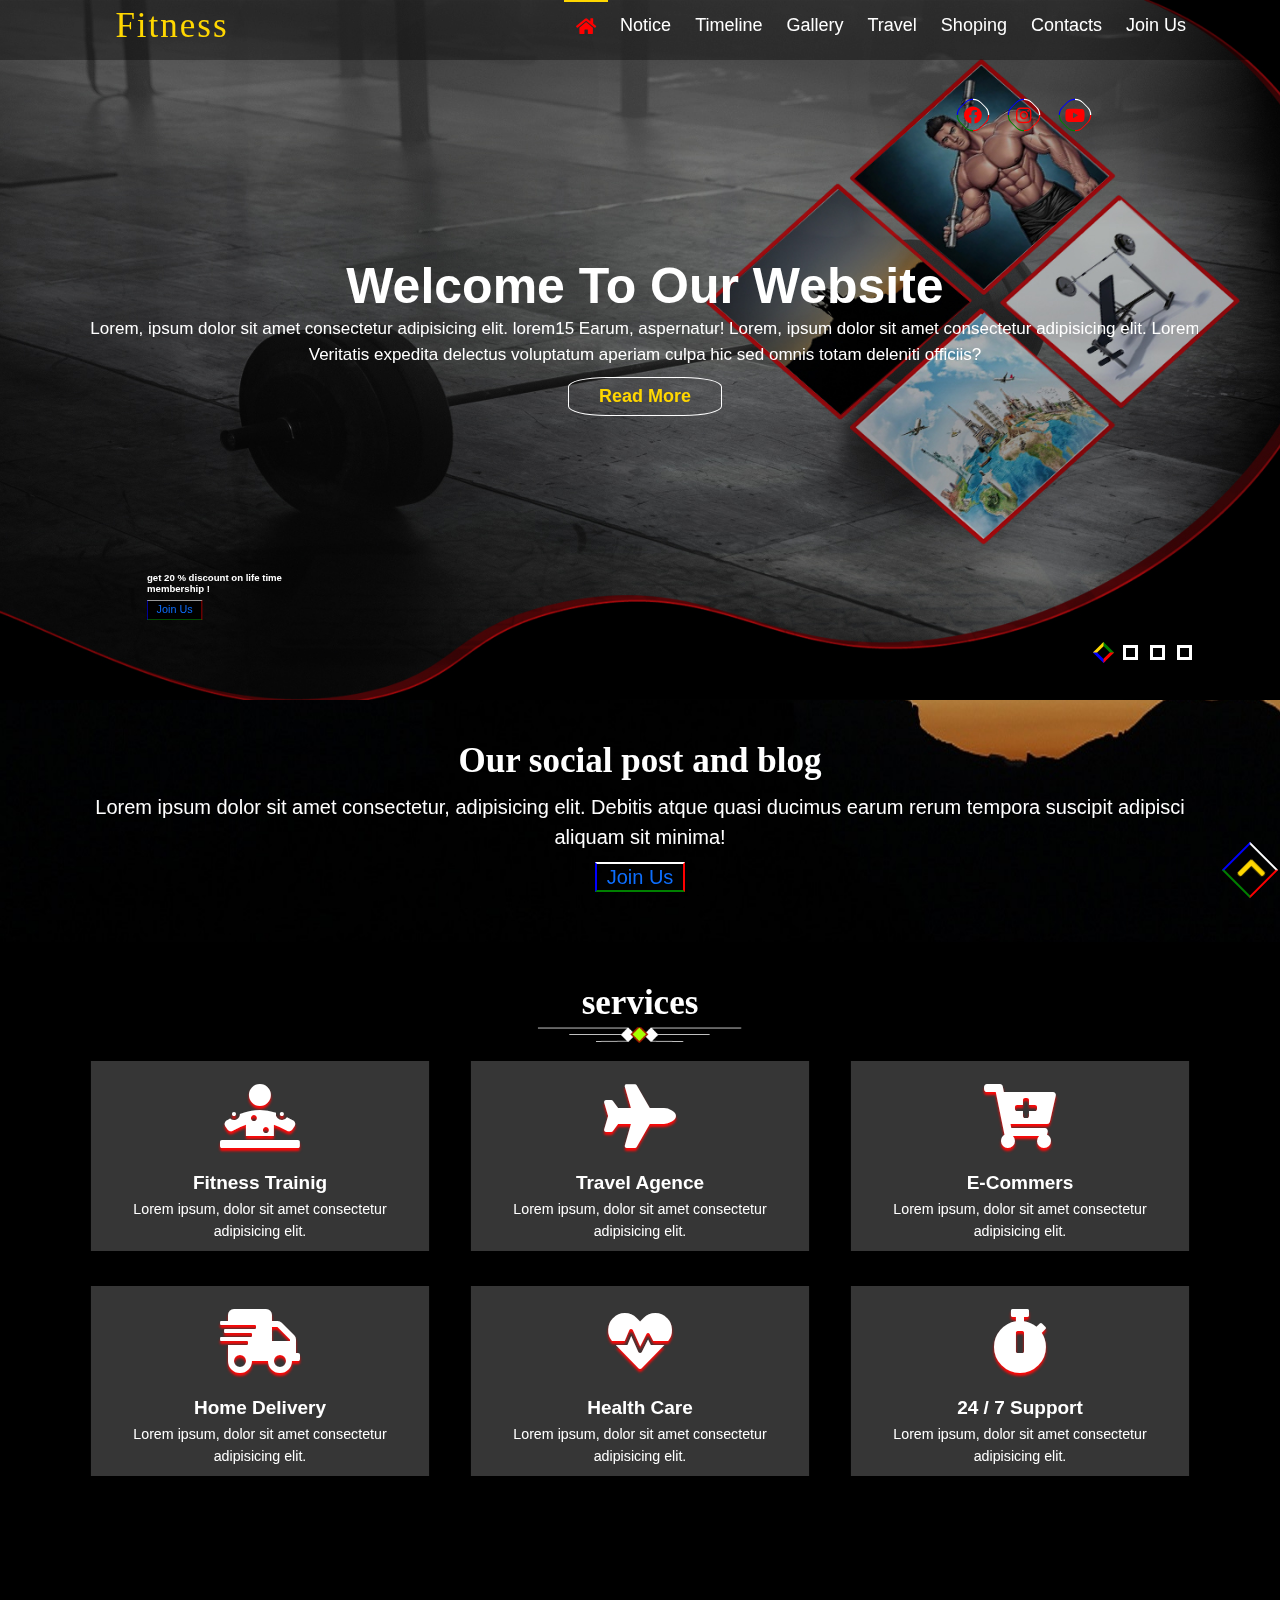
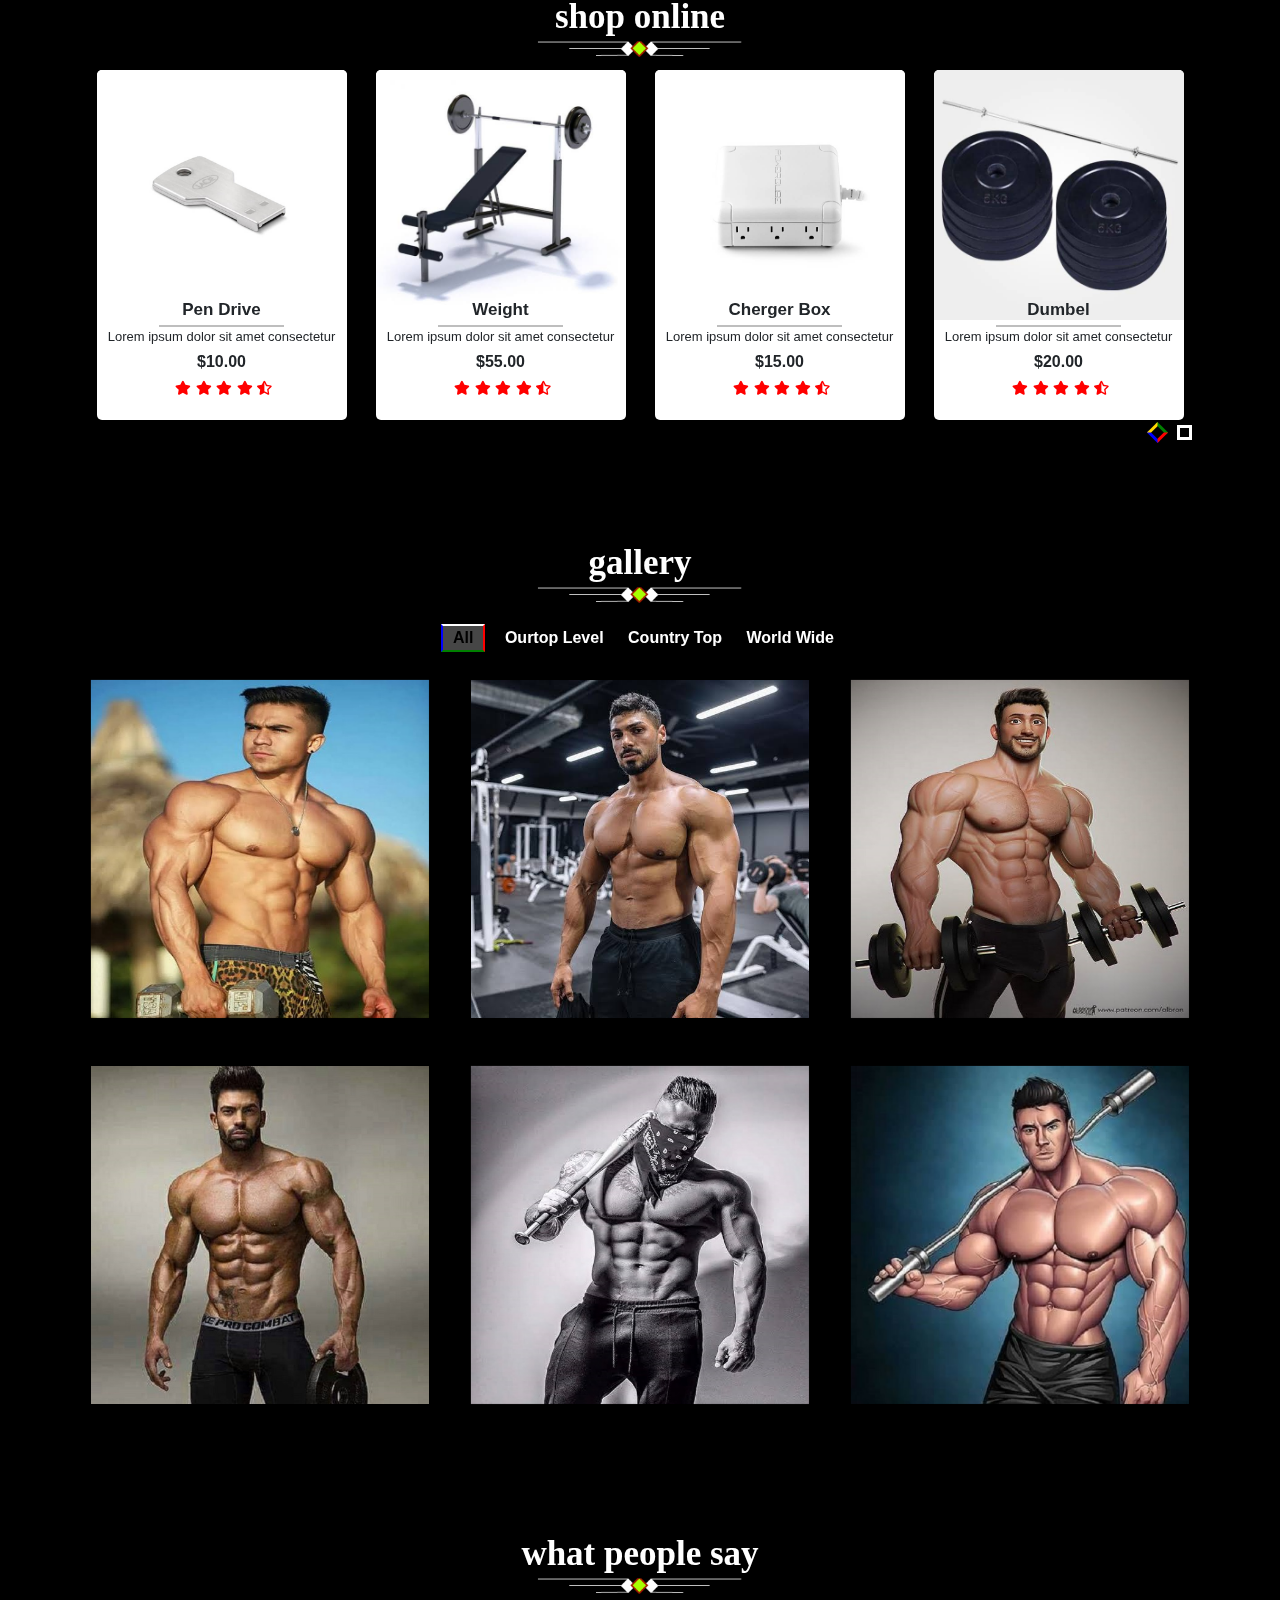
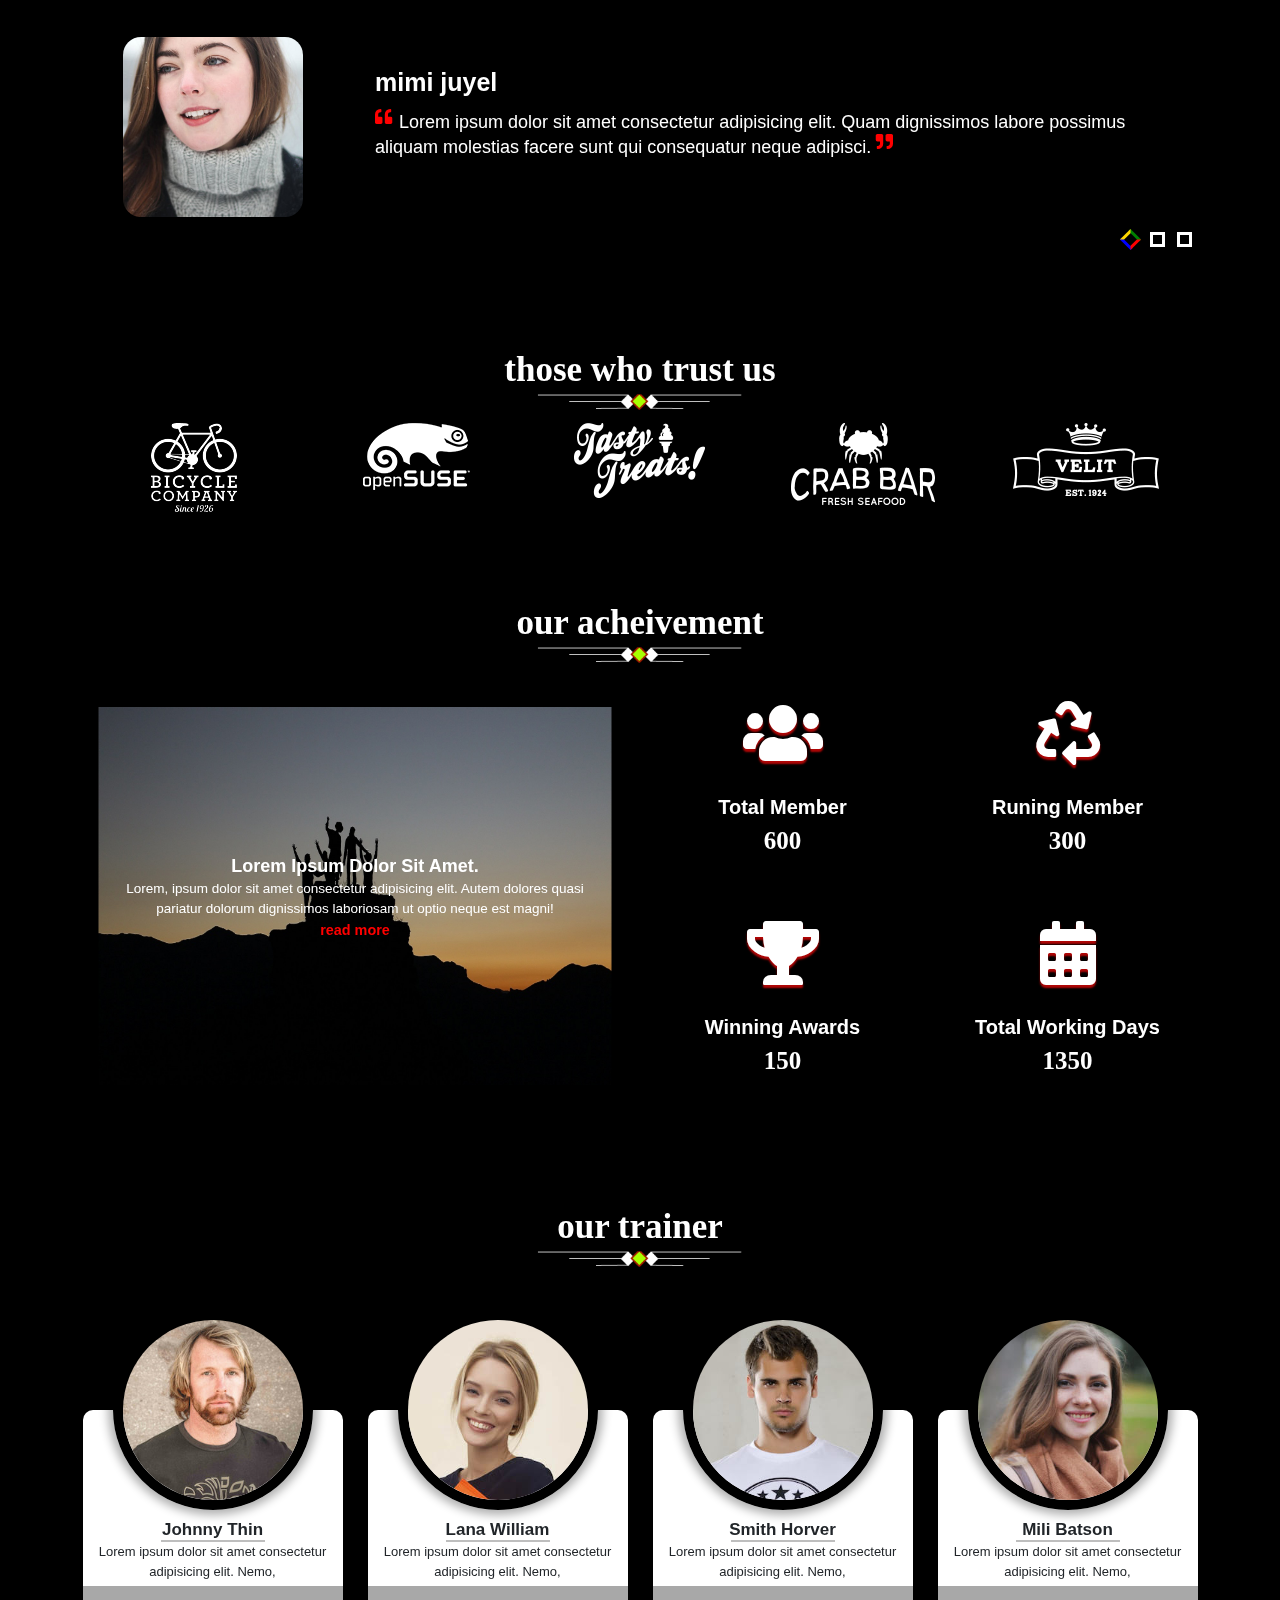
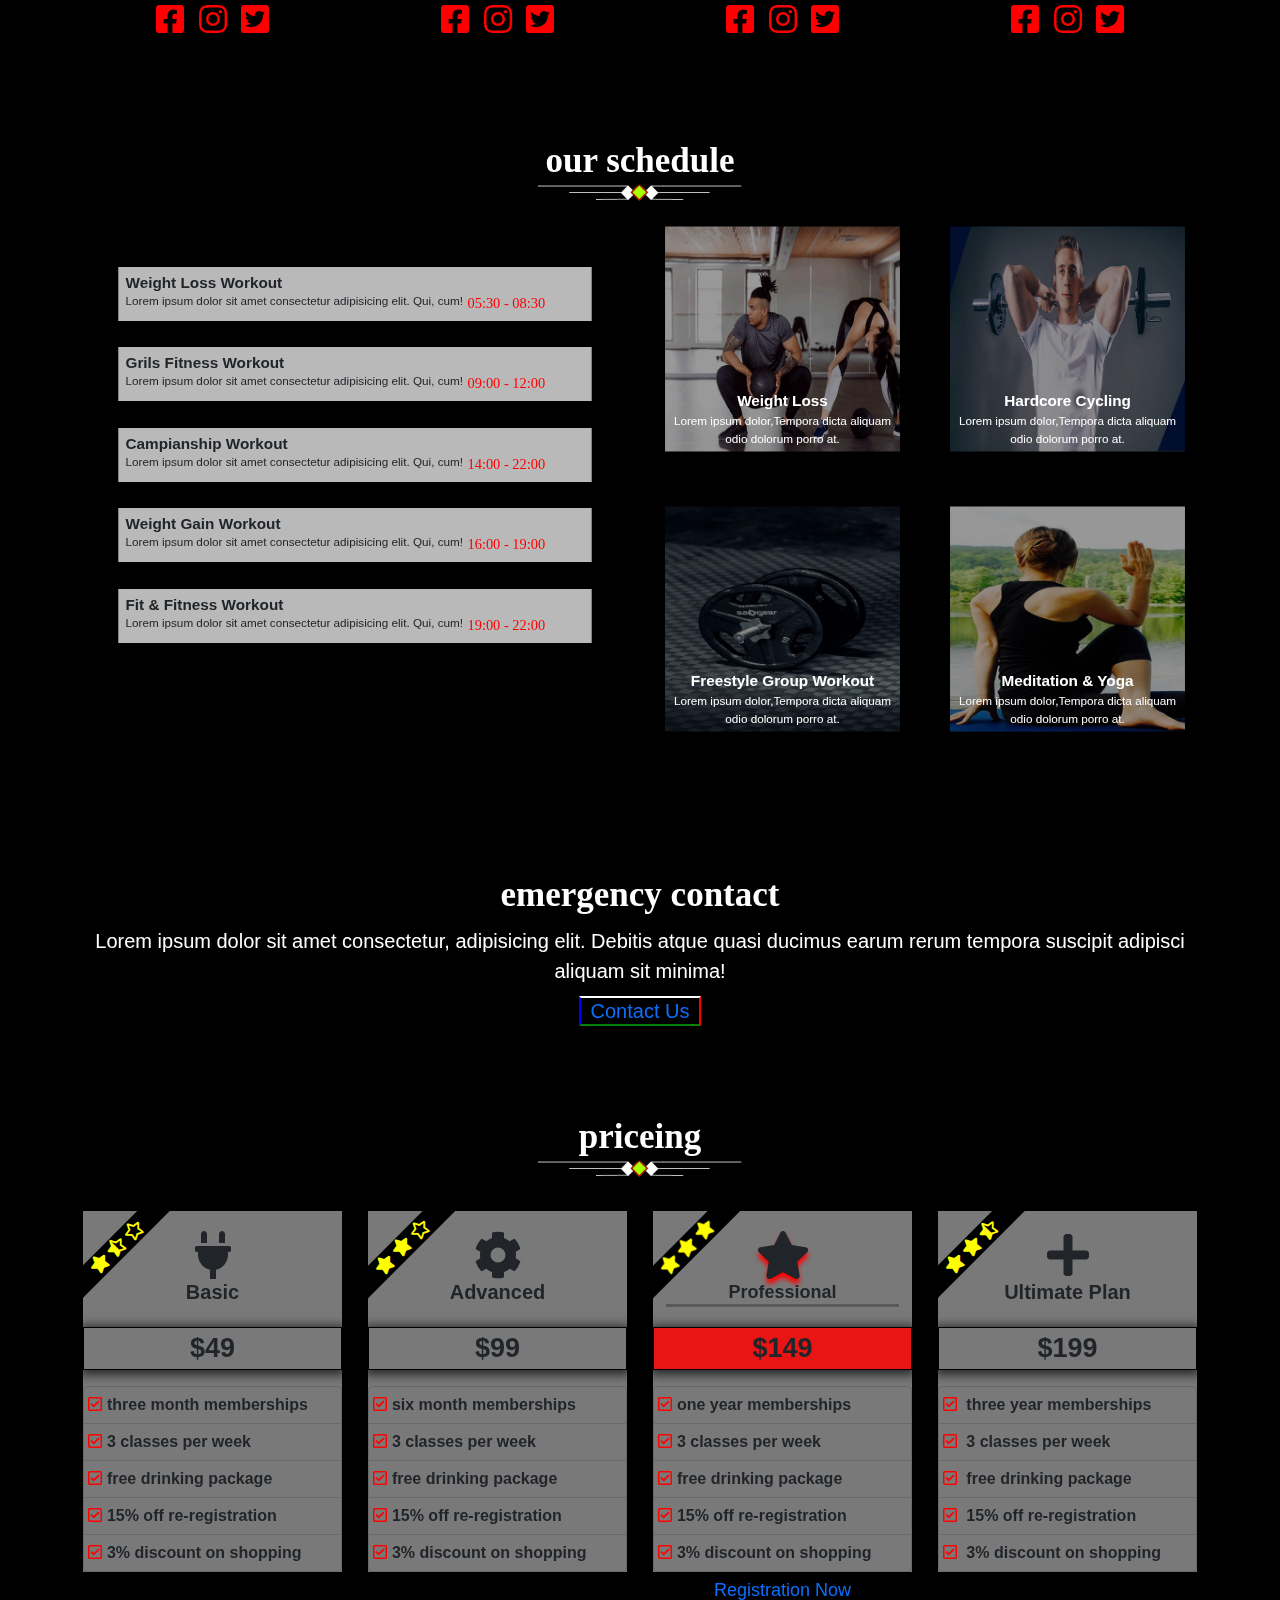
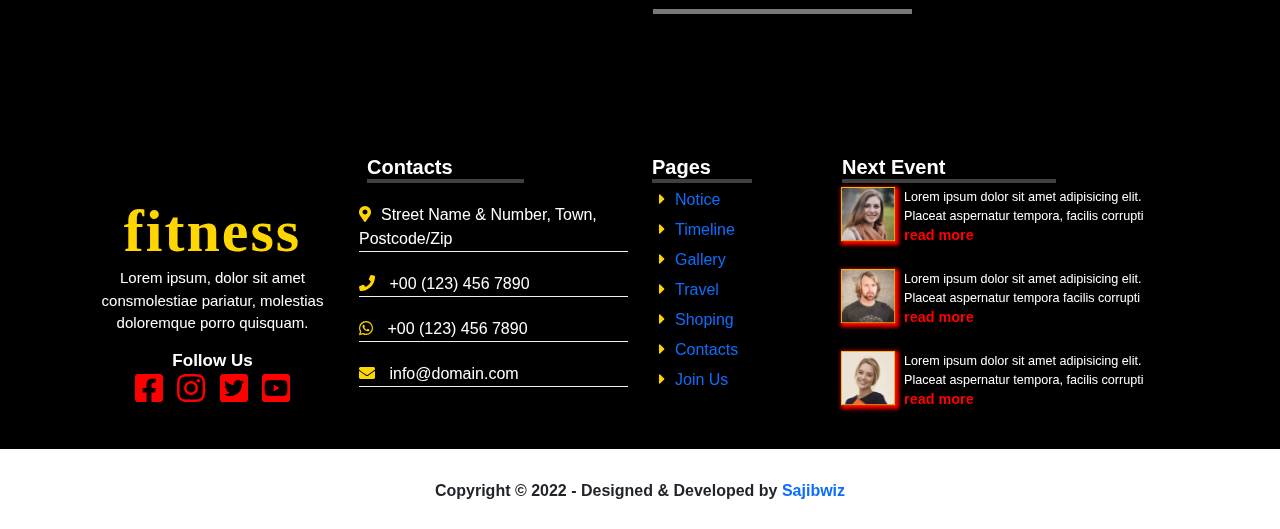
<file: index.html>
<!DOCTYPE html>
<html lang="en-us">
<!-- Basic -->

<head>
    <meta charset="utf-8">
    <meta http-equiv="X-UA-Compatible" content="IE=edge">


    <!-- Site Metas -->
    <title>gym&fitness</title>
	<meta name="description" content="HTML5 Template">
	<meta name="keywords" content="HTML5, Bootsrtrap, One Page, Responsive, Template, Portfolio" />
	<meta name="author" content="wizmimi.com">

    <!-- Mobile Metas -->
	<meta name="viewport" content="width=device-width, initial-scale=1">

    <!-- Site Icons -->
    <link rel="shortcut icon" href="#" type="image/" />
    <link rel="apple-touch-icon" href="#" />

    <!-- Bootstrap CSS -->
    <link rel="stylesheet" href="css/bootstrap/bootstrap.min.css" />
    <link rel="stylesheet" href="css/animation/animate.css" />
    <link rel="stylesheet" href="css/font/all.min.css">
    <!-- <link rel="stylesheet" href="css/font/fontawesome.min.css"  /> -->
    <link rel="stylesheet" href="css/animation/owl.carousel.css" />
    <link rel="stylesheet" href="css/animation/owl.theme.css" />
    <link rel="stylesheet" href="css/animation/owl.transitions.css" />
    <link rel="stylesheet" href="css/animation/magnific-popup.css">
    <!-- Site CSS -->
    <link rel="stylesheet" href="css/css/style.css" />


</head>

<body data-bs-spy="scroll" data-bs-target="#navbar-section" data-bs-offset="0" class="scrollspy-navbar" tabindex="0">
        <!--==========================================-->
    <!--===========preloader sectoin end=============================--> 
    <div class="loader">
        <div class="loader_inner"></div>
    </div>
<!--===========preloader sectoin end=============================-->
    <!--==========================================-->

        <!-- ================================================-->
    <!--===========navbar sectoin start====================================-->   
        <section id="navbar-section">  
            <nav class="nav fixed-top" id="navbar">
                <div class="container">
                    <div class="logo">
                        <a class="active" href="index.html">fitness</a>
                    </div>
                    <div class="navbar-menu" id="nav-menu">
                        <ul class="nav-menu">
                            <li class="nav-item"><a class="nav-link active" href="index.html"><i class="fas fa-home"></i></a></li>
                            <li class="nav-item"><a class="nav-link" href="notice.html">notice</a></li>
                            <li class="nav-item"><a class="nav-link" href="timeline.html">timeline</a></li>
                            <li class="nav-item"><a class="nav-link" href="gallery.html">gallery</a></li>
                            <li class="nav-item"><a class="nav-link" href="travel.html">travel</a></li>
                            <li class="nav-item"><a class="nav-link" href="shop.html">shoping</a></li>
                            <li class="nav-item"><a class="nav-link" href="contact.html">contacts</a></li>
                            <li class="nav-item"><a class="nav-link" href="join-us.html">join us</a></li>
                        </ul>
                    </div>
                    <div class="humbarger">
                        <button class="humbarger-btn" id="toggle-btn">
                            <i class="fa fa-bars fa-2x"></i>
                        </button>
                    </div>
                </div>
            </nav>
        </section>
    <!--===========navbar sectoin END================-->
        <!-- ===================================--> 

        <!-- ==================================================-->
    <!--===========carousel sectoin start=======================================-->
        <section id="carousel-section">
            <div class="container">
                <div class="caption text-white">
                    <div id="fast-owl" class="owl-carousel">
                        <div class="item item-box">
                            <div class="top-box">
                                <div class="top-icon"><a href="#"><i class="fab fa-facebook fab-icon"></i></a></div>
                                <div class="top-icon"><a href="#"><i class="fab fa-instagram fab-icon"></i></a></div>
                                <div class="top-icon"><a href="#"><i class="fab fa-youtube fab-icon"></i></a></div>
                            </div>
                            <div class="text-box">
                                <h1 class="banner-text">
                                    welcome to our website
                                </h1>
                                <p class="summery_text">Lorem, ipsum dolor sit amet consectetur adipisicing elit. lorem15 Earum, aspernatur! Lorem, 
                                    ipsum dolor sit amet consectetur adipisicing elit. Lorem
                                    Veritatis expedita delectus voluptatum aperiam culpa hic sed omnis totam deleniti officiis?</p>
                                <a class="read_more_btn" href="javascript:void(0);">read more</a>
                            </div>
                            <div class="bottom-box">
                                <h5 class="b-box-header">get 20 % discount on life time membership !</h5>
                                <a class="click_action_btn" href="join-us.html">join us</a>
                            </div>
                        </div>
                        <div class="item item-box">
                            <div class="top-box">
                                <div class="top-icon"><a href="#trainer-section"><img src="images/gallery/trainer1.jpg" alt=""></a></div>
                                <div class="top-icon"><a href="#trainer-section"><img src="images/gallery/trainer2.jpg" alt=""></a></div>
                                <div class="top-icon"><a href="#trainer-section"><img src="images/gallery/trainer3.jpg" alt=""></a></div>
                            </div>
                            <div class="text-box">
                                <h1 class="banner-text">
                                    we have profosonal trainer
                                </h1>
                                <p class="summery_text">Lorem, ipsum dolor sit amet consectetur adipisicing elit. lorem15 Earum, aspernatur! Lorem, 
                                    ipsum dolor sit amet consectetur adipisicing elit. Lorem
                                    Veritatis expedita delectus voluptatum aperiam culpa hic sed omnis totam deleniti officiis?</p>
                                <a class="read_more_btn" href="javascript:void(0);">read more</a>
                            </div>
                            <div class="bottom-box">
                                <h5 class="b-box-header">we are always ready to provide service click the below bottun!</h5>
                                <a class="click_action_btn" href="contact.html">contact us</a>
                            </div>
                        </div>
                        <div class="item item-box">
                            <div class="top-box">
                                <div class="top-icon"><a href="#"><i class="fas fa-sign-in-alt fab-icon"></i></a></div>
                                <div class="top-icon"><a href="#"><i class="fas fa-cart-plus fab-icon"></i></a></div>
                                <div class="top-icon"><a href="#"><i class="fas fa-shopping-bag fab-icon"></i></a></div>
                            </div>
                            <div class="text-box">
                                <h1 class="banner-text">
                                    buy anything online offline
                                </h1>
                                <p class="summery_text">Lorem, ipsum dolor sit amet consectetur adipisicing elit. lorem15 Earum, aspernatur! Lorem, 
                                    ipsum dolor sit amet consectetur adipisicing elit. Lorem
                                    Veritatis expedita delectus voluptatum aperiam culpa hic sed omnis totam deleniti officiis?</p>
                                <a class="read_more_btn" href="javascript:void(0);">read more</a>
                            </div>
                            <div class="bottom-box">
                                <h5 class="b-box-header">get 10 % discount on your frist online order and get free home delivery !</h5>
                                <a class="click_action_btn" href="shop.html">shoping</a>
                            </div>
                        </div>
                        <div class="item item-box">
                            <div class="top-box">
                                <div class="top-icon"><a href="#"><i class="fas fa-basketball-ball fab-icon"></i></a></div>
                                <div class="top-icon"><a href="#"><i class="fas fa-camera fab-icon"></i></a></div>
                                <div class="top-icon"><a href="#"><i class=" fas fa-images fab-icon"></i></a></div>
                            </div>
                            <div class="text-box">
                                <h1 class="banner-text">
                                    fitness campain and bloging
                                </h1>
                                <p class="summery_text">Lorem, ipsum dolor sit amet consectetur adipisicing elit. lorem15 Earum, aspernatur! Lorem, 
                                    ipsum dolor sit amet consectetur adipisicing elit. Lorem
                                    Veritatis expedita delectus voluptatum aperiam culpa hic sed omnis totam deleniti officiis?</p>
                                <a class="read_more_btn" href="javascript:void(0);">read more</a>
                            </div>
                            <div class="bottom-box">
                                <h5 class="b-box-header">subscribe our  facebook page & youtube chanale</h5>
                                <a class="click_action_btn" href="timeline.html">follow us</a>
                            </div>
                        </div>
                    </div><!--owl-carousel end-->
                </div> <!-- /.caption -->
            </div>
        </section>
    <!--===========carousel sectoin end=================-->
        <!-- ===================================--> 

    <!-- =================================================-->
    <!--===========blog sectoin start======================================-->
        <section id="blog_post-section" class="parallax" data-parallax="scroll" data-image-src="images/poster/achive.jpg">
            <div class="title-section wow bounceInRight" data-wow-delay="0.3s" data-wow-duration="1s">
                <div class="container">
                    <div class="header">
                        <h1 class="title-white">Our social post and blog</h1>
                        <p class="subtitle-white">Lorem ipsum dolor sit amet consectetur, adipisicing elit. Debitis atque quasi ducimus earum rerum tempora suscipit adipisci aliquam sit minima!</p>
                    </div>
                </div>
            </div>
            <div class="container text-center">
                <div class="row">
                    <div class="blog_post_item col-12">
                        <a class="click_action_button" href="blog.html">join us</a>
                    </div>
                </div>
            </div>
    </section>
<!--===========blog sectoin end ==============-->
    <!-- ===================================-->

         <!-- =================================================-->
    <!--===========service sectoin start======================================-->
        <section id="service-section">  
            <div class="title-section">
                <div class="container">
                    <div class="header">
                        <h1 class="title-white">services</h1>
                        <div class="wizlogo"></div>
                    </div>
                </div>
            </div>
            <div class="container text-white">
                <div id="service-box" class="row text-center">
                    <div class="service-item col-md-4 col-sm-6 com-xs-12">
                        <div class="service_item_box">
                            <div class="scn_box"></div>
                            <div class="service-icon wow zoomIn" data-wow-delay="0.3s" data-wow-duration="1s">
                                <i class=" fas fa-diagnoses fa-6x"></i>
                            </div>
                            <div class="service-header">
                                <h2 class="heading_text zoom_out">fitness trainig</h2>
                                <p class="summery_text">Lorem ipsum, dolor sit amet consectetur adipisicing elit.</p>
                            </div>
                        </div>
                    </div><!--collum end-->
                    <div class="service-item col-md-4 col-sm-6 com-xs-12">
                        <div class="service_item_box">
                            <div class="scn_box"></div>

                            <div class="service-icon wow zoomIn" data-wow-delay="0.3s" data-wow-duration="1s">
                                <i class=" fas fa-plane fa-6x"></i>
                            </div>
                            <div class="service-header">
                                <h2 class="heading_text zoom_out">travel agence</h2>
                                <p class="summery_text">Lorem ipsum, dolor sit amet consectetur adipisicing elit.</p>
                            </div>
                        </div>
                    </div><!--collum end-->
                    <div class="service-item col-md-4 col-sm-6 com-xs-12">
                        <div class="service_item_box">
                            <div class="scn_box"></div>

                            <div class="service-icon wow zoomIn" data-wow-delay="0.3s" data-wow-duration="1s">
                                <i class="fas fa-cart-plus fa-6x"></i>
                            </div>
                            <div class="service-header">
                                <h2 class="heading_text zoom_out">e-commers</h2>
                                <p class="summery_text">Lorem ipsum, dolor sit amet consectetur adipisicing elit.</p>
                            </div>
                        </div>
                    </div><!--collum end-->
                    <div class="service-item col-md-4 col-sm-6 com-xs-12">
                        <div class="service_item_box">
                            <div class="scn_box"></div>

                            <div class="service-icon wow zoomIn" data-wow-delay="0.3s" data-wow-duration="1s">
                                <i class="fas fa-shipping-fast fa-6x"></i>
                            </div>
                            <div class="service-header">
                                <h2 class="heading_text zoom_out">home delivery</h2>
                                <p class="summery_text">Lorem ipsum, dolor sit amet consectetur adipisicing elit.</p>
                            </div>
                        </div>
                    </div><!--collum end-->
                    <div class="service-item col-md-4 col-sm-6 com-xs-12">
                        <div class="service_item_box">
                            <div class="scn_box"></div>

                            <div class="service-icon wow zoomIn" data-wow-delay="0.3s" data-wow-duration="1s">
                                <i class="fas fa-heartbeat fa-6x"></i>
                            </div>
                            <div class="service-header">
                                <h2 class="heading_text zoom_out">health care</h2>
                                <p class="summery_text">Lorem ipsum, dolor sit amet consectetur adipisicing elit.</p>
                            </div>
                        </div>
                    </div><!--collum end-->
                    <div class="service-item col-md-4 col-sm-6 com-xs-12">
                        <div class="service_item_box">
                            <div class="scn_box"></div>

                            <div class="service-icon wow zoomIn" data-wow-delay="0.3s" data-wow-duration="1s">
                                <i class="fas fa-stopwatch fa-6x"></i>
                            </div>
                            <div class="service-header">
                                <h2 class="heading_text zoom_out">24 / 7 support</h2>
                                <p class="summery_text">Lorem ipsum, dolor sit amet consectetur adipisicing elit.</p>
                            </div>
                        </div>
                    </div><!--collum end-->
                </div><!--row end-->
            </div><!--container end-->
        </section>
    <!--===========service sectoin end ==============-->
        <!-- ===================================-->

        <!-- =================================================-->
    <!--===========shopping sectoin start======================================-->
    <section id="shopping-section">
        <div class="title-section">
            <div class="container">
                <div class="header">
                    <h1 class="title-white">shop online</h1>
                    <div class="wizlogo"></div>
                </div>
            </div>
        </div>
        <div class="container">
            <div id="owl-shopping" class="owl-carousel text-center">
                <div class="item"><!--============item start==========-->
                    <div class="shopping_box">
                        <div class="shop_icon_box">
                            <a href="#"><i class="fas fa-minus shop_icon_top"></i></a>
                            <a href="#"><i class="fas fa-plus shop_icon_top"></i></a>
                            <a href="#"><i class="fas fa-shopping-basket fa-2x shop_icon_top"></i></a>
                            <h6 class="heading_small">product info</h6>
                            <ul>
                                <li>Lorem ipsum dolor sit.</li>
                                <li>Rem, culpa placeat. Ratione!</li>
                                <li>Blanditiis voluptas sit quidem?</li>
                                <li>Est velit molestias quas.</li>
                            </ul>
                            <h6 class="heading_small">warentty</h6>
                            <p class="summery_small">1.5years official warrentry and 7 days muney back geranty</p>                         
                        </div>
                        <div class="shop_img_box">
                            <a href="images/sele/1.jpg" class="pop_up"><img src="images/sele/1.jpg" alt=""></a>
                        </div>
                        <div class="shop_text_box">
                            <h5 class="heading_small zoom_effect_2">pen drive</h5>
                            <hr class="thin_hr">
                            <p class="summery_small">Lorem ipsum dolor sit amet consectetur</p>
                            <h6 class="sell_item_price">$10.00</h6>
                            <span class="sell_item_star">
                                <i class="fas fa-start"></i>
                                <i class="fas fa-star checked"></i>
                                <i class="fas fa-star checked"></i>
                                <i class="fas fa-star checked"></i>
                                <i class="fas fa-star checked"></i>
                                <i class="fas fa-star-half-alt checked"></i>
                            </span>
                        </div>
                        <div class="buy_button_box">
                            <a herf="javascript:void(0);" class="click_action_btn">buy now</a>
                        </div>
                    </div>
                </div>
                <div class="item"><!--============item start==========-->
                    <div class="shopping_box">
                        <div class="shop_icon_box">
                            <a href="#"><i class="fas fa-minus shop_icon_top"></i></a>
                            <a href="#"><i class="fas fa-plus shop_icon_top"></i></a>
                            <a href="#"><i class="fas fa-shopping-basket fa-2x shop_icon_top"></i></a>
                                                        <h6 class="heading_small">product info</h6>
                            <ul>
                                <li>Lorem ipsum dolor sit.</li>
                                <li>Rem, culpa placeat. Ratione!</li>
                                <li>Blanditiis voluptas sit quidem?</li>
                                <li>Est velit molestias quas.</li>
                            </ul>
                            <h6 class="heading_small">warentty</h6>
                            <p class="summery_small">1.5years official warrentry and 7 days muney back geranty</p>      
                        </div>
                        <div class="shop_img_box">
                            <a href="images/sele/11.jpg" class="pop_up"><img src="images/sele/11.jpg" alt=""></a>
                        </div>
                        <div class="shop_text_box">
                            <h5 class="heading_small zoom_effect_2">weight</h5>
                            <hr class="thin_hr">
                            <p class="summery_small">Lorem ipsum dolor sit amet consectetur</p>
                            <h6 class="sell_item_price">$55.00</h6>
                            <span class="sell_item_star">
                                <i class="fas fa-start"></i>
                                <i class="fas fa-star checked"></i>
                                <i class="fas fa-star checked"></i>
                                <i class="fas fa-star checked"></i>
                                <i class="fas fa-star checked"></i>
                                <i class="fas fa-star-half-alt checked"></i>
                            </span>
                        </div>
                        <div class="buy_button_box">
                            <a herf="javascript:void(0);" class="click_action_btn">buy now</a>
                        </div>
                    </div>
                </div>
                <div class="item"><!--============item start==========-->
                    <div class="shopping_box">
                        <div class="shop_icon_box">
                            <a href="#"><i class="fas fa-minus shop_icon_top"></i></a>
                            <a href="#"><i class="fas fa-plus shop_icon_top"></i></a>
                            <a href="#"><i class="fas fa-shopping-basket fa-2x shop_icon_top"></i></a>
                                                        <h6 class="heading_small">product info</h6>
                            <ul>
                                <li>Lorem ipsum dolor sit.</li>
                                <li>Rem, culpa placeat. Ratione!</li>
                                <li>Blanditiis voluptas sit quidem?</li>
                                <li>Est velit molestias quas.</li>
                            </ul>
                            <h6 class="heading_small">warentty</h6>
                            <p class="summery_small">1.5years official warrentry and 7 days muney back geranty</p>      
                        </div>
                        <div class="shop_img_box">
                            <a href="images/sele/6.jpg" class="pop_up"><img src="images/sele/6.jpg" alt=""></a>
                        </div>
                        <div class="shop_text_box">
                            <h5 class="heading_small zoom_effect_2">cherger box</h5>
                            <hr class="thin_hr">
                            <p class="summery_small">Lorem ipsum dolor sit amet consectetur</p>
                            <h6 class="sell_item_price">$15.00</h6>
                            <span class="sell_item_star">
                                <i class="fas fa-start"></i>
                                <i class="fas fa-star checked"></i>
                                <i class="fas fa-star checked"></i>
                                <i class="fas fa-star checked"></i>
                                <i class="fas fa-star checked"></i>
                                <i class="fas fa-star-half-alt checked"></i>
                            </span>
                        </div>
                        <div class="buy_button_box">
                            <a herf="javascript:void(0);" class="click_action_btn">buy now</a>
                        </div>
                    </div>
                </div>
                <div class="item"><!--============item start==========-->
                    <div class="shopping_box">
                        <div class="shop_icon_box">
                            <a href="#"><i class="fas fa-minus shop_icon_top"></i></a>
                            <a href="#"><i class="fas fa-plus shop_icon_top"></i></a>
                            <a href="#"><i class="fas fa-shopping-basket fa-2x shop_icon_top"></i></a>
                                                        <h6 class="heading_small">product info</h6>
                            <ul>
                                <li>Lorem ipsum dolor sit.</li>
                                <li>Rem, culpa placeat. Ratione!</li>
                                <li>Blanditiis voluptas sit quidem?</li>
                                <li>Est velit molestias quas.</li>
                            </ul>
                            <h6 class="heading_small">warentty</h6>
                            <p class="summery_small">1.5years official warrentry and 7 days muney back geranty</p>      
                        </div>
                        <div class="shop_img_box">
                            <a href="images/sele/13.jpg" class="pop_up"><img src="images/sele/13.jpg" alt=""></a>
                        </div>
                        <div class="shop_text_box">
                            <h5 class="heading_small zoom_effect_2">dumbel</h5>
                            <hr class="thin_hr">
                            <p class="summery_small">Lorem ipsum dolor sit amet consectetur</p>
                            <h6 class="sell_item_price">$20.00</h6>
                            <span class="sell_item_star">
                                <i class="fas fa-start"></i>
                                <i class="fas fa-star checked"></i>
                                <i class="fas fa-star checked"></i>
                                <i class="fas fa-star checked"></i>
                                <i class="fas fa-star checked"></i>
                                <i class="fas fa-star-half-alt checked"></i>
                            </span>
                        </div>
                        <div class="buy_button_box">
                            <a herf="javascript:void(0);" class="click_action_btn">buy now</a>
                        </div>
                    </div>
                </div>
                <div class="item"><!--============item start==========-->
                    <div class="shopping_box">
                        <div class="shop_icon_box">
                            <a href="#"><i class="fas fa-minus shop_icon_top"></i></a>
                            <a href="#"><i class="fas fa-plus shop_icon_top"></i></a>
                            <a href="#"><i class="fas fa-shopping-basket fa-2x shop_icon_top"></i></a>
                                                        <h6 class="heading_small">product info</h6>
                            <ul>
                                <li>Lorem ipsum dolor sit.</li>
                                <li>Rem, culpa placeat. Ratione!</li>
                                <li>Blanditiis voluptas sit quidem?</li>
                                <li>Est velit molestias quas.</li>
                            </ul>
                            <h6 class="heading_small">warentty</h6>
                            <p class="summery_small">1.5years official warrentry and 7 days muney back geranty</p>      
                        </div>
                        <div class="shop_img_box">
                            <a href="images/sele/12.jpg" class="pop_up"><img src="images/sele/12.jpg" alt=""></a>
                        </div>
                        <div class="shop_text_box">
                            <h5 class="heading_small zoom_effect_2">havy weight</h5>
                            <hr class="thin_hr">
                            <p class="summery_small">Lorem ipsum dolor sit amet consectetur</p>
                            <h6 class="sell_item_price">$95.00</h6>
                            <span class="sell_item_star">
                                <i class="fas fa-start"></i>
                                <i class="fas fa-star checked"></i>
                                <i class="fas fa-star checked"></i>
                                <i class="fas fa-star checked"></i>
                                <i class="fas fa-star checked"></i>
                                <i class="fas fa-star-half-alt checked"></i>
                            </span>
                        </div>
                        <div class="buy_button_box">
                            <a herf="javascript:void(0);" class="click_action_btn">buy now</a>
                        </div>
                    </div>
                </div>
                <div class="item"><!--============item start==========-->
                    <div class="shopping_box">
                        <div class="shop_icon_box">
                            <a href="#"><i class="fas fa-minus shop_icon_top"></i></a>
                            <a href="#"><i class="fas fa-plus shop_icon_top"></i></a>
                            <a href="#"><i class="fas fa-shopping-basket fa-2x shop_icon_top"></i></a>
                                                        <h6 class="heading_small">product info</h6>
                            <ul>
                                <li>Lorem ipsum dolor sit.</li>
                                <li>Rem, culpa placeat. Ratione!</li>
                                <li>Blanditiis voluptas sit quidem?</li>
                                <li>Est velit molestias quas.</li>
                            </ul>
                            <h6 class="heading_small">warentty</h6>
                            <p class="summery_small">1.5years official warrentry and 7 days muney back geranty</p>      
                        </div>
                        <div class="shop_img_box">
                            <a href="images/sele/4.jpg" class="pop_up"><img src="images/sele/4.jpg" alt=""></a>
                        </div>
                        <div class="shop_text_box">
                            <h5 class="heading_small zoom_effect_2">sound box</h5>
                            <hr class="thin_hr">
                            <p class="summery_small">Lorem ipsum dolor sit amet consectetur</p>
                            <h6 class="sell_item_price">$25.00</h6>
                            <span class="sell_item_star">
                                <i class="fas fa-start"></i>
                                <i class="fas fa-star checked"></i>
                                <i class="fas fa-star checked"></i>
                                <i class="fas fa-star checked"></i>
                                <i class="fas fa-star checked"></i>
                                <i class="fas fa-star-half-alt checked"></i>
                            </span>
                        </div>
                        <div class="buy_button_box">
                            <a herf="javascript:void(0);" class="click_action_btn">buy now</a>
                        </div>
                    </div>
                </div>
                <div class="item"><!--============item start==========-->
                    <div class="shopping_box">
                        <div class="shop_icon_box">
                            <a href="#"><i class="fas fa-minus shop_icon_top"></i></a>
                            <a href="#"><i class="fas fa-plus shop_icon_top"></i></a>
                            <a href="#"><i class="fas fa-shopping-basket fa-2x shop_icon_top"></i></a>
                                                        <h6 class="heading_small">product info</h6>
                            <ul>
                                <li>Lorem ipsum dolor sit.</li>
                                <li>Rem, culpa placeat. Ratione!</li>
                                <li>Blanditiis voluptas sit quidem?</li>
                                <li>Est velit molestias quas.</li>
                            </ul>
                            <h6 class="heading_small">warentty</h6>
                            <p class="summery_small">1.5years official warrentry and 7 days muney back geranty</p>      
                        </div>
                        <div class="shop_img_box">
                            <a href="images/sele/5.jpg" class="pop_up"><img src="images/sele/5.jpg" alt=""></a>
                        </div>
                        <div class="shop_text_box">
                            <h5 class="heading_small zoom_effect_2">cherger cable</h5>
                            <hr class="thin_hr">
                            <p class="summery_small">Lorem ipsum dolor sit amet consectetur</p>
                            <h6 class="sell_item_price">$5.00</h6>
                            <span class="sell_item_star">
                                <i class="fas fa-start"></i>
                                <i class="fas fa-star checked"></i>
                                <i class="fas fa-star checked"></i>
                                <i class="fas fa-star checked"></i>
                                <i class="fas fa-star checked"></i>
                                <i class="fas fa-star-half-alt checked"></i>
                            </span>
                        </div>
                        <div class="buy_button_box">
                            <a herf="javascript:void(0);" class="click_action_btn">buy now</a>
                        </div>
                    </div>
                </div>
                <div class="item"><!--============item start==========-->
                    <div class="shopping_box">
                        <div class="shop_icon_box">
                            <a href="#"><i class="fas fa-minus shop_icon_top"></i></a>
                            <a href="#"><i class="fas fa-plus shop_icon_top"></i></a>
                            <a href="#"><i class="fas fa-shopping-basket fa-2x shop_icon_top"></i></a>
                                                        <h6 class="heading_small">product info</h6>
                            <ul>
                                <li>Lorem ipsum dolor sit.</li>
                                <li>Rem, culpa placeat. Ratione!</li>
                                <li>Blanditiis voluptas sit quidem?</li>
                                <li>Est velit molestias quas.</li>
                            </ul>
                            <h6 class="heading_small">warentty</h6>
                            <p class="summery_small">1.5years official warrentry and 7 days muney back geranty</p>      
                        </div>
                        <div class="shop_img_box">
                            <a href="images/sele/7.jpg" class="pop_up"><img src="images/sele/7.jpg" alt=""></a>
                        </div>
                        <div class="shop_text_box">
                            <h5 class="heading_small zoom_effect_2">Usb pendrive</h5>
                            <hr class="thin_hr">
                            <p class="summery_small">Lorem ipsum dolor sit amet consectetur</p>
                            <h6 class="sell_item_price">$35.00</h6>
                            <span class="sell_item_star">
                                <i class="fas fa-start"></i>
                                <i class="fas fa-star checked"></i>
                                <i class="fas fa-star checked"></i>
                                <i class="fas fa-star checked"></i>
                                <i class="fas fa-star checked"></i>
                                <i class="fas fa-star-half-alt checked"></i>
                            </span>
                        </div>
                        <div class="buy_button_box">
                            <a herf="javascript:void(0);" class="click_action_btn">buy now</a>
                        </div>
                    </div>
                </div>
            </div>
        </div>
    </section>
<!--===========shopping sectoin end ==============-->
    <!-- ===================================-->

         <!-- =================================================-->
    <!--===========protfolio sectoin start======================================-->
        <section id="gallery-section">  
            <div class="title-section">
                <div class="container">
                    <div class="header">
                        <h1 class="title-white">gallery</h1>
                        <div class="wizlogo"></div>
                    </div>
                </div>
            </div>
            <div class="container text-center text-white">
                <ul id="gallery-filters">
                <li data-filter=".filter-photos, .filter-desh, .filter-world" class="filter-active">All</li>
                <li data-filter=".filter-photos">ourtop level</li>
                <li data-filter=".filter-desh">country top</li>
                <li data-filter=".filter-world">world wide</li>
                </ul>
                <div class="row" id="gallery-box">
                    <div class="col-lg-4 col-md-6 text-center gallery-item filter-photos">
                        <div class="gallery">
                           <img src="images/gallery/model.jpg" alt="" class="photos-item">
                           <div class="hover-effact">
                               <h3 class="heading_text hover-text">saiful islam</h3>
                               <hr class="black_hr">
                               <p class="summery_text">Lorem ipsum dolor sit amet consectetur, adipisicing elit. Debitis, distinctio?</p>
                               <h6 class="gallery-icon">
                                   <a href="javascript:void(0);"><i class=" fab fa-facebook-square fa-2x gallery-social_icon"></i></a>
                                   <a href="javascript:void(0);"><i class=" fab fa-instagram fa-2x gallery-social_icon"></i></a>
                                   <a href="javascript:void(0);"><i class="fab fa-whatsapp-square fa-2x gallery-social_icon"></i></a>
                                </h6>
                                <a href="gallery.html" class="click_action_btn img_view_icon">view more</a>
                            </div>
                        </div><!--portfolio box end-->
                    </div> <!--portfolio iteam end--
                    <!--=======================================================-->
                    <div class="col-lg-4 col-md-6 text-center gallery-item filter-world">
                        <div class="gallery">
                            <a href="images/gallery/model2.jpg" class="pop_up"><img src="images/gallery/model2.jpg" alt="" class="photos-item"></a>
                        </div><!--portfolio box end-->
                    </div> <!--portfolio iteam end-->
                    <!--=======================================================-->
                    <div class="col-lg-4 col-md-6 text-center gallery-item filter-desh">
                        <div class="gallery">
                            <img src="images/gallery/model4.jpg" alt="" class="photos-item">
                            <div class="hover-effact">
                                <h3 class="heading_text hover-text">saiful islam</h3>
                                <hr class="black_hr">
                                <p class="summery_text">Lorem ipsum dolor sit amet consectetur, adipisicing elit. Debitis, distinctio?</p>
                                <a href="images/gallery/logo.jpg" class="click_action_btn img_view_icon pop_up">view more</a>                              
                            </div>
                        </div><!--portfolio box end-->
                    </div> <!--portfolio iteam end-->
                    <!--=======================================================-->
                    <div class="col-lg-4 col-md-6 text-center gallery-item filter-world">
                        <div class="gallery">
                            <a href="images/gallery/model6.jpg" class="pop_up"><img src="images/gallery/model6.jpg" alt="" class="photos-item"></a>
                        </div><!--portfolio box end-->
                    </div> <!--portfolio iteam end-->
                    <!--=======================================================-->
                    <div class="col-lg-4 col-md-6 text-center gallery-item filter-photos">
                        <div class="gallery">
                           <img src="images/gallery/model3.jpg" alt="" class="photos-item">
                           <div class="hover-effact">
                               <h3 class="heading_text hover-text">rahmat ali</h3>
                               <hr class="black_hr">
                               <p class="summery_text">Lorem ipsum dolor sit amet consectetur, adipisicing elit. Debitis, distinctio?</p>
                               <h6 class="gallery-icon">
                                   <a href="javascript:void(0);"><i class=" fab fa-facebook-square fa-2x gallery-social_icon"></i></a>
                                   <a href="javascript:void(0);"><i class=" fab fa-instagram fa-2x gallery-social_icon"></i></a>
                                   <a href="javascript:void(0);"><i class="fab fa-whatsapp-square fa-2x gallery-social_icon"></i></a>
                                </h6>
                                <a href="gallery.html" class="click_action_btn img_view_icon">view more</a>
                            </div>
                        </div><!--portfolio box end-->
                    </div> <!--portfolio iteam end-->
                    <!--=======================================================-->
                    <div class="col-lg-4 col-md-6 text-center gallery-item filter-desh">
                        <div class="gallery">
                            <img src="images/gallery/model5.jpg" alt="" class="photos-item">
                            <div class="hover-effact">
                                <h3 class="heading_text hover-text">saiful islam</h3>
                                <hr class="black_hr">
                                <p class="summery_text">Lorem ipsum dolor sit amet consectetur, adipisicing elit. Debitis, distinctio?</p>
                                <a href="gallery.html" class="click_action_btn img_view_icon">view more</a>                               
                            </div>
                        </div><!--portfolio box end-->
                    </div> <!--portfolio iteam end-->
                    <!--=======================================================-->

                </div>
            </div>
            
        </section>
    <!--===========protfolio sectoin end ==============-->
        <!-- ===================================-->

        <!-- =================================================-->
    <!--===========reviews sectoin start======================================--> 
        <section id="reviews-section">  
            <div class="title-section">
                <div class="container">
                    <div class="header">
                        <h1 class="title-white">what people say</h1>
                        <div class="wizlogo"></div>
                    </div>
                </div>
            </div>
            <div class="container  text-white">
                <div id="reviews-slider" class="owl-carousel">

                    <!--===================================-->
                    <div class="item row">
                        <div class="reviews-image col-md-3 col-sm-12">
                            <div class="image-box">
                                <a href="images/gallery/team-3.jpg" class="pop_up"><img src="images/gallery/team-3.jpg" alt="" class="photos-item"></a>

                            </div>
                        </div><!--reviews-img end-->
                        <div class="reviews-text col-md-9 col-sm-12">
                            <div class="text-box text_margin">
                                <h3 class="client-name">mimi juyel</h3>
                                <hr class="white_hr">
                                <p class="reviews-summery">
                                    <i class="fas fa-quote-left left-quote"></i>
                                        Lorem ipsum dolor sit amet consectetur adipisicing elit. Quam dignissimos labore possimus aliquam molestias facere sunt qui consequatur neque adipisci.
                                    <i class="fas fa-quote-right right-quote"></i>
                                </p><!--reviewssummery end-->
                            </div><!--text-box end-->
                        </div><!--reviews-text end-->
                    </div><!--item end----------------------------->
                    <!--===================================-->
                    <div class="item row">
                        <div class="reviews-image col-md-3 col-sm-12">
                            <div class="image-box">
                                <a href="images/gallery/team-1.jpg" class="pop_up"><img src="images/gallery/team-1.jpg" alt="" class="photos-item"></a>

                            </div>
                        </div><!--reviews-img end-->
                        <div class="reviews-text col-md-9 col-sm-12">
                            <div class="text-box text_margin">
                                <h3 class="client-name">johnny deep</h3>
                                <hr class="white_hr">
                                <p class="reviews-summery">
                                    <i class="fas fa-quote-left left-quote"></i>
                                        Lorem ipsum dolor sit amet consectetur adipisicing elit. Quam dignissimos labore possimus aliquam molestias facere sunt qui consequatur neque adipisci.
                                    <i class="fas fa-quote-right right-quote"></i>
                                </p><!--reviewssummery end-->
                            </div><!--text-box end-->
                        </div><!--reviews-text end-->
                    </div><!--item end----------------------------->
                    <!--===================================-->
                    <div class="item row">
                        <div class="reviews-image col-md-3 col-sm-12">
                            <div class="image-box">
                                <a href="images/gallery/team-2.jpg" class="pop_up"><img src="images/gallery/team-2.jpg" alt="" class="photos-item"></a>

                            </div>
                        </div><!--reviews-img end-->
                        <div class="reviews-text col-md-9 col-sm-12">
                            <div class="text-box text_margin">
                                <h3 class="client-name">kety ween</h3>
                                <hr class="white_hr">
                                <p class="reviews-summery">
                                    <i class="fas fa-quote-left left-quote"></i>
                                        Lorem ipsum dolor sit amet consectetur adipisicing elit. Quam dignissimos labore possimus aliquam molestias facere sunt qui consequatur neque adipisci.
                                    <i class="fas fa-quote-right right-quote"></i>
                                </p><!--reviewssummery end-->
                            </div><!--text-box end-->
                        </div><!--reviews-text end-->
                    </div><!--item end----------------------------->
                </div><!--owl-carousel end-->
           </div><!--container end-->
            
        </section>
    <!--===========reviews sectoin end ==============-->
        <!-- ===================================-->

                <!-- =================================================-->
    <!--===========partners sectoin start======================================--> 
        <section id="our_patners" class="parallax" data-parallax="scroll" data-image-src="images/poster/achive.jpg">
            <div class="title-section">
                <div class="container">
                    <div class="header">
                        <h1 class="title-white">those who trust us</h1>
                        <div class="wizlogo"></div>
                    </div>
                </div>
            </div>
            <div class="container">
                <div class="patnres text-center">
                    <div id="owl-partners" class="owl-carousel text-center">
                        <div class="item">
                            <img src="images/logo/patner1.png" alt="img">
                        </div>
                        <div class="item">
                            <img src="images/logo/patner2.png" alt="img">
                        </div>
                        <div class="item">
                            <img src="images/logo/patner3.png" alt="img">
                        </div>
                        <div class="item">
                            <img src="images/logo/patner4.png" alt="img">
                        </div>
                        <div class="item">
                            <img src="images/logo/patner5.png" alt="img">
                        </div>
                        <div class="item">
                            <img src="images/logo/patner8.png" alt="img">
                        </div>
                        <div class="item">
                            <img src="images/logo/patner2.png" alt="img">
                        </div>
                    </div>
                </div>
            </div>
        </section>
    <!--===========partners sectoin end ==============-->
        <!-- ===================================-->

        <!-- =================================================-->
    <!--===========acheivement sectoin start======================================-->
        <section id="achieve-section">  
            <div class="title-section wow">
                <div class="container">
                    <div class="header">
                        <h1 class="title-white">our acheivement</h1>
                        <div class="wizlogo"></div>
                    </div>
                </div>
            </div>
            <div class="container text-white">
                <div class="row">
                    <div class="achive_banner col-md-6 col-sm-12 text-center">
                        <div class="achive_box">
                            <h2 class="heading_text">Lorem ipsum dolor sit amet.</h2>
                            <hr class="white_hr">
                            <p class="summery_text">
                                Lorem, ipsum dolor sit amet consectetur adipisicing elit. Autem dolores quasi pariatur dolorum dignissimos laboriosam ut optio neque est magni!
                            </p>
                            <a href="javascript:void(0);" class="read_more_btn"> read more</a>
                        </div>
                    </div>
                    <div class="counters col-md-6 col-sm-12 text-center">
                        <div class="row">
                            <!--=========================================-->
                            <div class="acheive-iteam col-md-6 col-sm-6">
                                <div class="acheive_item_box">
                                    <div class="acheive-box">
                                        <i class="fa fa-users fa-4x acheive-icon"></i>
                                    </div>
                                    <div class="acheive-text">
                                        <h3 class="heading_text zoom_out_2">total member</h3>
                                        <hr class="white_hr">
                                    </div>
                                    <div class="counter" data-target="4000">0</div>
                                </div>
                            </div>
                            <!--=========================================-->
                            <div class="acheive-iteam col-md-6 col-sm-6">
                                <div class="acheive_item_box">
                                    <div class="acheive-box">
                                        <i class="fas fa-recycle fa-4x acheive-icon"></i>
                                    </div>
                                    <div class="acheive-text">
                                        <h3 class="heading_text zoom_out_2">runing member</h3>
                                        <hr class="white_hr">
                                    </div>
                                    <div class="counter" data-target="1500">0</div>
                                </div>
                            </div>
                            <!--=========================================-->
                            <div class="acheive-iteam col-md-6 col-sm-6">
                                <div class="acheive_item_box">
                                    <div class="acheive-box">
                                     <i class="fa fa-trophy fa-4x acheive-icon"></i>
                                    </div>
                                    <div class="acheive-text">
                                     <h3 class="heading_text zoom_out_2">winning awards</h3>
                                     <hr class="white_hr">
                                    </div>
                                     <div class="counter" data-target="770">0</div>
                                </div>
                            </div>
                            <!--=========================================-->
                            <div class="acheive-iteam col-md-6 col-sm-6">
                                <div class="acheive_item_box">
                                    <div class="acheive-box">
                                        <i class="fas fa-calendar-alt fa-4x acheive-icon"></i>
                                    </div>
                                    <div class="acheive-text">
                                        <h3 class="heading_text zoom_out_2">total working days</h3>
                                        <hr class="white_hr">
                                    </div>
                                    <div class="counter" data-target="9000">0</div>
                                </div>
                            </div>
                        </div>
                    </div>
                </div>

            </div>
            
        </section>
    <!--===========acheivement sectoin end ==============-->
        <!-- ===================================-->

        <!-- =================================================-->
    <!--===========teams sectoin start======================================-->
        <section id="trainer-section">  
            <div class="title-section wow bounceInRight" data-wow-delay="0.3s" data-wow-duration="1s">
                <div class="container">
                    <div class="header">
                        <h1 class="title-white">our trainer</h1>
                        <div class="wizlogo"></div>
                    </div>
                </div>
            </div>
            <div class="container text-center">
                <div class="row">
                    <div class="col-lg-3 col-md-6 col-sm-6 trainer_item">
                        <div class="trainer_box">
                            <div class="trainer_img_box">
                                <img src="images/gallery/trainer2.jpg" alt="" class="trainer_img">
                            </div>
                            <div class="trainer_text_box">
                                <h3 class="heading_small">johnny thin</h3>
                                <hr class="thin_hr">
                                <p class="summery_small">Lorem ipsum dolor sit amet consectetur adipisicing elit. Nemo,</p>
                                <div class="weekly_train">
                                    <h5 class="trainer_class">classes</h5>
                                    <div class="weekly_box"><h6 class="work_week">sat day : <span class="right_time">06.00 - 08.00</span></h6></div>
                                    <div class="weekly_box"><h6 class="work_week">sun day : <span class="right_time">18.00 - 22.00</span></h6></div>
                                    <div class="weekly_box"><h6 class="work_week">mon day : <span class="right_time">14.00 - 20.00</span></h6></div>
                                </div>
                            </div>
                            <div class="trainer_contact text-center">
                                <a href="javascript:void(0);" class="trainer_icon"><i class="fab fa-facebook-square fa-2x"></i></a>
                                <a href="javascript:void(0);" class="trainer_icon"><i class="fab fa-instagram fa-2x"></i></a>
                                <a href="javascript:void(0);" class="trainer_icon"><i class="fab fa-twitter-square fa-2x"></i></a>
                            </div>
                        </div>
                    </div><!--col end==========-->
                    <div class="col-lg-3 col-md-6 col-sm-6 trainer_item">
                        <div class="trainer_box">
                            <div class="trainer_img_box">
                                <img src="images/gallery/trainer.jpg" alt="" class="trainer_img">
                            </div>
                            <div class="trainer_text_box">
                                <h3 class="heading_small">lana william</h3>
                                <hr class="thin_hr">
                                <p class="summery_small">Lorem ipsum dolor sit amet consectetur adipisicing elit. Nemo,</p>
                                <div class="weekly_train">
                                    <h5 class="trainer_class">classes</h5>
                                    <div class="weekly_box"><h6 class="work_week">sat day : <span class="right_time">06.00 - 08.00</span></h6></div>
                                    <div class="weekly_box"><h6 class="work_week">sun day : <span class="right_time">18.00 - 22.00</span></h6></div>
                                    <div class="weekly_box"><h6 class="work_week">mon day : <span class="right_time">14.00 - 20.00</span></h6></div>
                                </div>
                            </div>
                            <div class="trainer_contact text-center">
                                <a href="javascript:void(0);" class="trainer_icon"><i class="fab fa-facebook-square fa-2x"></i></a>
                                <a href="javascript:void(0);" class="trainer_icon"><i class="fab fa-instagram fa-2x"></i></a>
                                <a href="javascript:void(0);" class="trainer_icon"><i class="fab fa-twitter-square fa-2x"></i></a>
                            </div>
                        </div>
                    </div><!--col end==========-->
                    <div class="col-lg-3 col-md-6 col-sm-6 trainer_item">
                        <div class="trainer_box">
                            <div class="trainer_img_box">
                                <img src="images/gallery/trainer1.jpg" alt="" class="trainer_img">
                            </div>
                            <div class="trainer_text_box">
                                <h3 class="heading_small">smith horver</h3>
                                <hr class="thin_hr">
                                <p class="summery_small">Lorem ipsum dolor sit amet consectetur adipisicing elit. Nemo,</p>
                                <div class="weekly_train">
                                    <h5 class="trainer_class">classes</h5>
                                    <div class="weekly_box"><h6 class="work_week">sat day : <span class="right_time">06.00 - 08.00</span></h6></div>
                                    <div class="weekly_box"><h6 class="work_week">sun day : <span class="right_time">18.00 - 22.00</span></h6></div>
                                    <div class="weekly_box"><h6 class="work_week">mon day : <span class="right_time">14.00 - 20.00</span></h6></div>
                                </div>
                            </div>
                            <div class="trainer_contact text-center">
                                <a href="javascript:void(0);" class="trainer_icon"><i class="fab fa-facebook-square fa-2x"></i></a>
                                <a href="javascript:void(0);" class="trainer_icon"><i class="fab fa-instagram fa-2x"></i></a>
                                <a href="javascript:void(0);" class="trainer_icon"><i class="fab fa-twitter-square fa-2x"></i></a>
                            </div>
                        </div>
                    </div><!--col end==========-->
                    <div class="col-lg-3 col-md-6 col-sm-6 trainer_item">
                        <div class="trainer_box">
                            <div class="trainer_img_box">
                                <img src="images/gallery/trainer3.jpg" alt="" class="trainer_img">
                            </div>
                            <div class="trainer_text_box">
                                <h3 class="heading_small">mili batson</h3>
                                <hr class="thin_hr">
                                <p class="summery_small">Lorem ipsum dolor sit amet consectetur adipisicing elit. Nemo,</p>
                                <div class="weekly_train">
                                    <h5 class="trainer_class">classes</h5>
                                    <div class="weekly_box"><h6 class="work_week">sat day : <span class="right_time">06.00 - 08.00</span></h6></div>
                                    <div class="weekly_box"><h6 class="work_week">sun day : <span class="right_time">18.00 - 22.00</span></h6></div>
                                    <div class="weekly_box"><h6 class="work_week">mon day : <span class="right_time">14.00 - 20.00</span></h6></div>
                                </div>
                            </div>
                            <div class="trainer_contact text-center">
                                <a href="javascript:void(0);" class="trainer_icon"><i class="fab fa-facebook-square fa-2x"></i></a>
                                <a href="javascript:void(0);" class="trainer_icon"><i class="fab fa-instagram fa-2x"></i></a>
                                <a href="javascript:void(0);" class="trainer_icon"><i class="fab fa-twitter-square fa-2x"></i></a>
                            </div>
                        </div>
                    </div><!--col end==========-->
                </div>
            </div>
            
        </section>
    <!--===========teams sectoin end ==============-->
        <!-- ===================================-->

        <!-- =================================================-->
    <!--===========joint us sectoin start======================================-->
    <section id="schedule-section">  
        <div class="title-section">
            <div class="container">
                <div class="header">
                    <h1 class="title-white">our schedule</h1>
                    <div class="wizlogo"></div>
                </div>
            </div>
        </div>
        <div class="container">
            <div class="row">
                <div class="classes_item col-md-6">
                    <div class="open_hour">
                     
                        <div class="opening_hour">
                            <div class="day_hour">
                                <h6 class="heading_small">weight loss workout </h6>
                                <p class="summery_small">Lorem ipsum dolor sit amet consectetur adipisicing elit. Qui, cum!</p>
                                <span class="right_side">05:30 - 08:30</span>
                            </div>
                            <div class="day_hour">
                                <h6 class="heading_small">grils fitness workout</h6>
                                <p class="summery_small">Lorem ipsum dolor sit amet consectetur adipisicing elit. Qui, cum!</p>
                                <span class="right_side">09:00 - 12:00</span>
                            </div>
                            <div class="day_hour">
                                <h6 class="heading_small">campianship workout</h6>
                                <p class="summery_small">Lorem ipsum dolor sit amet consectetur adipisicing elit. Qui, cum!</p>
                                <span class="right_side">14:00 - 22:00</span>
                            </div>
                            <div class="day_hour">
                                <h6 class="heading_small">weight gain workout</h6>
                                <p class="summery_small">Lorem ipsum dolor sit amet consectetur adipisicing elit. Qui, cum!</p>
                                <span class="right_side">16:00 - 19:00</span>
                            </div>
                            <div class="day_hour">
                                <h6 class="heading_small">fit &  fitness workout</h6>
                                <p class="summery_small">Lorem ipsum dolor sit amet consectetur adipisicing elit. Qui, cum!</p>
                                <span class="right_side">19:00 - 22:00</span>
                            </div>
                         </div>
                    </div>
                </div>
                <div class="classes_item col-md-6 text-white">
                    <div class="row text-center">
                        <div class="class_box col-sm-6 col-xs-12">
                            <div class="class_bg">
                                <img src="images/animation/weight.jpg" alt="">
                                <div class="class_text_box">
                                    <h2 class="heading_small">Weight Loss</h2>
                                    <hr class="thin_hr">
                                    <p class="summery_small">Lorem ipsum dolor,Tempora dicta aliquam odio dolorum porro at.</p>
                                </div>
                            </div>
                        </div>
                        <div class="class_box col-sm-6 col-xs-12">
                            <div class="class_bg">
                                <img src="images/animation/aboutgym.jpg" alt="">
                                <div class="class_text_box">
                                    <h2 class="heading_small">hardcore cycling</h2>
                                    <hr class="thin_hr">
                                    <p class="summery_small">Lorem ipsum dolor,Tempora dicta aliquam odio dolorum porro at.</p>
                                </div>
                            </div>
                        </div>
                        <div class="class_box col-sm-6 col-xs-12">
                            <div class="class_bg">
                                <img src="images/animation/aboute-com.jpg" alt="">
                                <div class="class_text_box">
                                    <h2 class="heading_small">freestyle group workout</h2>
                                    <hr class="thin_hr">
                                    <p class="summery_small">Lorem ipsum dolor,Tempora dicta aliquam odio dolorum porro at.</p>
                                </div>
                            </div>
                        </div>
                        <div class="class_box col-sm-6 col-xs-12">
                            <div class="class_bg">
                                <img src="images/animation/yoga.jpg" alt="">
                                <div class="class_text_box">
                                    <h2 class="heading_small">meditation & yoga</h2>
                                    <hr class="thin_hr">
                                    <p class="summery_small">Lorem ipsum dolor,Tempora dicta aliquam odio dolorum porro at.</p>
                                </div>
                            </div>
                        </div>
                    </div>
                </div>

            </div>  
        </div>
        
    </section>
    <!--===========joint us sectoin end ==============-->
        <!-- ===================================-->

        <!-- =================================================-->
    <!--===========contacts sectoin start======================================-->
    <section id="blog_post-section" class="parallax" data-parallax="scroll" data-image-src="images/poster/achive.jpg">
        <div class="title-section wow bounceInRight" data-wow-delay="0.3s" data-wow-duration="1s">
            <div class="container">
                <div class="header">
                    <h1 class="title-white">emergency contact</h1>
                    <p class="subtitle-white">Lorem ipsum dolor sit amet consectetur, adipisicing elit. Debitis atque quasi ducimus earum rerum tempora suscipit adipisci aliquam sit minima!</p>
                </div>
            </div>
        </div>
        <div class="container text-center">
            <div class="row">
                <div class="blog_post_item col-12">
                    <a class="click_action_button" href="blog.html">contact us</a>
                </div>
            </div>
        </div>
    </section>
    <!--===========contacts sectoin end ==============-->
        <!-- ===================================-->

        <!-- =================================================-->
    <!--===========price sectoin start======================================-->
        <section id="price-section">  
            <div class="title-section wow bounceInLeft" data-wow-delay="0.3s" data-wow-duration="1s">
                <div class="container">
                    <div class="header">
                        <h1 class="title-white">priceing</h1>
                        <div class="wizlogo"></div>
                    </div>
                </div>
            </div>
            <div class="container">
                <div class="row">
							
                    <div class="price_item col-lg-3 col-md-6 col-sm-6 wow flipInY" data-wow-delay="0.3s">
                        <div class="price_box">
                            <div class="price-popular">
                                <i class="fas fa-star checked"></i>
                                <i class="fas fa-star-half-alt checked"></i>
                                <i class="far fa-star checked"></i>
                            </div>
                            <div class="price_header_text text-center">
                                <i class="fa fa-plug fa-3x"></i>
                                <h3 class="heading_text">basic</h3>
                                <hr class="black_hr">
                            </div>
                            <div class="addmit_price text-center">
                                <p class="price_doller"><strong>$49</strong></p>
                            </div>
                            <ul class="list-group item_box">
                                <li class="list-group-item">&nbsp;<i class=" far fa-check-square checked"></i>&nbsp;three month memberships</li>
                                <li class="list-group-item">&nbsp;<i class=" far fa-check-square checked"></i>&nbsp;3 classes per week</li>
                                <li class="list-group-item">&nbsp;<i class=" far fa-check-square checked"></i>&nbsp;free drinking package</li>
                                <li class="list-group-item">&nbsp;<i class=" far fa-check-square checked"></i>&nbsp;15% off re-registration</li>
                                <li class="list-group-item">&nbsp;<i class=" far fa-check-square checked"></i>&nbsp;3% discount on shopping</li>
                            </ul>
                            <div class="registration_btn text-center">
                                <a class="click_action_btn" href="join-us.html">registration now</a>
                            </div>
                        </div>										
                    </div>

                    <div class="price_item col-lg-3 col-md-6 col-sm-6 wow flipInY" data-wow-delay="0.5s">
                        <div class="price_box">
                            <div class="price-popular">
                                <i class="fas fa-star checked"></i>
                                <i class="fas fa-star checked"></i>
                                <i class="far fa-star checked"></i>
                            </div>
                            <div class="price_header_text text-center">
                                <i class="fa fa-cog fa-3x"></i>
                                <h3 class="heading_text">Advanced</h3>
                                <hr class="black_hr">
                            </div>
                            <div class="addmit_price text-center">
                                <p class="price_doller"><strong>$99</strong></p>
                            </div>
                            <ul class="list-group item_box">
                                <li class="list-group-item">&nbsp;<i class=" far fa-check-square checked"></i>&nbsp;six month memberships</li>
                                <li class="list-group-item">&nbsp;<i class=" far fa-check-square checked"></i>&nbsp;3 classes per week</li>
                                <li class="list-group-item">&nbsp;<i class=" far fa-check-square checked"></i>&nbsp;free drinking package</li>
                                <li class="list-group-item">&nbsp;<i class=" far fa-check-square checked"></i>&nbsp;15% off re-registration</li>
                                <li class="list-group-item">&nbsp;<i class=" far fa-check-square checked"></i>&nbsp;3% discount on shopping</li>
                            </ul>
                            <div class="registration_btn text-center">
                                <a class="click_action_btn" href="join-us.html">registration now</a>
                            </div>
                        </div>										
                    </div>
                    
                    <div class="price_item col-lg-3 col-md-6 col-sm-6 price_item_featured wow flipInY" data-wow-delay="0.7s">
                        <div class="price_box">
                            <div class="price-popular">
                                <i class="fas fa-star checked"></i>
                                <i class="fas fa-star checked"></i>
                                <i class="fas fa-star checked"></i>
                            </div>
                            <div class="price_header_text text-center">
                                <i class="fa fa-star fa-3x"></i>
                                <h3 class="heading_text zoom_effect_3">Professional</h3>
                                <hr class="black_hr">
                            </div>
                            <div class="addmit_price text-center">
                                <p class="price_doller bg_color"><strong>$149</strong></p>
                            </div>
                            <ul class="list-group item_box">
                                <li class="list-group-item">&nbsp;<i class=" far fa-check-square checked"></i>&nbsp;one year memberships</li>
                                <li class="list-group-item">&nbsp;<i class=" far fa-check-square checked"></i>&nbsp;3 classes per week</li>
                                <li class="list-group-item">&nbsp;<i class=" far fa-check-square checked"></i>&nbsp;free drinking package</li>
                                <li class="list-group-item">&nbsp;<i class=" far fa-check-square checked"></i>&nbsp;15% off re-registration</li>
                                <li class="list-group-item">&nbsp;<i class=" far fa-check-square checked"></i>&nbsp;3% discount on shopping</li>
                            </ul>
                            <div class="registration_btn text-center">
                                <a class="click_action_btn" href="join-us.html">registration now</a>
                            </div>

                        </div>										
                    </div>
                    
                    <div class="price_item col-lg-3 col-md-6 col-sm-6 wow flipInY" data-wow-delay="0.9s">
                        <div class="price_box">
                            <div class="price-popular">
                                <i class="fas fa-star checked"></i>
                                <i class="fas fa-star checked"></i>
                                <i class="fas fa-star-half-alt checked"></i>
                            </div>
                            <div class="price_header_text text-center">
                                <i class="fa fa-plus fa-3x"></i>
                                <h3 class="heading_text">Ultimate plan</h3>
                                <hr class="black_hr">
                            </div>
                            <div class="addmit_price text-center">
                                <p class="price_doller"><strong>$199</strong></p>
                            </div>
                            <ul class="list-group item_box">
                                <li class="list-group-item">&nbsp;<i class=" far fa-check-square checked"></i> &nbsp;three year memberships</li>
                                <li class="list-group-item">&nbsp;<i class=" far fa-check-square checked"></i> &nbsp;3 classes per week</li>
                                <li class="list-group-item">&nbsp;<i class=" far fa-check-square checked"></i> &nbsp;free drinking package</li>
                                <li class="list-group-item">&nbsp;<i class=" far fa-check-square checked"></i> &nbsp;15% off re-registration</li>
                                <li class="list-group-item">&nbsp;<i class=" far fa-check-square checked"></i> &nbsp;3% discount on shopping</li>
                            </ul>
                            <div class="registration_btn text-center">
                                <a class="click_action_btn" href="join-us.html">registration now</a>
                            </div>
                        </div>										
                    </div>
                    
                </div> <!-- /.row -->
            </div>
        </section>
    <!--===========price sectoin end ==============-->
        <!-- ===================================-->

        <!-- =================================================-->
    <!--===========footer about sectoin start======================================-->
        <section id="about-section"> 
            <div class="container text-white">
                <div class="row">
                    <div class="col-lg-3 col-md-6 col-sm-12">
                        <div class="footer_section text-center">
                            <div class="footer_midel">
                                <h1 class="logo_name">fitness</h1>
                                <p class="logo_dis">Lorem ipsum, dolor sit amet consmolestiae pariatur, molestias doloremque porro quisquam.</p>
                            </div>
                            <h2 class="heading_small text-center">follow us</h2>
                            <hr>
                            <div class="footer_footer">
                                <a href="#" class="footer_icon"><i class="fab fa-facebook-square fa-2x"></i></a>
                                <a href="#" class="footer_icon"><i class=" fab fa-instagram fa-2x"></i></a>
                                <a href="#" class="footer_icon"><i class="fab fa-twitter-square fa-2x"></i></a>
                                <a href="#" class="footer_icon"><i class="fab fa-youtube-square fa-2x"></i></a>
                            </div>
                        </div>
                    </div>
                    <div class="col-lg-3 col-md-6 col-sm-12 ">
                        <div class="footer_section text-center">
                            <div class="footer_title">
                                <h3 class="heading_text">contacts</h3>
                                <hr class="white_hr">
                            </div>
                            <div class="footer_midel">
                                <ul class="contact_add">
                                    <li class="contact_list"><i class=" fas fa-map-marker-alt"></i>Street Name &amp; Number, Town, Postcode/Zip</li>
                                    <li class="contact_list"><i class="fas fa-phone"></i> +00 (123) 456 7890</li>
                                    <li class="contact_list"><i class=" fab fa-whatsapp"></i> +00 (123) 456 7890</li>
                                    <li class="contact_list"><i class="fas fa-envelope"></i> info@domain.com</li>
                                  </ul>
                            </div>
                        </div>
                    </div>
                    <div class="col-lg-2 col-md-5 col-sm-12 ">
                        <div class="footer_section text-center">
                            <div class="footer_title">
                                <h3 class="heading_text">pages</h3>
                                <hr class="white_hr">
                            </div>
                            <div class="footer_midel">
                                <ul class="nav_usfull">
                                    <li class="usfull-item"><i class="fas fa-caret-right"></i><a href="notice.html">notice</a><hr></li>
                                    <li class="usfull-item"><i class="fas fa-caret-right"></i><a href="timeline.html">timeline</a><hr></li>
                                    <li class="usfull-item"><i class="fas fa-caret-right"></i><a href="gallery.html">gallery</a><hr></li>
                                    <li class="usfull-item"><i class="fas fa-caret-right"></i><a href="travel.html">travel</a><hr></li>
                                    <li class="usfull-item"><i class="fas fa-caret-right"></i><a href="shop.html">shoping</a><hr></li>
                                    <li class="usfull-item"><i class="fas fa-caret-right"></i><a href="contact.html">contacts</a><hr></li>
                                    <li class="usfull-item"><i class="fas fa-caret-right"></i><a href="join-us.html">join us</a><hr></li>
                                </ul>
                            </div>
                            <div class="footer_footer">
                                
                            </div>
                        </div>
                    </div>
                    <div class="col-lg-4 col-md-7 col-sm-12">
                        <div class="footer_section text-center">
                            <div class="footer_title">
                                <h3 class="heading_text">next event</h3>
                                <hr class="white_hr">
                            </div>
                            <div class="footer_midel">
                                <div class="footer_event">
                                    <div class="event_img">
                                        <img src="images/gallery/trainer3.jpg" alt="">
                                    </div>
                                    <div class="event_text">
                                        <p>Lorem ipsum dolor sit amet  adipisicing elit. Placeat aspernatur tempora, facilis corrupti <a class="read_more_btn" href="javascript:void(0);">read more</a></p>
                                    </div>
                                </div><!--row end========-->
                                <div class="footer_event">
                                        <div class="event_img">
                                            <img src="images/gallery/trainer2.jpg" alt="">
                                        </div>
                                        <div class="event_text">
                                            <p>Lorem ipsum dolor sit amet adipisicing elit. Placeat aspernatur tempora  facilis corrupti <a class="read_more_btn" href="javascript:void(0);">read more</a></p>
                                        </div>
                                </div><!--row end========-->
                                <div class="footer_event">
                                        <div class="event_img">
                                            <img src="images/gallery/trainer.jpg" alt="">
                                        </div>
                                        <div class="event_text">
                                            <p>Lorem ipsum dolor sit amet  adipisicing elit. Placeat aspernatur tempora, facilis corrupti <a class="read_more_btn" href="javascript:void(0);">read more</a></p>
                                        </div>
                                </div><!--row end========-->
                            </div>
                        </div>
                    </div>
                </div>
            </div>
        </section>
    <!--===========footer about sectoin end ==============-->
        <!-- ===================================-->

        <!-- =================================================-->
    <!--===========sitemap sectoin start======================================-->
        <section id="copy_right-section"> 
            <div class="container text-center wow fadeIn" data-wow-delay="0.4s">
                <p class="copyright">Copyright &copy; 2022 - Designed  &amp; Developed by <a href="https://github.com/sajibwiz" class="theme-author">sajibwiz</a></p>
            </div>
        </section>
    <!--===========sitemap sectoin end ==============-->
        <!-- ===================================-->

         <!-- =================================================-->
    <!--===========back to top  start======================================-->
        <a id="backtotop" href="#top"><i class="fa fa-chevron-up fa-2x"></i></a>
    <!--===========back to top  end ==============-->
        <!-- ===================================--> 

         <!-- =================================================-->
    <!--===========js file section  start======================================-->
    <script src="js/jquery.min.js"></script>
    <script src="js/bootstrap.min.js"></script>
    <script src="js/jquery.magnific-popup.min.js"></script>
    <script src="js/owl.carousel.js"></script>
    <script src="js/jquery.nicescroll.js"></script>
    <script src="js/isotope.min.js"></script>
    <script src="js/parallax.min.js"></script>
    <script src="js/wow.min.js"></script>
    <script src="js/smoothscroll.js"></script>
    <!--custom js file-->
    <script src="js/custom.js"></script>
    <!--===========js file section  end======================================-->
         <!-- =================================================-->
      
</body>
</html>
</file>
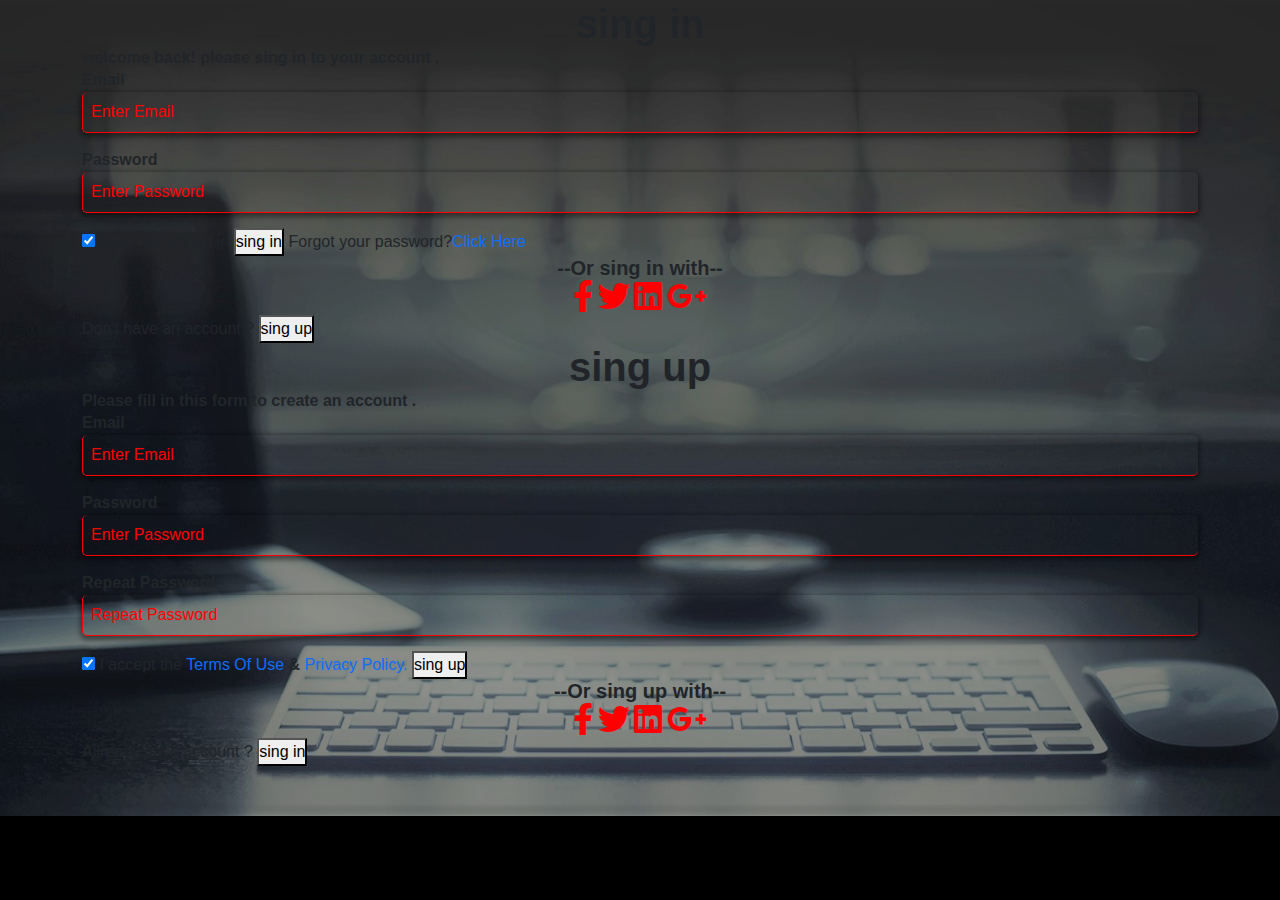
<file: login.html>
<!DOCTYPE html>
<html lang="en-us">
<!-- Basic -->

<head>
    <meta charset="utf-8">
    <meta http-equiv="X-UA-Compatible" content="IE=edge">


    <!-- Site Metas -->
    <title>gym&fitness</title>
	<meta name="description" content="HTML5 Template">
	<meta name="keywords" content="HTML5, Bootsrtrap, One Page, Responsive, Template, Portfolio" />
	<meta name="author" content="wizmimi.com">

    <!-- Mobile Metas -->
	<meta name="viewport" content="width=device-width, initial-scale=1">

    <!-- Site Icons -->
    <link rel="shortcut icon" href="#" type="image/x-icon" />
    <link rel="apple-touch-icon" href="#" />

    <!-- Bootstrap CSS -->
    <link rel="stylesheet" href="css/bootstrap/bootstrap.min.css" />
    <link rel="stylesheet" href="css/animation/animate.css" />
    <link rel="stylesheet" href="css/font/all.min.css">
    <!-- <link rel="stylesheet" href="css/font/fontawesome.min.css"  /> -->
    <link rel="stylesheet" href="css/animation/owl.carousel.css" />
    <link rel="stylesheet" href="css/animation/owl.theme.css" />
    <link rel="stylesheet" href="css/animation/owl.transitions.css" />
    <link rel="stylesheet" href="css/animation/magnific-popup.css">
    <!-- Site CSS -->
    <link rel="stylesheet" href="css/css/style.css" />


</head>

<body>

    <!-- ================================================-->
<!--===========login & sing-up sectoin start====================================-->
    <!-- ================================================-->
    <section id="login-section">
        <div class="container">
            <div class="singin-singup">
                <form id="singin-from" class="animate">
                    <div class="singin-title">
                        <h1 class="text-center">sing in</h1>
                        <h6>welcome back! please sing in to your account .</h6>
                        <hr>
                    </div><!--singin drom end-->
                    <div class="singin-body">
                        <label for="uname"><b>Email</b></label>
                        <input type="text" placeholder="Enter Email" name="username" required>
                        <label for="psw"><b>Password</b></label>
                        <input type="password" placeholder="Enter Password" name="Password" required>                                   
                        <label>
                        <input class="checkbox" type="checkbox" checked="checked" name="remember"> keep me singed in
                        </label>
                        <button type="submit" class="sing-in-btn">sing in</button>
                        <span class="psw">Forgot your password?<a href="#">click here</a></span>
                        <h5 class="text-center">--Or sing in with--</h5>
                    </div><!--singin body end-->
                    <div class="singin-icon text-center">
                        <span class="icon"><a href="#"><i class="fab fa-facebook-f fa-2x"></i></a></span>
                        <span class="icon"><a href="#"><i class="fab fa-twitter fa-2x"></i></a></span>
                        <span class="icon"><a href="#"><i class="fab fa-linkedin fa-2x"></i></a></span>
                        <span class="icon"><a href="#"><i class="fab fa-google-plus-g fa-2x"></i></a></span> 
                    </div><!--singin icon end-->
                    <div class="singin-footer">
                        <span>Don't have an account ?</span>
                        <button onclick="document.getElementById('singup-id').style.display='block'"  class="singup-btn">sing up</button>
                    </div><!--singin footer end-->
                </form><!--from end-->
    
                <form id="singup-from" class="animate">
                    <div class="singup-title">
                        <h1 class="text-center">sing up</h1>
                        <h6>Please fill in this form to create an account .</h6>
                        <hr>
                    </div><!--singup title end-->
                    <div class="singup-body">
                        <label for="uname"><b>Email</b></label>
                        <input type="text" placeholder="Enter Email" name="username" required>
                        <label for="psw"><b>Password</b></label>
                        <input type="password" placeholder="Enter Password" name="Password" required>
                        <label for="psw-repeat"><b>Repeat Password</b></label>
                        <input type="password" placeholder="Repeat Password" name="repeat password" required>                                   
                        <label  class="psw">
                        <input type="checkbox" checked="checked" name="remember">
                        I accept the <a href="#">Terms of use</a><b>&nbsp;&&nbsp;</b><a href="#">privacy policy.</a>
                        </label>
                        <button type="submit" class="sing-up-btn">sing up</button>
                        <h5 class="text-center">--Or sing up with--</h5>
                    </div><!--singup body end-->
                    <div class="singup-icon text-center">
                        <span class="icon"><a href="#"><i class="fab fa-facebook-f fa-2x"></i></a></span>
                        <span class="icon"><a href="#"><i class="fab fa-twitter fa-2x"></i></a></span>
                        <span class="icon"><a href="#"><i class="fab fa-linkedin fa-2x"></i></a></span>
                        <span class="icon"><a href="#"><i class="fab fa-google-plus-g fa-2x"></i></a></span>  
                    </div><!--singup icon end-->
                    <div class="singup-footer">
                        <!-- <button type="submit" class="sign-up-btn">Sign Up</button> -->
                        <span>Allready have account ?</span>
                        <button type="button" onclick="document.getElementById('singup-id').style.display='none'" class="back-to-singin">sing in</button>   
                    </div><!--singin footer end-->
                </form><!--from end-->
            </div>
        </div> <!--container end-->
    </section><!--section end-->
    <!-- ===================================-->
<!--===========login & sing-up sectoin END================-->
    <!-- ===================================-->


         <!-- =================================================-->
    <!--===========js file section  start======================================-->
      
    <script src="js/jquery.min.js"></script>
    <script src="js/bootstrap.min.js"></script>
    <script src="js/jquery.magnific-popup.min.js"></script>
    <script src="js/owl.carousel.js"></script>
    <script src="js/jquery.nicescroll.js"></script>
    <script src="js/isotope.min.js"></script>
    <script src="js/wow.min.js"></script>
    <script src="js/smoothscroll.js"></script>
    <!--custom js file-->
    <script src="js/custom.js"></script>
    <!--===========js file section  end======================================-->
         <!-- =================================================-->
      
</body>

</html>
</file>
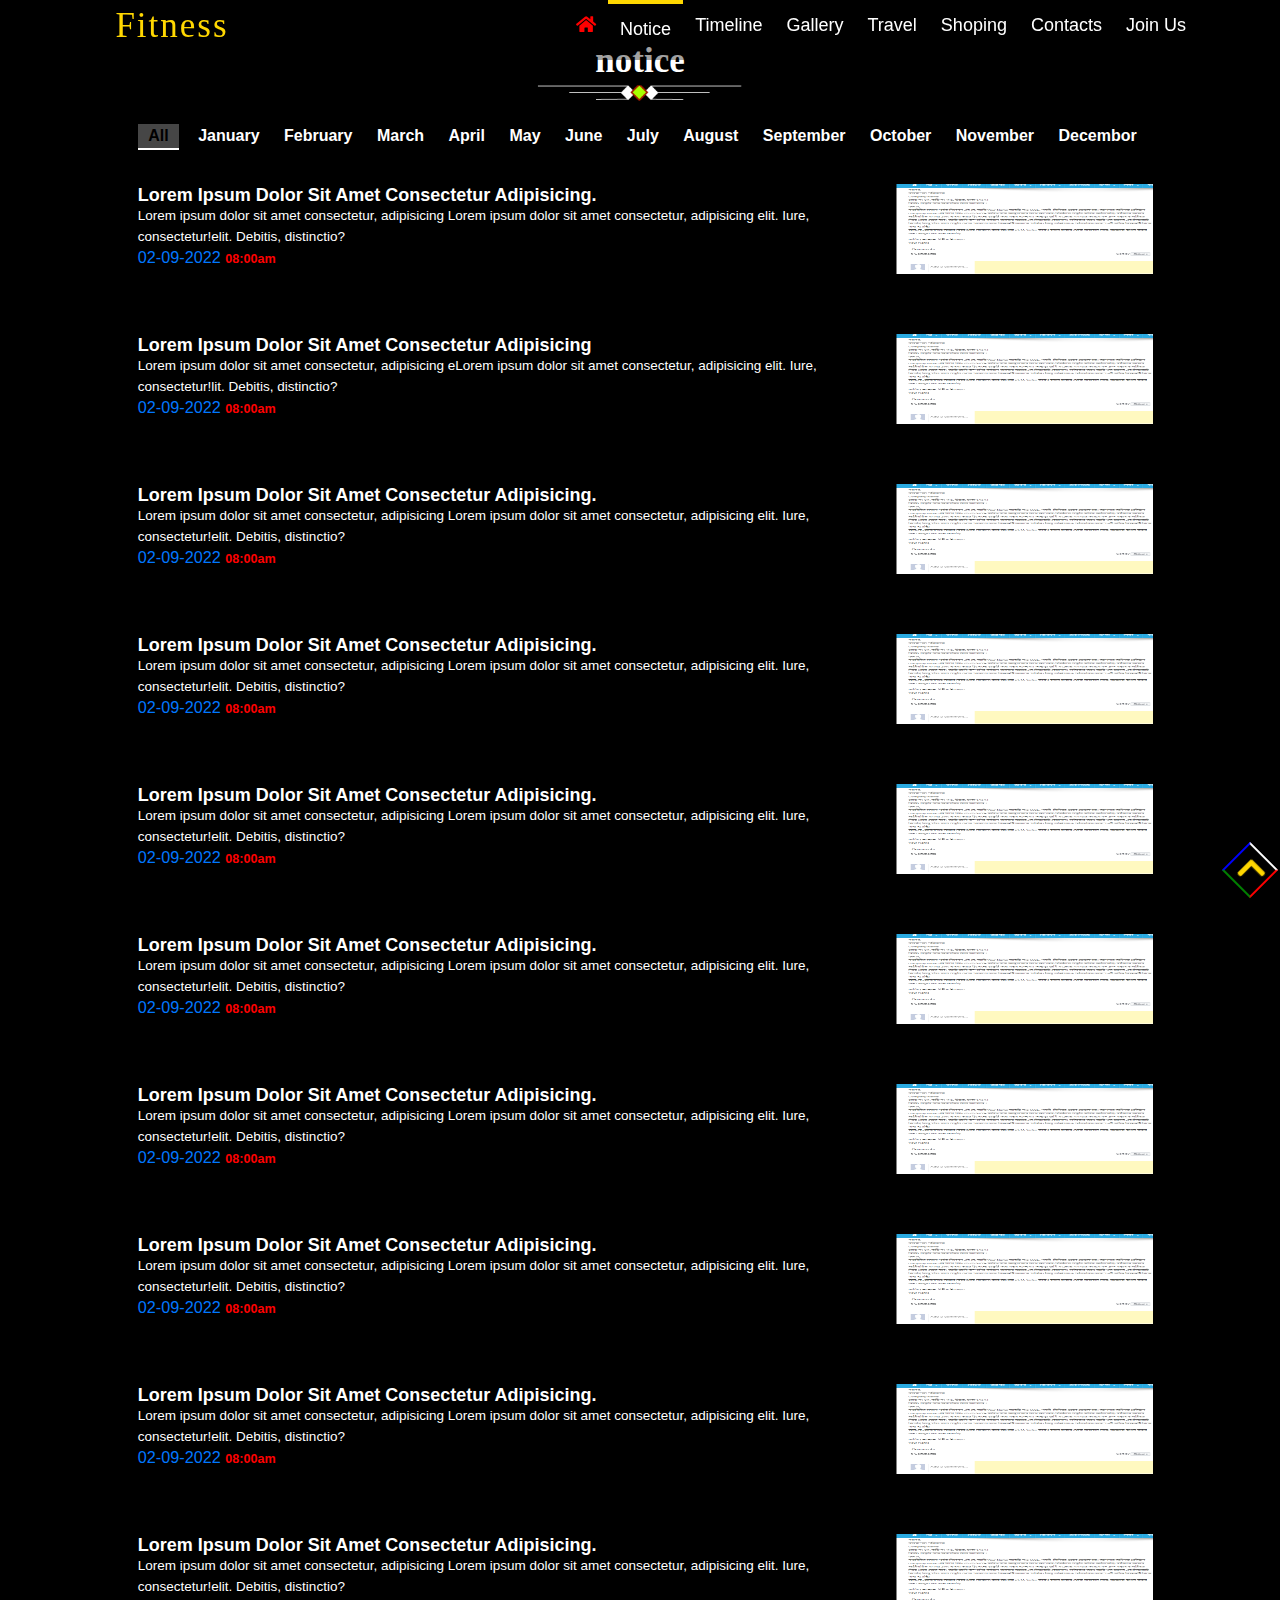
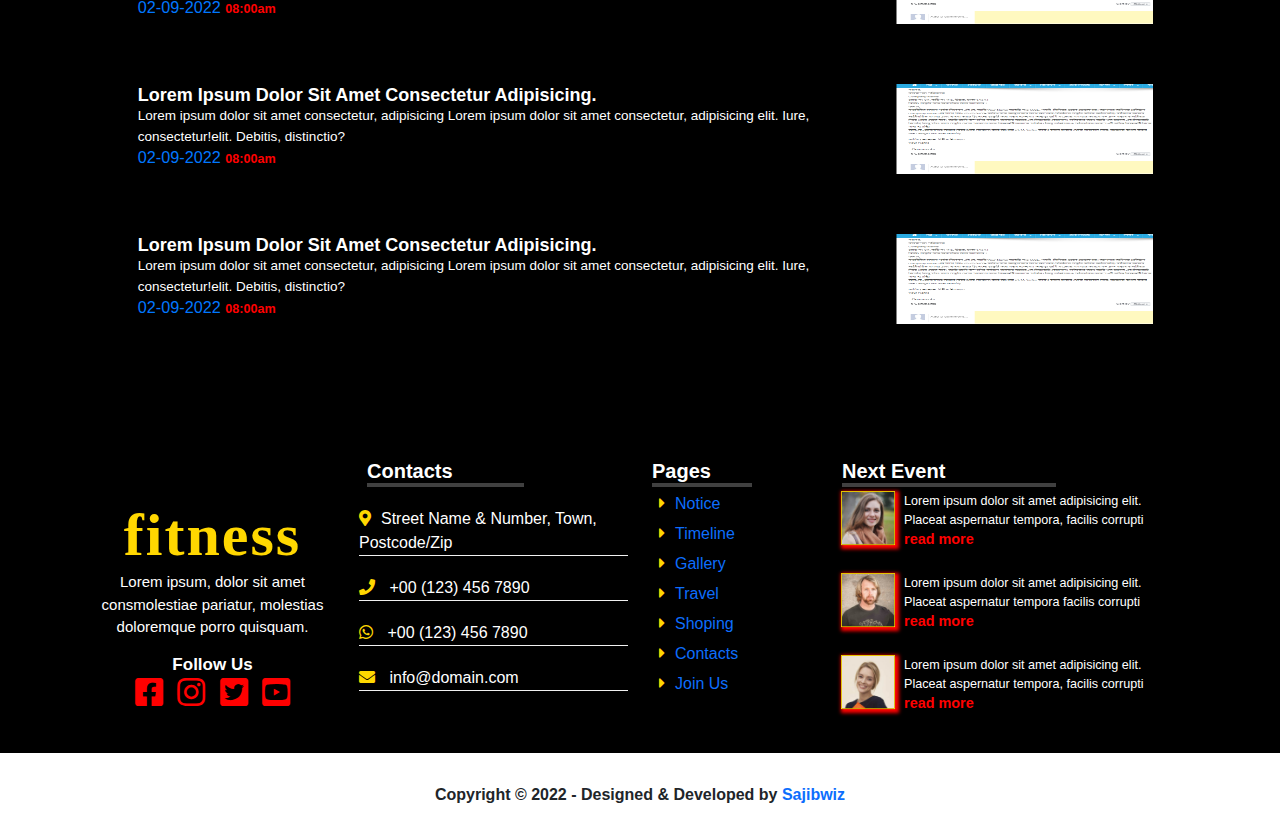
<file: notice.html>
<!DOCTYPE html>
<html lang="en-us">
<!-- Basic -->

<head>
    <meta charset="utf-8">
    <meta http-equiv="X-UA-Compatible" content="IE=edge">


    <!-- Site Metas -->
    <title>gym&fitness</title>
	<meta name="description" content="HTML5 Template">
	<meta name="keywords" content="HTML5, Bootsrtrap, One Page, Responsive, Template, Portfolio" />
	<meta name="author" content="wizmimi.com">

    <!-- Mobile Metas -->
	<meta name="viewport" content="width=device-width, initial-scale=1">

    <!-- Site Icons -->
    <link rel="shortcut icon" href="#" type="image/" />
    <link rel="apple-touch-icon" href="#" />

    <!-- Bootstrap CSS -->
    <link rel="stylesheet" href="css/bootstrap/bootstrap.min.css" />
    <link rel="stylesheet" href="css/animation/animate.css" />
    <link rel="stylesheet" href="css/font/all.min.css">
    <!-- <link rel="stylesheet" href="css/font/fontawesome.min.css"  /> -->
    <link rel="stylesheet" href="css/animation/owl.carousel.css" />
    <link rel="stylesheet" href="css/animation/owl.theme.css" />
    <link rel="stylesheet" href="css/animation/owl.transitions.css" />
    <link rel="stylesheet" href="css/animation/magnific-popup.css">
    <!-- Site CSS -->
    <link rel="stylesheet" href="css/css/style.css" />


</head>

<body data-bs-spy="scroll" data-bs-target="#navbar-section" data-bs-offset="0" class="scrollspy-navbar" tabindex="0">


        <!-- ================================================-->
    <!--===========navbar sectoin start====================================-->
        <!-- ================================================-->    
        <section id="navbar-section">  
            <nav class="nav fixed-top" id="navbar">
                <div class="container">
                    <div class="logo">
                        <a class="active" href="index.html">fitness</a>
                    </div>
                    <div class="navbar-menu" id="nav-menu">
                        <ul class="nav-menu">
                            <li class="nav-item"><a class="nav-link" href="index.html"><i class="fas fa-home"></i></a></li>
                            <li style="border-top: 2px solid gold;" class="nav-item"><a class="nav-link active" href="notice.html">notice</a></li>
                            <li class="nav-item"><a class="nav-link" href="timeline.html">timeline</a></li>
                            <li class="nav-item"><a class="nav-link" href="gallery.html">gallery</a></li>
                            <li class="nav-item"><a class="nav-link" href="travel.html">travel</a></li>
                            <li class="nav-item"><a class="nav-link" href="shop.html">shoping</a></li>
                            <li class="nav-item"><a class="nav-link" href="contact.html">contacts</a></li>
                            <li class="nav-item"><a class="nav-link" href="join-us.html">join us</a></li>

                        </ul>
                    </div>
                    <div class="humbarger">
                        <button class="humbarger-btn" id="toggle-btn">
                            <i class="fa fa-bars fa-2x"></i>
                        </button>
                    </div>
                </div>
            </nav>
        </section>
        <!--===========navbar sectoin END================-->
        <!-- ===================================-->
        
         <!-- =================================================-->
    <!--===========protfolio sectoin start======================================-->
    <section id="notice-section">  
        <div class="title-section">
            <div class="container">
                <div class="header">
                    <h1 class="title-white">notice</h1>
                    <div class="wizlogo"></div>
                </div>
            </div>
        </div>
        <div class="container">
            <ul id="gallery-filters" class="notice_list text-white">
            <li data-filter=".filter-january, .filter-february, .filter-march, .filter-april, .filter-may, .filter-june, .filter-july, .filter-august, .filter-september, .filter-october, .filter-november, .filter-decembor" class="filter-active">All</li>
            <li data-filter=".filter-january">january</li>
            <li data-filter=".filter-february">february</li>
            <li data-filter=".filter-march">march</li>
            <li data-filter=".filter-april">april</li>
            <li data-filter=".filter-may">may</li>
            <li data-filter=".filter-june">june</li>
            <li data-filter=".filter-july">july</li>
            <li data-filter=".filter-august">august</li>
            <li data-filter=".filter-september">september</li>
            <li data-filter=".filter-october">october</li>
            <li data-filter=".filter-november">november</li>
            <li data-filter=".filter-decembor">decembor</li>
            </ul>
            <div class="row text-white" id="gallery-box">
                <div class="col-12 gallery-item filter-january">
                    <div class="row notice_box">
                        <div class="col-9 notice_text_box">
                            <h3 class="heading_text">Lorem ipsum dolor sit amet consectetur adipisicing.</h3>
                            <p class="summery_text">Lorem ipsum dolor sit amet consectetur, adipisicing Lorem ipsum dolor sit amet consectetur, adipisicing elit. Iure, consectetur!elit. Debitis, distinctio?</p>
                            <div class="date_time">02-09-2022 <span class="time">08:00am</span></div>
                        </div>
                        <div class="col-3 notice_img_box">
                            <a href="images/animation/notice1.png" class="pop_up"><img src="images/animation/notice1.png" alt=""></a>
                        </div>
                    </div><!--row notice box end-->
                </div> <!--portfolio iteam end-->
                <!--=======================================================-->
                <div class="col-12 gallery-item filter-february">
                    <div class="row notice_box">
                        <div class="col-9 notice_text_box">
                            <h3 class="heading_text">Lorem ipsum dolor sit amet consectetur adipisicing</h3>
                            <p class="summery_text">Lorem ipsum dolor sit amet consectetur, adipisicing eLorem ipsum dolor sit amet consectetur, adipisicing elit. Iure, consectetur!lit. Debitis, distinctio?</p>
                            <div class="date_time">02-09-2022 <span class="time">08:00am</span></div>
                        </div>
                        <div class="col-3 notice_img_box">
                            <a href="images/animation/notice1.png" class="pop_up"><img src="images/animation/notice1.png" alt=""></a>
                        </div>
                    </div><!--row notice box end-->
                </div> <!--portfolio iteam end-->
                <!--=======================================================-->
                <div class="col-12 gallery-item filter-march">
                    <div class="row notice_box">
                        <div class="col-9 notice_text_box">
                            <h3 class="heading_text">Lorem ipsum dolor sit amet consectetur adipisicing.</h3>
                            <p class="summery_text">Lorem ipsum dolor sit amet consectetur, adipisicing Lorem ipsum dolor sit amet consectetur, adipisicing elit. Iure, consectetur!elit. Debitis, distinctio?</p>
                            <div class="date_time">02-09-2022 <span class="time">08:00am</span></div>
                        </div>
                        <div class="col-3 notice_img_box">
                            <a href="images/animation/notice1.png" class="pop_up"><img src="images/animation/notice1.png" alt=""></a>
                        </div>
                    </div><!--row notice box end-->
                </div> <!--portfolio iteam end-->
                <!--=======================================================-->
                <div class="col-12 gallery-item filter-april">
                    <div class="row notice_box">
                        <div class="col-9 notice_text_box">
                            <h3 class="heading_text">Lorem ipsum dolor sit amet consectetur adipisicing.</h3>
                            <p class="summery_text">Lorem ipsum dolor sit amet consectetur, adipisicing Lorem ipsum dolor sit amet consectetur, adipisicing elit. Iure, consectetur!elit. Debitis, distinctio?</p>
                            <div class="date_time">02-09-2022 <span class="time">08:00am</span></div>
                        </div>
                        <div class="col-3 notice_img_box">
                            <a href="images/animation/notice1.png" class="pop_up"><img src="images/animation/notice1.png" alt=""></a>
                        </div>
                    </div><!--row notice box end-->
                </div> <!--portfolio iteam end-->
                <!--=======================================================-->
                <div class="co-12  gallery-item filter-may">
                    <div class="row notice_box">
                        <div class="col-9 notice_text_box">
                            <h3 class="heading_text">Lorem ipsum dolor sit amet consectetur adipisicing.</h3>
                            <p class="summery_text">Lorem ipsum dolor sit amet consectetur, adipisicing Lorem ipsum dolor sit amet consectetur, adipisicing elit. Iure, consectetur!elit. Debitis, distinctio?</p>
                            <div class="date_time">02-09-2022 <span class="time">08:00am</span></div>
                        </div>
                        <div class="col-3 notice_img_box">
                            <a href="images/animation/notice1.png" class="pop_up"><img src="images/animation/notice1.png" alt=""></a>
                        </div>
                    </div><!--row notice box end-->
                </div> <!--portfolio iteam end-->
                <!--=======================================================-->
                <div class="col-12 gallery-item filter-june">
                    <div class="row notice_box">
                        <div class="col-9 notice_text_box">
                            <h3 class="heading_text">Lorem ipsum dolor sit amet consectetur adipisicing.</h3>
                            <p class="summery_text">Lorem ipsum dolor sit amet consectetur, adipisicing Lorem ipsum dolor sit amet consectetur, adipisicing elit. Iure, consectetur!elit. Debitis, distinctio?</p>
                            <div class="date_time">02-09-2022 <span class="time">08:00am</span></div>
                        </div>
                        <div class="col-3 notice_img_box">
                            <a href="images/animation/notice1.png" class="pop_up"><img src="images/animation/notice1.png" alt=""></a>
                        </div>
                    </div><!--row notice box end-->
                </div> <!--portfolio iteam end-->
                <!--=======================================================-->
                <div class="col-12 gallery-item filter-july">
                    <div class="row notice_box">
                        <div class="col-9 notice_text_box">
                            <h3 class="heading_text">Lorem ipsum dolor sit amet consectetur adipisicing.</h3>
                            <p class="summery_text">Lorem ipsum dolor sit amet consectetur, adipisicing Lorem ipsum dolor sit amet consectetur, adipisicing elit. Iure, consectetur!elit. Debitis, distinctio?</p>
                            <div class="date_time">02-09-2022 <span class="time">08:00am</span></div>
                        </div>
                        <div class="col-3 notice_img_box">
                            <a href="images/animation/notice1.png" class="pop_up"><img src="images/animation/notice1.png" alt=""></a>
                        </div>
                    </div><!--row notice box end-->
                </div> <!--portfolio iteam end-->
                <!--=======================================================-->
                <div class="col-12 gallery-item filter-august">
                    <div class="row notice_box">
                        <div class="col-9 notice_text_box">
                            <h3 class="heading_text">Lorem ipsum dolor sit amet consectetur adipisicing.</h3>
                            <p class="summery_text">Lorem ipsum dolor sit amet consectetur, adipisicing Lorem ipsum dolor sit amet consectetur, adipisicing elit. Iure, consectetur!elit. Debitis, distinctio?</p>
                            <div class="date_time">02-09-2022 <span class="time">08:00am</span></div>
                        </div>
                        <div class="col-3 notice_img_box">
                            <a href="images/animation/notice1.png" class="pop_up"><img src="images/animation/notice1.png" alt=""></a>
                        </div>
                    </div><!--row notice box end-->
                </div> <!--portfolio iteam end-->
                <!--=======================================================-->
                <div class="col-12 gallery-item filter-september">
                    <div class="row notice_box">
                        <div class="col-9 notice_text_box">
                            <h3 class="heading_text">Lorem ipsum dolor sit amet consectetur adipisicing.</h3>
                            <p class="summery_text">Lorem ipsum dolor sit amet consectetur, adipisicing Lorem ipsum dolor sit amet consectetur, adipisicing elit. Iure, consectetur!elit. Debitis, distinctio?</p>
                            <div class="date_time">02-09-2022 <span class="time">08:00am</span></div>
                        </div>
                        <div class="col-3 notice_img_box">
                            <a href="images/animation/notice1.png" class="pop_up"><img src="images/animation/notice1.png" alt=""></a>
                        </div>
                    </div><!--row notice box end-->
                </div> <!--portfolio iteam end-->
                <!--=======================================================-->
                <div class="col-12 gallery-item filter-october">
                    <div class="row notice_box">
                        <div class="col-9 notice_text_box">
                            <h3 class="heading_text">Lorem ipsum dolor sit amet consectetur adipisicing.</h3>
                            <p class="summery_text">Lorem ipsum dolor sit amet consectetur, adipisicing Lorem ipsum dolor sit amet consectetur, adipisicing elit. Iure, consectetur!elit. Debitis, distinctio?</p>
                            <div class="date_time">02-09-2022 <span class="time">08:00am</span></div>
                        </div>
                        <div class="col-3 notice_img_box">
                            <a href="images/animation/notice1.png" class="pop_up"><img src="images/animation/notice1.png" alt=""></a>
                        </div>
                    </div><!--row notice box end-->
                </div> <!--portfolio iteam end-->
                <!--=======================================================-->
                <div class="co-12  gallery-item filter-november">
                    <div class="row notice_box">
                        <div class="col-9 notice_text_box">
                            <h3 class="heading_text">Lorem ipsum dolor sit amet consectetur adipisicing.</h3>
                            <p class="summery_text">Lorem ipsum dolor sit amet consectetur, adipisicing Lorem ipsum dolor sit amet consectetur, adipisicing elit. Iure, consectetur!elit. Debitis, distinctio?</p>
                            <div class="date_time">02-09-2022 <span class="time">08:00am</span></div>
                        </div>
                        <div class="col-3 notice_img_box">
                            <a href="images/animation/notice1.png" class="pop_up"><img src="images/animation/notice1.png" alt=""></a>
                        </div>
                    </div><!--row notice box end-->
                </div> <!--portfolio iteam end-->
                <!--=======================================================-->
                <div class="col-12 gallery-item filter-decembor">
                    <div class="row notice_box">
                        <div class="col-9 notice_text_box">
                            <h3 class="heading_text">Lorem ipsum dolor sit amet consectetur adipisicing.</h3>
                            <p class="summery_text">Lorem ipsum dolor sit amet consectetur, adipisicing Lorem ipsum dolor sit amet consectetur, adipisicing elit. Iure, consectetur!elit. Debitis, distinctio?</p>
                            <div class="date_time">02-09-2022 <span class="time">08:00am</span></div>
                        </div>
                        <div class="col-3 notice_img_box">
                            <a href="images/animation/notice1.png" class="pop_up"><img src="images/animation/notice1.png" alt=""></a>
                        </div>
                    </div><!--row notice box end-->
                </div> <!--portfolio iteam end-->
                <!--=======================================================-->
            </div>
        </div>
        
    </section>
<!--===========protfolio sectoin end ==============-->
    <!-- ===================================-->
    
        <!-- =================================================-->
    <!--===========sitemap sectoin start======================================-->
    <section id="about-section"> 
        <div class="container text-white">
            <div class="row">
                <div class="col-lg-3 col-md-6 col-sm-12">
                    <div class="footer_section text-center">
                        <div class="footer_midel">
                            <h1 class="logo_name">fitness</h1>
                            <p class="logo_dis">Lorem ipsum, dolor sit amet consmolestiae pariatur, molestias doloremque porro quisquam.</p>
                        </div>
                        <h2 class="heading_small text-center">follow us</h2>
                        <hr>
                        <div class="footer_footer">
                            <a href="#" class="footer_icon"><i class="fab fa-facebook-square fa-2x"></i></a>
                            <a href="#" class="footer_icon"><i class=" fab fa-instagram fa-2x"></i></a>
                            <a href="#" class="footer_icon"><i class="fab fa-twitter-square fa-2x"></i></a>
                            <a href="#" class="footer_icon"><i class="fab fa-youtube-square fa-2x"></i></a>
                        </div>
                    </div>
                </div>
                <div class="col-lg-3 col-md-6 col-sm-12 ">
                    <div class="footer_section text-center">
                        <div class="footer_title">
                            <h3 class="heading_text">contacts</h3>
                            <hr class="white_hr">
                        </div>
                        <div class="footer_midel">
                            <ul class="contact_add">
                                <li class="contact_list"><i class=" fas fa-map-marker-alt"></i>Street Name &amp; Number, Town, Postcode/Zip</li>
                                <li class="contact_list"><i class="fas fa-phone"></i> +00 (123) 456 7890</li>
                                <li class="contact_list"><i class=" fab fa-whatsapp"></i> +00 (123) 456 7890</li>
                                <li class="contact_list"><i class="fas fa-envelope"></i> info@domain.com</li>
                              </ul>
                        </div>
                    </div>
                </div>
                <div class="col-lg-2 col-md-5 col-sm-12 ">
                    <div class="footer_section text-center">
                        <div class="footer_title">
                            <h3 class="heading_text">pages</h3>
                            <hr class="white_hr">
                        </div>
                        <div class="footer_midel">
                            <ul class="nav_usfull">
                                <li class="usfull-item"><i class="fas fa-caret-right"></i><a href="notice.html">notice</a><hr></li>
                                <li class="usfull-item"><i class="fas fa-caret-right"></i><a href="timeline.html">timeline</a><hr></li>
                                <li class="usfull-item"><i class="fas fa-caret-right"></i><a href="gallery.html">gallery</a><hr></li>
                                <li class="usfull-item"><i class="fas fa-caret-right"></i><a href="travel.html">travel</a><hr></li>
                                <li class="usfull-item"><i class="fas fa-caret-right"></i><a href="shop.html">shoping</a><hr></li>
                                <li class="usfull-item"><i class="fas fa-caret-right"></i><a href="contact.html">contacts</a><hr></li>
                                <li class="usfull-item"><i class="fas fa-caret-right"></i><a href="join-us.html">join us</a><hr></li>
                            </ul>
                        </div>
                        <div class="footer_footer">
                            
                        </div>
                    </div>
                </div>
                <div class="col-lg-4 col-md-7 col-sm-12">
                    <div class="footer_section text-center">
                        <div class="footer_title">
                            <h3 class="heading_text">next event</h3>
                            <hr class="white_hr">
                        </div>
                        <div class="footer_midel">
                            <div class="footer_event">
                                <div class="event_img">
                                    <img src="images/gallery/trainer3.jpg" alt="">
                                </div>
                                <div class="event_text">
                                    <p>Lorem ipsum dolor sit amet  adipisicing elit. Placeat aspernatur tempora, facilis corrupti <a class="read_more_btn" href="javascript:void(0);">read more</a></p>
                                </div>
                            </div><!--row end========-->
                            <div class="footer_event">
                                    <div class="event_img">
                                        <img src="images/gallery/trainer2.jpg" alt="">
                                    </div>
                                    <div class="event_text">
                                        <p>Lorem ipsum dolor sit amet adipisicing elit. Placeat aspernatur tempora  facilis corrupti <a class="read_more_btn" href="javascript:void(0);">read more</a></p>
                                    </div>
                            </div><!--row end========-->
                            <div class="footer_event">
                                    <div class="event_img">
                                        <img src="images/gallery/trainer.jpg" alt="">
                                    </div>
                                    <div class="event_text">
                                        <p>Lorem ipsum dolor sit amet  adipisicing elit. Placeat aspernatur tempora, facilis corrupti <a class="read_more_btn" href="javascript:void(0);">read more</a></p>
                                    </div>
                            </div><!--row end========-->
                        </div>
                    </div>
                </div>
            </div>
        </div>
    </section>
<!--===========sitemap sectoin end ==============-->
    <!-- ===================================-->

    <!-- =================================================-->
<!--===========sitemap sectoin start======================================-->
    <section id="copy_right-section"> 
        <div class="container text-center wow fadeIn" data-wow-delay="0.4s">
            <p class="copyright">Copyright &copy; 2022 - Designed  &amp; Developed by <a href="https://github.com/sajibwiz" class="theme-author">sajibwiz</a></p>
        </div>
    </section>
<!--===========sitemap sectoin end ==============-->
    <!-- ===================================-->

     <!-- =================================================-->
<!--===========back to top  start======================================-->
    <a id="backtotop" href="#top"><i class="fa fa-chevron-up fa-2x"></i></a>
<!--===========back to top  end ==============-->
    <!-- ===================================--> 

     <!-- =================================================-->
<!--===========js file section  start======================================-->
<script src="js/jquery.min.js"></script>
<script src="js/bootstrap.min.js"></script>
<script src="js/jquery.magnific-popup.min.js"></script>
<script src="js/owl.carousel.js"></script>
<script src="js/jquery.nicescroll.js"></script>
<script src="js/isotope.min.js"></script>
<script src="js/parallax.min.js"></script>
<script src="js/wow.min.js"></script>
<script src="js/smoothscroll.js"></script>
<!--custom js file-->
<script src="js/custom.js"></script>
<!--===========js file section  end======================================-->
     <!-- =================================================-->
  
</body>
</html>
</file>
<file: css/css/style.css>
* {
  margin: 0;
  padding: 0;
  box-sizing: border-box;
}

body {
  font-family: 'Roboto', Helvetica, Arial, sans-serif, serif;
  background: black;
}

h1, h2, h3, h4, h5, h6 {
  font-family: 'Roboto', Helvetica, Arial, sans-serif, serif;
  font-weight: 600;
  margin: 0;
  padding: 0;
}

hr {
  width: 0px;
  margin: 0px auto;
  transition: all 1.0s ease-in-out;
  -webkit-transition: all 1.0s ease-in-out;
  -moz-transition: all 1.0s ease-in-out;
  -o-transition: all 1.0s ease-in-out;
  -ms-transition: all 1.0s ease-in-out;
}

a {
  cursor: pointer;
  text-transform: capitalize;
  text-decoration: none;
  transition: all 0.5s ease-in-out;
  -webkit-transition: all 0.5s ease-in-out;
  -moz-transition: all 0.5s ease-in-out;
  -o-transition: all 0.5s ease-in-out;
  -ms-transition: all 0.5s ease-in-out;
}
a:hover {
  color: #0d6efd;
}
a:hover i {
  color: white;
}
a i {
  color: red;
  transition: all 0.5s ease-in-out;
  -webkit-transition: all 0.5s ease-in-out;
  -moz-transition: all 0.5s ease-in-out;
  -o-transition: all 0.5s ease-in-out;
  -ms-transition: all 0.5s ease-in-out;
}

.read_more_btn {
  text-transform: lowercase;
  font-size: 16px;
  margin: 0;
  display: block;
  font-weight: 800;
  color: red;
}

.click_action_btn {
  background-color: #000000;
}
.click_action_btn:hover {
  color: gold;
}

.heading_text {
  font-size: 20px;
  text-transform: capitalize;
}

.heading_small {
  font-size: 17px;
  text-transform: capitalize;
}

.summery_text {
  margin: 0;
  padding: 0;
  font-size: 15px;
  font-family: 'Roboto', Helvetica, Arial, sans-serif, serif;
}

.summery_small {
  margin: 0;
  padding: 0;
  font-size: 13px;
  font-family: 'Roboto', Helvetica, Arial, sans-serif, serif;
}

.black_hr {
  background-color: #000;
  border-bottom: 3px solid black;
}

.white_hr {
  background-color: #fcfcfc;
  border-bottom: 3px solid white;
}

.thin_hr {
  background-color: #000;
  border-bottom: 2px solid black;
}

.checked {
  color: red;
}

input[type=text], input[type=password] {
  margin-bottom: 15px;
  background-color: transparent;
  width: 100%;
  padding: 8px;
  border: none;
  display: inline-block;
  border-bottom: 1px solid red;
  border-left: 1px solid red;
  color: white;
  border-radius: 5px;
  box-sizing: border-box;
  box-shadow: 0px 2px 5px 2px rgba(0, 0, 0, 0.425);
}
input[type=text]:focus, input[type=password]:focus {
  background-color: transparent;
  border-bottom: 2px solid blue;
  border-left: 2px solid blue;
  outline: none;
  border-top: none;
  border-right: none;
}

::placeholder {
  color: red;
}

.form-control {
  border-bottom: 1px solid red;
  border-left: 1px solid red;
  background-color: transparent;
  outline: none !important;
}
.form-control:focus {
  outline: none !important;
  background-color: transparent;
  border-bottom: 2px solid blue;
  border-left: 2px solid blue;
}

.animate {
  -webkit-animation: animatezoom 0.6s;
  animation: animatezoom 0.6s;
}

@-webkit-keyframes animatezoom {
  from {
    -webkit-transform: scale(0);
  }
  to {
    -webkit-transform: scale(1);
  }
}
@keyframes animatezoom {
  from {
    transform: scale(0);
  }
  to {
    transform: scale(1);
  }
}
.parallax {
  background: transparent;
  position: sticky;
}

.loader {
  background: none repeat scroll 0 0 #ffffff;
  position: fixed;
  bottom: 0;
  left: 0;
  right: 0;
  top: 0;
  width: 100%;
  height: 100%;
  z-index: 9999;
}
.loader .loader_inner {
  background-image: url("../../images/logo/1493.gif");
  background-size: cover;
  background-repeat: no-repeat;
  background-position: center center;
  background-color: #fff;
  height: 100px;
  width: 100px;
  margin-top: -30px;
  margin-left: -60px;
  left: 50%;
  top: 50%;
  position: absolute;
}

section {
  padding-bottom: 50px;
}
section:hover .title-black {
  text-shadow: 0px 4px 3px #ffffff;
}
section:hover .title-white {
  text-shadow: 0px 4px 3px #000000;
}
section .title-section {
  padding: 40px 0px 10px 0px;
  margin-bottom: 0px;
}
section .title-section .container {
  padding-bottom: 0px;
}
section .title-section .container .header {
  text-align: center;
}
section .title-section .container .header .title-white {
  font-family: 'Black-Chance';
  font-size: 35px;
  font-weight: 700;
  color: white;
  transition: all 1.0s ease-in-out;
  -webkit-transition: all 1.0s ease-in-out;
  -moz-transition: all 1.0s ease-in-out;
  -o-transition: all 1.0s ease-in-out;
  -ms-transition: all 1.0s ease-in-out;
}
section .title-section .container .header .title-black {
  font-family: 'Black-Chance';
  font-size: 35px;
  font-weight: 700;
  color: black;
  transition: all 1.0s ease-in-out;
  -webkit-transition: all 1.0s ease-in-out;
  -moz-transition: all 1.0s ease-in-out;
  -o-transition: all 1.0s ease-in-out;
  -ms-transition: all 1.0s ease-in-out;
}
section .title-section .container .header .wizlogo {
  transform: scale(0.7);
  width: 100%;
  height: 22px;
  background: url(../../images/logo/gym-b.png) no-repeat center center;
}
section .title-section .container .header .wizlogo-black {
  transform: scale(0.7);
  width: 100%;
  height: 22px;
  background: url(../../images/logo/gym.png) no-repeat center center;
}
section .title-section .container .header .subtitle-white {
  margin-top: 10px;
  color: white;
  font-size: 20px;
  margin-bottom: 0;
  padding: 0;
}
@media screen and (max-width: 992px) {
  section .title-section {
    padding: 20px 0px;
    margin-bottom: 0px;
  }
}
@media screen and (max-width: 768px) {
  section .title-section {
    padding: 10px 0px;
    margin-bottom: 0px;
  }
}
@media screen and (max-width: 576px) {
  section .title-section {
    padding: 5px 0px;
    margin-bottom: 0px;
  }
}

#navbar-section {
  position: absolute;
  /* Medai qurey section */
}
#navbar-section .fixed-top {
  position: fixed;
  background-attachment: fixed;
  top: 0;
  right: 0%;
  left: 0%;
}
#navbar-section .nav {
  width: 100%;
  height: 60px;
  position: fixed;
  text-align: center;
  background-color: rgba(0, 0, 0, 0.37);
}
#navbar-section .nav div.logo {
  width: 180px;
  height: 0px;
}
#navbar-section .nav div.logo a {
  font-family: 'AlienEye', 'Luxurious Roman', serif;
  letter-spacing: 2px;
  text-decoration: none;
  color: gold;
  font-size: 35px;
}
#navbar-section .nav .navbar-menu {
  float: right;
}
#navbar-section .nav .navbar-menu ul {
  width: 100%;
  height: 60px;
  display: flex;
  list-style: none;
}
#navbar-section .nav .navbar-menu ul li {
  padding: 0px;
  margin: 0px;
}
#navbar-section .nav .navbar-menu ul li a.nav-link {
  padding: 12px;
  font-size: 18px;
  font-weight: 200;
  text-decoration: none;
  color: white !important;
}
#navbar-section .nav .navbar-menu ul li a.nav-link:hover, #navbar-section .nav .navbar-menu ul li a.nav-link :focus {
  color: gold;
}
#navbar-section .nav .navbar-menu ul li .active {
  border-top: 2px solid gold;
  color: gold !important;
}
#navbar-section .nav .humbarger {
  width: 40px;
  height: 40px;
  background-color: transparent;
  position: absolute;
  right: 20px;
  top: 3px;
  display: none;
}
#navbar-section .nav .humbarger button.humbarger-btn {
  width: 100%;
  height: 100%;
  background-color: transparent;
  outline: 0;
  border: none;
  cursor: pointer;
}
#navbar-section .nav .humbarger button.humbarger-btn i {
  color: white;
}
@media screen and (max-width: 992px) {
  #navbar-section .container {
    margin: 0;
    max-width: 98% !important;
  }
}
@media screen and (max-width: 820px) {
  #navbar-section .container {
    margin: 0;
    max-width: 100% !important;
  }
  #navbar-section .nav div.navbar-menu {
    width: 100% !important;
    height: 0px;
    overflow: hidden;
  }
  #navbar-section .nav div.navbar-menu ul {
    flex-direction: column;
    width: 100% !important;
    height: 450px !important;
    background: rgba(53, 49, 49, 0.795);
  }
  #navbar-section .nav div.navbar-menu ul li {
    height: 30px;
    padding: 0;
    margin: 0;
    position: relative;
    left: -10px;
    top: 40px;
  }
  #navbar-section .nav div.navbar-menu ul li a {
    text-align: center;
    width: 100%;
  }
  #navbar-section .nav div.navbar-menu ul li .active {
    border: none;
  }
  #navbar-section .nav div.toggle-function {
    height: 300px;
  }
  #navbar-section .nav div.humbarger {
    display: block;
  }
}

#carousel-section {
  background: url("../../images/poster//bg-1.jpg");
  background-position: center;
  background-repeat: no-repeat;
  background-size: cover;
  height: 700px;
}
#carousel-section .container .caption #fast-owl .item-box {
  position: relative;
  height: 640px;
}
#carousel-section .container .caption #fast-owl .item-box:hover .top-box, #carousel-section .container .caption #fast-owl .item-box:hover .bottom-box, #carousel-section .container .caption #fast-owl .item-box:hover .text-box {
  -webkit-transform: scale(0.9);
  -moz-transform: scale(0.9);
  -ms-transform: scale(0.9);
  transform: scale(0.9);
}
#carousel-section .container .caption #fast-owl .item-box .top-box {
  display: flex;
  margin-left: 12px;
  width: 300px;
  height: 100px;
  position: absolute;
  right: 0;
  top: 80px;
  -webkit-transition: all 1.5s ease-in-out;
  -moz-transition: all 1.5s ease-in-out;
  -o-transition: all 1.5s ease-in-out;
  -ms-transition: all 1.5s ease-in-out;
  transition: all 1.5s ease-in-out;
  -webkit-transform: scale(0.6);
  -moz-transform: scale(0.6);
  -ms-transform: scale(0.6);
  transform: scale(0.6);
}
#carousel-section .container .caption #fast-owl .item-box .top-box .top-icon {
  width: 50px;
  height: 50px;
  margin-right: 35px;
  border-bottom: 2px solid green;
  border-right: 2px solid red;
  border-left: 2px solid blue;
  border-top: 2px solid white;
  border-radius: 20px;
  transform: rotateZ(45deg);
  -webkit-transform: rotateZ(45deg);
  -moz-transform: rotateZ(45deg);
  -o-transform: rotateZ(45deg);
  transition: all 0.5s ease-in-out;
  -webkit-transition: all 0.5s ease-in-out;
  -moz-transition: all 0.5s ease-in-out;
  -o-transition: all 0.5s ease-in-out;
  -ms-transition: all 0.5s ease-in-out;
}
#carousel-section .container .caption #fast-owl .item-box .top-box .top-icon img {
  width: 45px;
  height: 45px;
  border-radius: 50%;
  transform: rotateZ(-45deg);
  -webkit-transform: rotateZ(-45deg);
  -moz-transform: rotateZ(-45deg);
  -o-transform: rotateZ(-45deg);
  transition: all 0.5s ease-in-out;
  -webkit-transition: all 0.5s ease-in-out;
  -moz-transition: all 0.5s ease-in-out;
  -o-transition: all 0.5s ease-in-out;
  -ms-transition: all 0.5s ease-in-out;
}
#carousel-section .container .caption #fast-owl .item-box .top-box .top-icon .fab-icon {
  width: 100%;
  text-align: center;
  margin-top: 8px;
  font-size: 30px;
  transform: rotateZ(-45deg);
  -webkit-transform: rotateZ(-45deg);
  -moz-transform: rotateZ(-45deg);
  -o-transform: rotateZ(-45deg);
  transition: all 0.5s ease-in-out;
  -webkit-transition: all 0.5s ease-in-out;
  -moz-transition: all 0.5s ease-in-out;
  -o-transition: all 0.5s ease-in-out;
  -ms-transition: all 0.5s ease-in-out;
}
#carousel-section .container .caption #fast-owl .item-box .top-box .top-icon:hover {
  transform: rotateZ(0deg);
  -webkit-transform: rotateZ(0deg);
  -moz-transform: rotateZ(0deg);
  -o-transform: rotateZ(0deg);
}
#carousel-section .container .caption #fast-owl .item-box .top-box .top-icon:hover .fab-icon {
  transform: rotateZ(0deg);
  -webkit-transform: rotateZ(0deg);
  -moz-transform: rotateZ(0deg);
  -o-transform: rotateZ(0deg);
}
#carousel-section .container .caption #fast-owl .item-box .top-box .top-icon:hover img {
  transform: rotateZ(0deg);
  -webkit-transform: rotateZ(0deg);
  -moz-transform: rotateZ(0deg);
  -o-transform: rotateZ(0deg);
}
#carousel-section .container .caption #fast-owl .item-box .text-box {
  text-align: center;
  margin-left: 5px;
  width: 100%;
  position: absolute;
  top: 40%;
  -webkit-transition: all 1.5s ease-in-out;
  -moz-transition: all 1.5s ease-in-out;
  -o-transition: all 1.5s ease-in-out;
  -ms-transition: all 1.5s ease-in-out;
  transition: all 1.5s ease-in-out;
}
#carousel-section .container .caption #fast-owl .item-box .text-box .banner-text {
  font-size: 50px;
  text-transform: capitalize;
}
#carousel-section .container .caption #fast-owl .item-box .text-box .summery_text {
  font-size: 17px;
}
#carousel-section .container .caption #fast-owl .item-box .text-box .read_more_btn {
  margin-top: 10px;
  font-size: 18px;
  border: 1px solid white;
  border-radius: 25%;
  display: inline-block;
  padding: 5px 30px;
  text-transform: capitalize;
  color: gold;
}
#carousel-section .container .caption #fast-owl .item-box .bottom-box {
  margin-left: 5px;
  width: 300px;
  height: 100px;
  position: absolute;
  left: 0;
  bottom: 0px;
  -webkit-transition: all 1.5s ease-in-out;
  -moz-transition: all 1.5s ease-in-out;
  -o-transition: all 1.5s ease-in-out;
  -ms-transition: all 1.5s ease-in-out;
  transition: all 1.5s ease-in-out;
  -webkit-transform: scale(0.6);
  -moz-transform: scale(0.6);
  -ms-transform: scale(0.6);
  transform: scale(0.6);
}
#carousel-section .container .caption #fast-owl .item-box .bottom-box .b-box-header {
  font-size: 16px;
  position: absolute;
  top: 20px;
}
#carousel-section .container .caption #fast-owl .item-box .bottom-box .click_action_btn {
  position: absolute;
  font-size: 18px;
  margin: 0;
  bottom: 0;
  padding: 2px 15px;
  border-bottom: 1px solid green;
  border-right: 1px solid red;
  border-left: 1px solid blue;
  border-top: 1px solid white;
}
@media screen and (max-width: 992px) {
  #carousel-section .container {
    max-width: 94% !important;
  }
  #carousel-section .container .caption #fast-owl .item-box .text-box {
    width: 90% !important;
  }
  #carousel-section .container .caption #fast-owl .item-box .text-box .banner-text {
    font-size: 45px !important;
  }
}
@media screen and (max-width: 768px) {
  #carousel-section .container {
    max-width: 96% !important;
  }
  #carousel-section .container .caption #fast-owl .item-box .text-box {
    width: 100% !important;
  }
  #carousel-section .container .caption #fast-owl .item-box .text-box .banner-text {
    font-size: 35px !important;
  }
}
@media screen and (max-width: 600px) {
  #carousel-section .container {
    max-width: 96% !important;
  }
  #carousel-section .container .caption #fast-owl .item-box .text-box .banner-text {
    font-size: 35px !important;
  }
}

#service-section .container #service-box .service-item {
  overflow: hidden;
  margin-bottom: 25px;
}
#service-section .container #service-box .service-item:hover .service_item_box {
  background-color: #00000052;
}
#service-section .container #service-box .service-item:hover .service_item_box .scn_box {
  width: 100%;
  height: 100%;
}
#service-section .container #service-box .service-item:hover .service_item_box .service-header .summery_text {
  position: relative;
}
#service-section .container #service-box .service-item:hover .service_item_box .service-header .zoom_out {
  transform: scale(0.8);
  -o-transform: scale(0.8);
  -webkit-transform: scale(0.8);
  -moz-transform: scale(0.8);
  -ms-transform: scale(0.8);
}
#service-section .container #service-box .service-item:hover .service_item_box .service-icon .fa-6x {
  text-shadow: 0px 5px 4px #ff0808;
  transform: scale(0.8);
  -o-transform: scale(0.8);
  -webkit-transform: scale(0.8);
  -moz-transform: scale(0.8);
  -ms-transform: scale(0.8);
}
#service-section .container #service-box .service-item .service_item_box {
  overflow: hidden;
  background-color: #ffffff36;
  padding: 10px;
  transform: scale(0.95);
  transition: all 0.5s ease-in-out;
  -webkit-transition: all 0.5s ease-in-out;
  -moz-transition: all 0.5s ease-in-out;
  -o-transition: all 0.5s ease-in-out;
  -ms-transition: all 0.5s ease-in-out;
  position: relative;
}
#service-section .container #service-box .service-item .service_item_box .scn_box {
  position: absolute;
  top: 0px;
  left: -5px;
  width: 1px;
  height: 100%;
  background-color: #000000;
  border-right: 5px solid blue;
  transition: all 0.5s ease-in-out;
  -webkit-transition: all 0.5s ease-in-out;
  -moz-transition: all 0.5s ease-in-out;
  -o-transition: all 0.5s ease-in-out;
  -ms-transition: all 0.5s ease-in-out;
}
#service-section .container #service-box .service-item .service_item_box .service-icon .fa-6x {
  text-shadow: 0px 5px 4px #ff0808;
  transform: scale(0.7);
  transition: all 1.0s ease;
  -webkit-transition: all 1.0s ease-in-out;
  -moz-transition: all 1.0s ease-in-out;
  -o-transition: all 1.0s ease-in-out;
  -ms-transition: all 1.0s ease-in-out;
}
#service-section .container #service-box .service-item .service_item_box .service-header .zoom_out {
  margin-top: 10px;
  margin-bottom: 5px;
  transition: all 1.0s ease;
  -webkit-transition: all 1.0s ease-in-out;
  -moz-transition: all 1.0s ease-in-out;
  -o-transition: all 1.0s ease-in-out;
  -ms-transition: all 1.0s ease-in-out;
}

#shopping-section #owl-shopping .item .shopping_box, #shopping-section #owl-travel .item .shopping_box, #shopping-section #owl-shopping2 .item .shopping_box {
  background-color: white;
  width: 250px;
  border-radius: 5px;
  margin: 0px auto;
  overflow: hidden;
  position: relative;
  z-index: 50;
}
#shopping-section #owl-shopping .item .shopping_box:hover .shop_icon_box, #shopping-section #owl-travel .item .shopping_box:hover .shop_icon_box, #shopping-section #owl-shopping2 .item .shopping_box:hover .shop_icon_box {
  top: 0px;
}
#shopping-section #owl-shopping .item .shopping_box:hover .shop_img_box img, #shopping-section #owl-travel .item .shopping_box:hover .shop_img_box img, #shopping-section #owl-shopping2 .item .shopping_box:hover .shop_img_box img {
  transform: scale(0.8);
}
#shopping-section #owl-shopping .item .shopping_box:hover .shop_text_box, #shopping-section #owl-travel .item .shopping_box:hover .shop_text_box, #shopping-section #owl-shopping2 .item .shopping_box:hover .shop_text_box {
  top: -40px;
}
#shopping-section #owl-shopping .item .shopping_box:hover .shop_text_box hr, #shopping-section #owl-travel .item .shopping_box:hover .shop_text_box hr, #shopping-section #owl-shopping2 .item .shopping_box:hover .shop_text_box hr {
  width: 100%;
}
#shopping-section #owl-shopping .item .shopping_box:hover .shop_text_box .zoom_effect_2, #shopping-section #owl-travel .item .shopping_box:hover .shop_text_box .zoom_effect_2, #shopping-section #owl-shopping2 .item .shopping_box:hover .shop_text_box .zoom_effect_2 {
  transform: scale(0);
}
#shopping-section #owl-shopping .item .shopping_box:hover .buy_button_box, #shopping-section #owl-travel .item .shopping_box:hover .buy_button_box, #shopping-section #owl-shopping2 .item .shopping_box:hover .buy_button_box {
  bottom: 0;
}
#shopping-section #owl-shopping .item .shopping_box .shop_icon_box, #shopping-section #owl-travel .item .shopping_box .shop_icon_box, #shopping-section #owl-shopping2 .item .shopping_box .shop_icon_box {
  background-color: #000000;
  position: absolute;
  top: 100%;
  height: 100%;
  border-top: 3px solid blue;
  right: 0;
  width: 100%;
  z-index: 51;
  text-align: end;
  transition: all 0.5s ease-in-out;
  -webkit-transition: all 0.5s ease-in-out;
  -moz-transition: all 0.5s ease-in-out;
  -o-transition: all 0.5s ease-in-out;
  -ms-transition: all 0.5s ease-in-out;
}
#shopping-section #owl-shopping .item .shopping_box .shop_icon_box a, #shopping-section #owl-travel .item .shopping_box .shop_icon_box a, #shopping-section #owl-shopping2 .item .shopping_box .shop_icon_box a {
  margin: 10px 5px;
}
#shopping-section #owl-shopping .item .shopping_box .shop_icon_box a .shop_icon_top, #shopping-section #owl-travel .item .shopping_box .shop_icon_box a .shop_icon_top, #shopping-section #owl-shopping2 .item .shopping_box .shop_icon_box a .shop_icon_top {
  margin-top: 5px;
  font-size: 20px;
}
#shopping-section #owl-shopping .item .shopping_box .shop_icon_box a .fa-2x, #shopping-section #owl-travel .item .shopping_box .shop_icon_box a .fa-2x, #shopping-section #owl-shopping2 .item .shopping_box .shop_icon_box a .fa-2x {
  font-size: 30px;
}
#shopping-section #owl-shopping .item .shopping_box .shop_icon_box .heading_small, #shopping-section #owl-travel .item .shopping_box .shop_icon_box .heading_small, #shopping-section #owl-shopping2 .item .shopping_box .shop_icon_box .heading_small {
  margin-top: 20px;
  margin-left: 15px;
  text-align: left;
  font-size: 17px;
  color: #0479ff;
}
#shopping-section #owl-shopping .item .shopping_box .shop_icon_box ul li, #shopping-section #owl-travel .item .shopping_box .shop_icon_box ul li, #shopping-section #owl-shopping2 .item .shopping_box .shop_icon_box ul li {
  text-align: left;
  color: white;
  font-size: 14px;
}
#shopping-section #owl-shopping .item .shopping_box .shop_icon_box .summery_small, #shopping-section #owl-travel .item .shopping_box .shop_icon_box .summery_small, #shopping-section #owl-shopping2 .item .shopping_box .shop_icon_box .summery_small {
  margin-bottom: 15px;
  text-align: left;
  margin-left: 15px;
  color: white;
}
#shopping-section #owl-shopping .item .shopping_box .shop_img_box, #shopping-section #owl-travel .item .shopping_box .shop_img_box, #shopping-section #owl-shopping2 .item .shopping_box .shop_img_box {
  z-index: 50;
}
#shopping-section #owl-shopping .item .shopping_box .shop_img_box img, #shopping-section #owl-travel .item .shopping_box .shop_img_box img, #shopping-section #owl-shopping2 .item .shopping_box .shop_img_box img {
  transition: all 0.5s ease-in-out;
  -webkit-transition: all 0.5s ease-in-out;
  -moz-transition: all 0.5s ease-in-out;
  -o-transition: all 0.5s ease-in-out;
  -ms-transition: all 0.5s ease-in-out;
  width: 100%;
}
#shopping-section #owl-shopping .item .shopping_box .shop_text_box, #shopping-section #owl-travel .item .shopping_box .shop_text_box, #shopping-section #owl-shopping2 .item .shopping_box .shop_text_box {
  position: relative;
  top: -20px;
  z-index: 50;
  transition: all 0.5s ease-in-out;
  -webkit-transition: all 0.5s ease-in-out;
  -moz-transition: all 0.5s ease-in-out;
  -o-transition: all 0.5s ease-in-out;
  -ms-transition: all 0.5s ease-in-out;
}
#shopping-section #owl-shopping .item .shopping_box .shop_text_box .zoom_effect_2, #shopping-section #owl-travel .item .shopping_box .shop_text_box .zoom_effect_2, #shopping-section #owl-shopping2 .item .shopping_box .shop_text_box .zoom_effect_2 {
  text-transform: capitalize;
  margin-bottom: 5px;
  transition: all 0.5s ease-in-out;
  -webkit-transition: all 0.5s ease-in-out;
  -moz-transition: all 0.5s ease-in-out;
  -o-transition: all 0.5s ease-in-out;
  -ms-transition: all 0.5s ease-in-out;
}
#shopping-section #owl-shopping .item .shopping_box .shop_text_box hr, #shopping-section #owl-travel .item .shopping_box .shop_text_box hr, #shopping-section #owl-shopping2 .item .shopping_box .shop_text_box hr {
  width: 50%;
}
#shopping-section #owl-shopping .item .shopping_box .shop_text_box .sell_item_price, #shopping-section #owl-travel .item .shopping_box .shop_text_box .sell_item_price, #shopping-section #owl-shopping2 .item .shopping_box .shop_text_box .sell_item_price {
  margin: 5px 0;
  font-size: 16px;
  font-weight: 800;
}
#shopping-section #owl-shopping .item .shopping_box .shop_text_box .sell_item_star, #shopping-section #owl-travel .item .shopping_box .shop_text_box .sell_item_star, #shopping-section #owl-shopping2 .item .shopping_box .shop_text_box .sell_item_star {
  padding: 0;
  margin: 0;
  transition: all 0.5s ease-in-out;
  -webkit-transition: all 0.5s ease-in-out;
  -moz-transition: all 0.5s ease-in-out;
  -o-transition: all 0.5s ease-in-out;
  -ms-transition: all 0.5s ease-in-out;
}
#shopping-section #owl-shopping .item .shopping_box .shop_text_box .sell_item_star .checked, #shopping-section #owl-travel .item .shopping_box .shop_text_box .sell_item_star .checked, #shopping-section #owl-shopping2 .item .shopping_box .shop_text_box .sell_item_star .checked {
  font-size: 14px;
}
#shopping-section #owl-shopping .item .shopping_box .buy_button_box, #shopping-section #owl-travel .item .shopping_box .buy_button_box, #shopping-section #owl-shopping2 .item .shopping_box .buy_button_box {
  position: absolute;
  bottom: -50px;
  background-color: #00000070;
  width: 100%;
  height: 40px;
  z-index: 51;
  transition: all 0.5s ease-in-out;
  -webkit-transition: all 0.5s ease-in-out;
  -moz-transition: all 0.5s ease-in-out;
  -o-transition: all 0.5s ease-in-out;
  -ms-transition: all 0.5s ease-in-out;
}
#shopping-section #owl-shopping .item .shopping_box .buy_button_box .click_action_btn, #shopping-section #owl-travel .item .shopping_box .buy_button_box .click_action_btn, #shopping-section #owl-shopping2 .item .shopping_box .buy_button_box .click_action_btn {
  background-color: transparent;
  border: none;
  position: absolute;
  bottom: 3px;
  left: 65px;
  color: gold;
  font-size: 18px;
  font-weight: 800;
  padding: 3px 25px;
}

.shop_headline {
  background-color: rgba(13, 155, 49, 0.336);
}
.shop_headline .row .shop_top_chart {
  padding: 0;
  margin-bottom: 10px;
}
.shop_headline .row .shop_top_chart marquee {
  font-size: 25px;
}
.shop_headline .row .shop_top_chart .shop_icon_box {
  text-align: right;
  padding-top: 5px;
  padding-left: 10px;
}
.shop_headline .row .shop_top_chart .shop_icon_box a {
  background-color: #000;
  border-bottom: 1px solid green;
  border-right: 1px solid red;
  border-left: 1px solid blue;
  border-top: 1px solid white;
  border-radius: 50%;
  height: 50px;
  width: 50px;
  font-size: 18px;
  padding: 15px;
}
.shop_headline .row .shop_top_chart .shop_icon_box a i {
  font-size: 25px;
  color: white;
}

#gallery-section #gallery-filters {
  padding: 0;
  list-style: none;
  text-align: center;
}
#gallery-section #gallery-filters li {
  display: inline-block;
  cursor: pointer;
  padding: 5px;
  margin: 0px 5px;
  margin-top: 5px;
  font-weight: 600;
  text-transform: capitalize;
}
#gallery-section #gallery-filters .filter-active {
  padding: 0px 10px;
  background-color: #ffffff46;
  color: black;
  border-bottom: 2px solid green;
  border-right: 2px solid red;
  border-left: 2px solid blue;
  border-top: 2px solid white;
}
#gallery-section #gallery-box {
  overflow: hidden;
}
#gallery-section #gallery-box .gallery-item {
  overflow: hidden;
}
#gallery-section #gallery-box .gallery-item:hover .gallery .photos-item {
  opacity: 0.8;
  -o-transform: scale(2);
  -webkit-transform: scale(2);
  -moz-transform: scale(2);
  -ms-transform: scale(2);
  transform: scale(2);
}
#gallery-section #gallery-box .gallery-item:hover .gallery .hover-effact {
  transform: scale(1);
  opacity: 1;
  background-color: rgba(0, 0, 0, 0.274);
}
#gallery-section #gallery-box .gallery-item:hover .gallery .hover-effact hr {
  width: 100%;
}
#gallery-section #gallery-box .gallery-item .gallery {
  position: relative;
  top: 0;
  left: 0;
  width: 100%;
  z-index: 5;
  margin-bottom: 30px;
  transform: scale(0.95);
  overflow: hidden;
  transition: all 1s ease-in-out;
  -webkit-transition: all 1s ease-in-out;
  -moz-transition: all 1s ease-in-out;
  -o-transition: all 1s ease-in-out;
  -ms-transition: all 1s ease-in-out;
}
#gallery-section #gallery-box .gallery-item .gallery .photos-item {
  width: 100%;
  position: relative;
  top: 0;
  left: 0;
  z-index: 6;
  cursor: pointer;
  transition: all 1s ease-in-out;
  -webkit-transition: all 1s ease-in-out;
  -moz-transition: all 1s ease-in-out;
  -o-transition: all 1s ease-in-out;
  -ms-transition: all 1s ease-in-out;
}
#gallery-section #gallery-box .gallery-item .gallery .hover-effact {
  background-color: #00000028;
  position: absolute;
  top: 0;
  left: 0;
  z-index: 10;
  width: 100%;
  height: 100%;
  text-align: center;
  opacity: 0;
  transform: scale(0);
  -o-transform: scale(0);
  -webkit-transform: scale(0);
  -moz-transform: scale(0);
  -ms-transform: scale(0);
  transition: all 1s ease-in-out;
  -webkit-transition: all 1s ease-in-out;
  -moz-transition: all 1s ease-in-out;
  -o-transition: all 1s ease-in-out;
  -ms-transition: all 1s ease-in-out;
}
#gallery-section #gallery-box .gallery-item .gallery .hover-effact .img_view_icon {
  padding: 0px 10px;
  position: absolute;
  bottom: 40px;
  left: 36%;
  font-size: 18px;
}
#gallery-section #gallery-box .gallery-item .gallery .hover-effact .hover-text {
  margin-top: 20%;
}
#gallery-section #gallery-box .gallery-item .gallery .hover-effact hr {
  transition: all 2s ease-in-out;
  -webkit-transition: all 2s ease-in-out;
  -moz-transition: all 2s ease-in-out;
  -o-transition: all 2s ease-in-out;
  -ms-transition: all 2s ease-in-out;
}
#gallery-section #gallery-box .gallery-item .gallery .hover-effact .gallery-icon {
  background-color: rgba(255, 255, 255, 0.308);
  box-shadow: 0px 2px 10px 5px black;
  transform: scale(0.9);
  position: absolute;
  margin: 0px auto;
  width: 100%;
  top: 50%;
}
#gallery-section #gallery-box .gallery-item .gallery .hover-effact .gallery-icon .gallery-social_icon {
  text-align: center;
  margin: 0px 10px;
}

#blog_post-section .container .row .blog_post_item .click_action_button {
  font-size: 20px;
  padding: 2px 10px;
  border-bottom: 2px solid green;
  border-right: 2px solid red;
  border-left: 2px solid blue;
  border-top: 2px solid white;
}
#blog_post-section .container .row .blog_post_item .click_action_button:hover {
  background-color: black;
  color: gold;
}

#reviews-section .container #reviews-slider {
  padding-top: 20px;
  box-shadow: 0px 3px 10px 10px rgba(0, 0, 0, 0.438);
}
#reviews-section .container #reviews-slider .row .reviews-image {
  padding: 10px;
}
#reviews-section .container #reviews-slider .row .reviews-image .image-box {
  border-radius: 10%;
  overflow: hidden;
  width: 180px;
  height: 180px;
  padding: 0px 0px;
  cursor: pointer;
  margin: 0px auto;
}
#reviews-section .container #reviews-slider .row .reviews-image .image-box:hover img {
  transform: scale(1);
  -o-transform: scale(1);
  -webkit-transform: scale(1);
  -moz-transform: scale(1);
  -ms-transform: scale(1);
}
#reviews-section .container #reviews-slider .row .reviews-image .image-box img {
  width: 100%;
  height: 100%;
  transition: all 0.5s ease-in-out;
  -webkit-transition: all 0.5s ease-in-out;
  -moz-transition: all 0.5s ease-in-out;
  -o-transition: all 0.5s ease-in-out;
  -ms-transition: all 0.5s ease-in-out;
  transform: scale(1.2);
  -o-transform: scale(1.2);
  -webkit-transform: scale(1.2);
  -moz-transform: scale(1.2);
  -ms-transform: scale(1.2);
}
#reviews-section .container #reviews-slider .row .reviews-text {
  padding: 10px 20px;
}
#reviews-section .container #reviews-slider .row .reviews-text:hover hr {
  width: 50%;
}
#reviews-section .container #reviews-slider .row .reviews-text .text-box {
  margin-top: 30px;
}
#reviews-section .container #reviews-slider .row .reviews-text .text-box .client-name {
  font-weight: 600;
  font-size: 25px;
  margin-bottom: 5px;
  transition: all 1.0s ease-in-out;
  -webkit-transition: all 1.0s ease-in-out;
  -moz-transition: all 1.0s ease-in-out;
  -o-transition: all 1.0s ease-in-out;
  -ms-transition: all 1.0s ease-in-out;
}
#reviews-section .container #reviews-slider .row .reviews-text .text-box hr {
  margin: 0;
}
#reviews-section .container #reviews-slider .row .reviews-text .text-box .reviews-summery {
  margin-top: 5px;
  font-size: 18px;
  line-height: 25px;
}
#reviews-section .container #reviews-slider .row .reviews-text .text-box .reviews-summery .left-quote, #reviews-section .container #reviews-slider .row .reviews-text .text-box .reviews-summery .right-quote {
  color: red;
  position: relative;
  top: -5px;
  font-size: 17px;
  margin-right: 2px;
  transition: all 1.0s ease;
  -webkit-transition: all 1.0s ease-in-out;
  -moz-transition: all 1.0s ease-in-out;
  -o-transition: all 1.0s ease-in-out;
  -ms-transition: all 1.0s ease-in-out;
}
@media screen and (max-width: 995px) {
  #reviews-section .container #reviews-slider .row .reviews-text .text-margin {
    padding-left: 40px !important;
  }
}
@media screen and (max-width: 768px) {
  #reviews-section .container #reviews-slider .row .reviews-text {
    margin-bottom: 30px !important;
    text-align: center !important;
  }
  #reviews-section .container #reviews-slider .row .reviews-text .text_margin {
    margin-top: 0px !important;
    padding: 0px !important;
  }
}
@media screen and (max-width: 995px) {
  #reviews-section .container {
    max-width: 94% !important;
  }
}

.patner {
  padding-top: 20px;
  background-color: #00000059;
}
.patner .patnres #owl-partners {
  padding-top: 15px;
}
.patner .patnres #owl-partners .item {
  padding-bottom: 15px;
}
.patner .patnres #owl-partners .item img {
  transition: all 0.5s ease-in-out;
  -webkit-transition: all 0.5s ease-in-out;
  -moz-transition: all 0.5s ease-in-out;
  -o-transition: all 0.5s ease-in-out;
  -ms-transition: all 0.5s ease-in-out;
}
.patner .patnres #owl-partners .item img:hover {
  transform: scale(1.2);
  z-index: 10;
}

#achieve-section .achive_banner {
  position: relative;
  background-image: url("../../images/poster/achive.jpg");
  background-position: center;
  background-repeat: no-repeat;
  background-size: cover;
  margin: 10px 0px;
  transform: scale(0.9);
  box-shadow: 0px 3px 10px 10px rgba(0, 0, 0, 0.438);
}
#achieve-section .achive_banner ::before {
  content: ' ';
  position: absolute;
  width: 0%;
  height: 0%;
  left: 0;
  bottom: 0;
  border-left: 5px solid rgba(255, 0, 0, 0);
  border-bottom: 5px solid rgba(255, 0, 0, 0);
  transition: all 1s ease-in-out;
}
#achieve-section .achive_banner ::after {
  content: ' ';
  position: absolute;
  width: 0%;
  height: 0%;
  right: 0;
  top: 0;
  border-right: 5px solid rgba(255, 0, 0, 0);
  border-top: 5px solid rgba(255, 0, 0, 0);
  transition: all 1s ease-in-out;
}
#achieve-section .achive_banner:hover ::after {
  width: 60%;
  height: 60%;
  border-color: gold;
}
#achieve-section .achive_banner:hover ::before {
  width: 60%;
  height: 60%;
  border-color: gold;
}
#achieve-section .achive_banner:hover hr {
  width: 100%;
}
#achieve-section .achive_banner .achive_box {
  margin-top: 30%;
  margin-bottom: 10%;
}
#achieve-section .counters .acheive-iteam {
  overflow: hidden;
}
#achieve-section .counters .acheive-iteam:hover .acheive_item_box .acheive-box {
  transform: scale(1.2);
  -o-transform: scale(1.2);
  -webkit-transform: scale(1.2);
  -moz-transform: scale(1.2);
  -ms-transform: scale(1.2);
}
#achieve-section .counters .acheive-iteam:hover .acheive_item_box .acheive-box .acheive-icon {
  color: rgba(255, 0, 0, 0.418);
  text-shadow: 0px 5px 5px #000000b0;
}
#achieve-section .counters .acheive-iteam:hover .acheive_item_box .acheive-text .zoom_out_2 {
  transform: scale(0.8);
  -o-transform: scale(0.8);
  -webkit-transform: scale(0.8);
  -moz-transform: scale(0.8);
  -ms-transform: scale(0.8);
}
#achieve-section .counters .acheive-iteam:hover .acheive_item_box hr {
  width: 100%;
}
#achieve-section .counters .acheive-iteam .acheive_item_box {
  background-color: #0000005d;
  padding: 15px;
  margin: 10px 0px;
  height: 200px;
}
#achieve-section .counters .acheive-iteam .acheive_item_box .acheive-box {
  transition: all 0.5s ease-in-out;
  -moz-transition: all 0.5s ease-in-out;
  -webkit-transition: all 0.5s ease-in-out;
  -o-transition: all 0.5s ease-in-out;
  -ms-transition: all 0.5s ease-in-out;
}
#achieve-section .counters .acheive-iteam .acheive_item_box .acheive-box .acheive-icon {
  transition: all 1.0s ease-in-out;
  -moz-transition: all 1.0s ease-in-out;
  -webkit-transition: all 1.0s ease-in-out;
  -o-transition: all 1.0s ease-in-out;
  -ms-transition: all 1.0s ease-in-out;
  text-shadow: 0px 3px 2px #ff0808b0;
  animation: sajibwiz 120s linear infinite;
}
@keyframes sajibwiz {
  0% {
    transform: rotateY(-900deg);
    -webkit-transform: rotateY(-900deg);
    -moz-transform: rotateY(-900deg);
    -o-transform: rotateY(-900deg);
    color: black;
  }
  10% {
    transform: rotateY(-1100deg);
    -webkit-transform: rotateY(-1100deg);
    -moz-transform: rotateY(-1100deg);
    -o-transform: rotateY(-1100deg);
    color: #ca0fa2;
  }
  20% {
    transform: rotateY(-1300deg);
    -webkit-transform: rotateY(-1300deg);
    -moz-transform: rotateY(-1300deg);
    -o-transform: rotateY(-1300deg);
    color: red;
  }
  30% {
    transform: rotateY(-1500deg);
    -webkit-transform: rotateY(-1500deg);
    -moz-transform: rotateY(-1500deg);
    -o-transform: rotateY(-1500deg);
    color: blue;
  }
  40% {
    transform: rotateY(-1700deg);
    -webkit-transform: rotateY(-1700deg);
    -moz-transform: rotateY(-1700deg);
    -o-transform: rotateY(-1700deg);
    color: yellow;
  }
  50% {
    transform: rotateY(-1900deg);
    -webkit-transform: rotateY(-1900deg);
    -moz-transform: rotateY(-1900deg);
    -o-transform: rotateY(-1900deg);
    color: green;
  }
  60% {
    transform: rotateY(-2100deg);
    -webkit-transform: rotateY(-2100deg);
    -moz-transform: rotateY(-2100deg);
    -o-transform: rotateY(-2100deg);
    color: rgba(226, 179, 179, 0.74);
  }
  70% {
    transform: rotateY(-2300deg);
    -webkit-transform: rotateY(-2300deg);
    -moz-transform: rotateY(-2300deg);
    -o-transform: rotateY(-2300deg);
    color: rgba(250, 2, 155, 0.699);
  }
  80% {
    transform: rotateY(-2500deg);
    -webkit-transform: rotateY(-2500deg);
    -moz-transform: rotateY(-2500deg);
    -o-transform: rotateY(-2500deg);
    color: #161a0b;
  }
  90% {
    transform: rotateY(-2700deg);
    -webkit-transform: rotateY(-2700deg);
    -moz-transform: rotateY(-2700deg);
    -o-transform: rotateY(-2700deg);
    color: #e1f764;
  }
  100% {
    transform: rotateY(-2800deg);
    -webkit-transform: rotateY(-2800deg);
    -moz-transform: rotateY(-2800deg);
    -o-transform: rotateY(-2800deg);
    color: rgba(0, 217, 255, 0.596);
  }
}
#achieve-section .counters .acheive-iteam .acheive_item_box .acheive-text .zoom_out_2 {
  margin-top: 30px;
  transition: all 0.5s ease-in-out;
  -moz-transition: all 0.5s ease-in-out;
  -webkit-transition: all 0.5s ease-in-out;
  -o-transition: all 0.5s ease-in-out;
  -ms-transition: all 0.5s ease-in-out;
}
#achieve-section .counters .acheive-iteam .acheive_item_box .counter {
  font-family: 'Black-Chance';
  font-weight: 600;
  font-size: 25px;
  margin: 0px;
}
@media screen and (max-width: 995px) {
  #achieve-section .container {
    max-width: 96% !important;
  }
}

#trainer-section {
  padding-bottom: 30px;
}
#trainer-section .container .row {
  padding-bottom: 30px;
}
#trainer-section .container .row .trainer_item {
  padding-top: 100px;
}
#trainer-section .container .row .trainer_item:hover .trainer_box .trainer_text_box {
  height: 185px;
}
#trainer-section .container .row .trainer_item:hover .trainer_box .trainer_text_box hr {
  width: 90%;
}
#trainer-section .container .row .trainer_item:hover .trainer_box .trainer_text_box .weekly_train .trainer_class {
  transform: scale(0.8);
}
#trainer-section .container .row .trainer_item .trainer_box {
  margin: 30px auto 0px auto;
  width: 260px;
  border-radius: 10px;
  background-color: white;
}
#trainer-section .container .row .trainer_item .trainer_box .trainer_img_box {
  position: relative;
  width: 200px;
  height: 100px;
}
#trainer-section .container .row .trainer_item .trainer_box .trainer_img_box .trainer_img {
  position: absolute;
  left: 15%;
  top: -100px;
  border: 10px solid #000000;
  box-shadow: 0px 0px 10px 5px rgba(0, 0, 0, 0.315);
  width: 200px;
  height: 200px;
  border-radius: 50%;
}
#trainer-section .container .row .trainer_item .trainer_box .trainer_text_box {
  transition: all 0.5s ease-in-out;
  -webkit-transition: all 0.5s ease-in-out;
  -moz-transition: all 0.5s ease-in-out;
  -o-transition: all 0.5s ease-in-out;
  -ms-transition: all 0.5s ease-in-out;
  overflow: hidden;
  height: 80px;
  margin-top: 10px;
}
#trainer-section .container .row .trainer_item .trainer_box .trainer_text_box hr {
  width: 40%;
}
#trainer-section .container .row .trainer_item .trainer_box .trainer_text_box .weekly_train {
  margin-top: 5px;
  background-color: #00000057;
  padding-bottom: 10px;
}
#trainer-section .container .row .trainer_item .trainer_box .trainer_text_box .weekly_train .trainer_class {
  margin-bottom: 10px;
  transition: all 1.0s ease-in-out;
  -webkit-transition: all 1.0s ease-in-out;
  -moz-transition: all 1.0s ease-in-out;
  -o-transition: all 1.0s ease-in-out;
  -ms-transition: all 1.0s ease-in-out;
  transform: scale(0);
  text-transform: uppercase;
  box-shadow: 0px 2px 5px 3px rgba(0, 0, 0, 0.712);
}
#trainer-section .container .row .trainer_item .trainer_box .trainer_text_box .weekly_train .weekly_box {
  margin-top: 10px;
  width: 100%;
  padding: 0px 20px;
  position: relative;
}
#trainer-section .container .row .trainer_item .trainer_box .trainer_text_box .weekly_train .weekly_box .work_week {
  text-align: left;
  font-weight: 600;
  font-size: 14px;
}
#trainer-section .container .row .trainer_item .trainer_box .trainer_text_box .weekly_train .weekly_box .work_week .right_time {
  position: absolute;
  right: 20px;
}
#trainer-section .container .row .trainer_item .trainer_box .trainer_contact {
  width: 100%;
  padding: 3px;
  height: 40px;
  background-color: black;
}
#trainer-section .container .row .trainer_item .trainer_box .trainer_contact .trainer_icon {
  margin: 0px 5px;
}

#schedule-section {
  padding-bottom: 40px;
}
#schedule-section .container .row .classes_item {
  margin-bottom: 20px;
}
#schedule-section .container .row .classes_item .class_box {
  margin-bottom: 30px;
  transform: scale(0.9);
}
#schedule-section .container .row .classes_item .class_box:hover .class_text_box {
  background-color: #000000a8;
}
#schedule-section .container .row .classes_item .class_box:hover .class_text_box .thin_hr {
  width: 100%;
  background-color: white;
  border-bottom: 2px solid white;
}
#schedule-section .container .row .classes_item .class_box .class_bg {
  height: 250px;
  position: relative;
}
#schedule-section .container .row .classes_item .class_box .class_bg img {
  width: 100%;
  height: 100%;
  filter: brightness(60%);
}
#schedule-section .container .row .classes_item .class_box .class_bg .class_text_box {
  padding: 5px;
  position: absolute;
  z-index: 1;
  bottom: 0;
  transition: all .5s ease-in-out;
}
#schedule-section .container .row .classes_item .open_hour {
  margin: 0;
  padding: 0;
}
#schedule-section .container .row .classes_item .open_hour .opening_hour {
  padding: 0px 10px;
  margin-top: 50px;
}
#schedule-section .container .row .classes_item .open_hour .opening_hour .day_hour {
  background-color: rgba(255, 255, 255, 0.726);
  box-shadow: 0px 2px 10px 3px rgba(0, 0, 0, 0.719);
  margin: 20px 0px;
  padding: 8px;
  transform: scale(0.9);
  transition: all .7s ease-in-out;
}
#schedule-section .container .row .classes_item .open_hour .opening_hour .day_hour:hover {
  transform: scale(1);
}
#schedule-section .container .row .classes_item .open_hour .opening_hour .day_hour p {
  float: left;
}
#schedule-section .container .row .classes_item .open_hour .opening_hour .day_hour .right_side {
  padding: 0px 5px;
  font-family: 'Black-Chance';
  color: red;
}
@media screen and (max-width: 575px) {
  #schedule-section .container .row .classes_item .class_bg {
    padding: 0px 40px;
  }
  #schedule-section .container .row .classes_item .class_bg .class_text_box {
    left: 0;
    margin: 0px 25px;
  }
}
@media screen and (max-width: 355px) {
  #schedule-section .container .row .classes_item .class_bg {
    padding: 0px 0px;
  }
  #schedule-section .container .row .classes_item .class_bg .class_text_box {
    margin: 0;
  }
}
@media screen and (max-width: 992px) {
  #schedule-section .container {
    max-width: 90%;
  }
  #schedule-section .container .opening_hour {
    padding: 0px 2px;
    margin-top: 0 !important;
  }
  #schedule-section .container .opening_hour .day_hour {
    padding: 2;
  }
}

#price-section .container .row {
  padding-bottom: 50px;
}
#price-section .container .row .price_item {
  margin-top: 20px;
}
#price-section .container .row .price_item:hover .price_box {
  height: 405px;
  box-shadow: none;
}
#price-section .container .row .price_item:hover .price_box .price_header_text .fa-3x {
  text-shadow: 0px 5px 5px #ff0000;
}
#price-section .container .row .price_item:hover .price_box .price_header_text h3 {
  transform: scale(0.9);
}
#price-section .container .row .price_item:hover .price_box .addmit_price .price_doller {
  background-color: rgba(255, 0, 0, 0.836);
}
#price-section .container .row .price_item:hover hr {
  width: 90%;
}
#price-section .container .row .price_item .price_box {
  margin: 0px auto;
  height: 365px;
  border: 1px solid black;
  background-color: rgba(255, 255, 255, 0.473);
  overflow: hidden;
  position: relative;
  transition: all 0.5s ease-in-out;
  -webkit-transition: all 0.5s ease-in-out;
  -moz-transition: all 0.5s ease-in-out;
  -o-transition: all 0.5s ease-in-out;
  -ms-transition: all 0.5s ease-in-out;
}
#price-section .container .row .price_item .price_box .price-popular {
  height: 23px;
  background-color: #000000;
  text-align: center;
  padding: 0px 60px;
  position: absolute;
  top: 25px;
  left: -60px;
  transform: rotateZ(-45deg);
  -webkit-transform: rotateZ(-45deg);
  -moz-transform: rotateZ(-45deg);
  -o-transform: rotateZ(-45deg);
}
#price-section .container .row .price_item .price_box .price-popular i {
  font-size: 18px;
  color: yellow;
}
#price-section .container .row .price_item .price_box .price_header_text {
  padding: 20px 0px;
}
#price-section .container .row .price_item .price_box .price_header_text .fa-3x {
  transition: all 1.0s ease-in-out;
  -webkit-transition: all 1.0s ease-in-out;
  -moz-transition: all 1.0s ease-in-out;
  -o-transition: all 1.0s ease-in-out;
  -ms-transition: all 1.0s ease-in-out;
}
#price-section .container .row .price_item .price_box .price_header_text h3 {
  transition: all 1.0s ease-in-out;
  -webkit-transition: all 1.0s ease-in-out;
  -moz-transition: all 1.0s ease-in-out;
  -o-transition: all 1.0s ease-in-out;
  -ms-transition: all 1.0s ease-in-out;
  margin: 0;
}
#price-section .container .row .price_item .price_box .addmit_price {
  box-shadow: 0px 2px 10px 3px rgba(0, 0, 0, 0.678);
}
#price-section .container .row .price_item .price_box .addmit_price .price_doller {
  transition: all 1.0s ease-in-out;
  -webkit-transition: all 1.0s ease-in-out;
  -moz-transition: all 1.0s ease-in-out;
  -o-transition: all 1.0s ease-in-out;
  -ms-transition: all 1.0s ease-in-out;
  font-size: 27px;
  border: 1px solid black;
}
#price-section .container .row .price_item .price_box .item_box li {
  font-weight: 800;
  padding: 6px 0px;
  background-color: transparent;
}
#price-section .container .row .price_item .price_box .registration_btn {
  background-color: #000;
}
#price-section .container .row .price_item .price_box .registration_btn a {
  font-size: 18px;
  margin: 5px auto;
  padding: 0px 10px;
  display: inline-block;
}
#price-section .container .row .price_item_featured .price_box {
  height: 405px;
  box-shadow: none !important;
}
#price-section .container .row .price_item_featured .price_box .price_header_text .fa-3x {
  text-shadow: 0px 5px 5px #ff0000;
}
#price-section .container .row .price_item_featured .price_box .price_header_text .zoom_effect_3 {
  transform: scale(0.9);
}
#price-section .container .row .price_item_featured .price_box .price_header_text hr {
  width: 90%;
}
#price-section .container .row .price_item_featured .addmit_price .bg_color {
  background-color: rgba(255, 0, 0, 0.836);
}
@media screen and (max-width: 992px) {
  #price-section .container .row .price_item .price_box {
    width: 270px !important;
    margin: 5px auto;
  }
}
@media screen and (max-width: 768px) {
  #price-section .container {
    min-width: 90%;
  }
  #price-section .container .row .price_item .price_box {
    width: 260px !important;
    margin: 0px auto;
  }
}
@media screen and (max-width: 575px) {
  #price-section .container .row .price_item .price_box {
    width: 270px !important;
    margin: 5px auto;
  }
}
@media screen and (max-width: 315px) {
  #price-section .container .row .price_item .price_box {
    width: 260px !important;
    margin: 5px auto;
  }
}

#about-section {
  padding: 20px 0px;
  background-color: #000;
}
#about-section .container .row .footer_section {
  margin-top: 20px;
}
#about-section .container .row .footer_section:hover .footer_title hr {
  width: 100%;
}
#about-section .container .row .footer_section .footer_title {
  text-align: left;
}
#about-section .container .row .footer_section .footer_title hr {
  background-color: white;
  border: 2px solid white;
  width: 60%;
  margin: 0%;
}
#about-section .container .row .footer_section .footer_midel .logo_name {
  margin-top: 60px;
  font-family: 'AlienEye', 'Luxurious Roman', serif;
  letter-spacing: 2px;
  color: gold;
  font-size: 60px;
}
#about-section .container .row .footer_section .footer_midel .logo_dis {
  font-size: 15px;
}
#about-section .container .row .footer_section .footer_midel .contact_add {
  text-align: left;
}
#about-section .container .row .footer_section .footer_midel .contact_add .contact_list {
  margin-left: -40px;
  margin-top: 20px;
  list-style: none;
  border-bottom: 1px solid #f1f1f1;
}
#about-section .container .row .footer_section .footer_midel .contact_add .contact_list i {
  margin-right: 10px;
  color: gold;
}
#about-section .container .row .footer_section .footer_midel .nav_usfull {
  text-align: left;
}
#about-section .container .row .footer_section .footer_midel .nav_usfull .usfull-item {
  list-style: none;
  margin: 5px 0px 5px -25px;
}
#about-section .container .row .footer_section .footer_midel .nav_usfull .usfull-item i {
  margin-right: 10px;
  color: gold;
}
#about-section .container .row .footer_section .footer_midel .nav_usfull .usfull-item:hover hr {
  width: 100%;
}
#about-section .container .row .footer_section .footer_midel .nav_usfull .usfull-item hr {
  margin: 0;
  background-color: white;
  border: none;
}
#about-section .container .row .footer_section .footer_midel .footer_event {
  margin-left: -15px;
  float: left;
  -webkit-transform: scale(0.9);
  -moz-transform: scale(0.9);
  -ms-transform: scale(0.9);
  transform: scale(0.9);
}
#about-section .container .row .footer_section .footer_midel .footer_event .event_img {
  margin-right: 5px;
  float: left;
  width: 60px;
  height: 60px;
}
#about-section .container .row .footer_section .footer_midel .footer_event .event_img img {
  border: 1px solid gold;
  width: 100%;
  margin-left: -10px;
  box-shadow: 2px 2px 4px 2px red;
}
#about-section .container .row .footer_section .footer_midel .footer_event .event_text {
  text-align: left;
}
#about-section .container .row .footer_section .footer_midel .footer_event .event_text .read_more_btn {
  padding: 0;
}
#about-section .container .row .footer_section .footer_midel .footer_event .event_text p {
  font-size: 14px;
  margin-left: 5px;
}
#about-section .container .row .footer_section .footer_footer .footer_icon {
  margin: 0px 5px;
}
@media screen and (max-width: 992px) {
  #about-section .container {
    max-width: 90% !important;
  }
}

#copy_right-section {
  height: 80px;
  background-color: white;
}
#copy_right-section .copyright {
  padding-top: 30px;
  font-weight: 600;
}

#backtotop {
  width: 40px;
  height: 40px;
  position: fixed;
  bottom: 10px;
  right: 10px;
  float: right;
  z-index: 999;
  background-color: rgba(0, 0, 0, 0.6);
  border-bottom: 2px solid green;
  border-right: 2px solid red;
  border-left: 2px solid blue;
  border-top: 2px solid white;
  transform: rotateZ(45deg);
  -webkit-transform: rotateZ(45deg);
  -moz-transform: rotateZ(45deg);
  -o-transform: rotateZ(45deg);
}
#backtotop .fa-2x {
  margin-top: 0px;
  margin-left: 3px;
  padding: 0;
  color: gold;
  text-align: center;
  transform: rotateZ(-45deg);
  -webkit-transform: rotateZ(-45deg);
  -moz-transform: rotateZ(-45deg);
  -o-transform: rotateZ(-45deg);
}
#backtotop .fa-2x:hover {
  color: white;
}

#notice-section .notice_list {
  padding: 0;
  list-style: none;
  text-align: center;
}
#notice-section .notice_list li {
  display: inline-block;
  cursor: pointer;
  padding: 5px;
  margin: 0px 5px;
  margin-top: 5px;
  font-weight: 600;
  text-transform: capitalize;
}
#notice-section .notice_list .filter-active {
  padding: 0px 10px;
  background-color: #ffffff46;
  color: black;
  border-bottom: 2px solid white;
}
#notice-section #gallery-box .gallery-item .notice_box {
  position: relative;
  margin-bottom: 30px;
  padding: 10px 0px;
  transform: scale(0.9);
  transition: all 0.5s ease-in-out;
  -webkit-transition: all 0.5s ease-in-out;
  -moz-transition: all 0.5s ease-in-out;
  -o-transition: all 0.5s ease-in-out;
  -ms-transition: all 0.5s ease-in-out;
}
#notice-section #gallery-box .gallery-item .notice_box ::before {
  content: ' ';
  position: absolute;
  width: 0%;
  height: 0%;
  left: 0;
  bottom: 0;
  border-left: 3px solid rgba(255, 0, 0, 0);
  border-bottom: 3px solid rgba(255, 0, 0, 0);
  transition: all 1s ease-in-out;
}
#notice-section #gallery-box .gallery-item .notice_box:hover {
  transform: scale(1);
}
#notice-section #gallery-box .gallery-item .notice_box:hover ::before {
  width: 100%;
  height: 100%;
  border-color: white;
}
#notice-section #gallery-box .gallery-item .notice_box .notice_text_box .date_time {
  color: #0077ff;
  font-size: 18px;
}
#notice-section #gallery-box .gallery-item .notice_box .notice_text_box .date_time .time {
  font-size: 14px;
  color: red;
  font-weight: 800;
}
#notice-section #gallery-box .gallery-item .notice_box .notice_img_box {
  height: 100px;
  position: relative;
  margin: 0;
  padding: 0;
}
#notice-section #gallery-box .gallery-item .notice_box .notice_img_box img {
  position: absolute;
  right: 0;
  width: 100%;
  height: 100px;
  margin: 0;
  padding: 0;
}

#gym_gallery .container .gym_img_gallery #owl_gym_gallery .item {
  overflow: hidden;
}
#gym_gallery .container .gym_img_gallery #owl_gym_gallery .item img {
  width: 100%;
  padding: 10px;
}
@media screen and (max-width: 1200px) {
  #gym_gallery .container {
    min-width: 96%;
  }
}

#grid_gallery {
  padding-top: 50px;
}
#grid_gallery .container .grid_gallery_item {
  display: grid;
  grid-template-columns: repeat(4, 1fr);
  grid-gap: 15px;
}
#grid_gallery .container .grid_gallery_item div {
  overflow: hidden;
  display: flex;
  flex-direction: column;
  align-items: center;
  justify-content: center;
  text-align: center;
  transition: all 0.5s ease-in;
  border: 3px solid red;
  height: 260px;
}
#grid_gallery .container .grid_gallery_item div img {
  margin: 0px auto;
  width: 100%;
  height: 260px;
  transition: all 1.0s ease-in-out;
  -moz-transition: all 1.0s ease-in-out;
  -webkit-transition: all 1.0s ease-in-out;
  -o-transition: all 1.0s ease-in-out;
  -ms-transition: all 1.0s ease-in-out;
  animation: gallery 10s linear infinite;
}
@keyframes gallery {
  0% {
    transform: scale(1.1);
  }
  10% {
    transform: scale(1.15);
  }
  20% {
    transform: scale(1.2);
  }
  30% {
    transform: scale(1.25);
  }
  40% {
    transform: scale(1.3);
  }
  50% {
    transform: scale(1.35);
  }
  60% {
    transform: scale(1.3);
  }
  70% {
    transform: scale(1.25);
  }
  80% {
    transform: scale(1.2);
  }
  90% {
    transform: scale(1.15);
  }
  100% {
    transform: scale(1.1);
  }
}
#grid_gallery .container .grid_gallery_item .grid_box1 {
  grid-column: 1/3;
  grid-row: 1/3;
  height: 540px;
}
#grid_gallery .container .grid_gallery_item .grid_box1 img {
  height: 540px;
}
#grid_gallery .container .grid_gallery_item .grid_box2 {
  grid-column: 3/5;
}
#grid_gallery .container .grid_gallery_item .grid_box6 {
  grid-column: 2/4;
}
#grid_gallery .container .grid_gallery_item .grid_box7 {
  grid-column: 4/5;
  grid-row: 3/5;
  height: 540px;
}
#grid_gallery .container .grid_gallery_item .grid_box7 img {
  height: 540px;
}
#grid_gallery .container .grid_gallery_item .grid_box8 {
  grid-column: 1/2;
  grid-row: 4/6;
  height: 540px;
}
#grid_gallery .container .grid_gallery_item .grid_box8 img {
  height: 540px;
}
#grid_gallery .container .grid_gallery_item .grid_box11 {
  grid-column: 2/5;
}
@media screen and (max-width: 1200px) {
  #grid_gallery .container {
    min-width: 96%;
  }
}
@media screen and (max-width: 992px) {
  #grid_gallery .container .grid_gallery_item div {
    height: 200px;
  }
  #grid_gallery .container .grid_gallery_item div img {
    height: 200px;
    width: 100%;
  }
  #grid_gallery .container .grid_gallery_item .grid_box1 {
    grid-column: 1/3;
    grid-row: 1/3;
    height: 420px;
  }
  #grid_gallery .container .grid_gallery_item .grid_box1 img {
    height: 420px;
  }
  #grid_gallery .container .grid_gallery_item .grid_box7 {
    grid-column: 4/5;
    grid-row: 3/5;
    height: 420px;
  }
  #grid_gallery .container .grid_gallery_item .grid_box7 img {
    height: 420px;
  }
  #grid_gallery .container .grid_gallery_item .grid_box8 {
    grid-column: 1/2;
    grid-row: 4/6;
    height: 420px;
  }
  #grid_gallery .container .grid_gallery_item .grid_box8 img {
    height: 420px;
  }
}
@media screen and (max-width: 768px) {
  #grid_gallery .container .grid_gallery_item div {
    height: 160px;
  }
  #grid_gallery .container .grid_gallery_item div img {
    height: 160px;
    width: 100%;
  }
  #grid_gallery .container .grid_gallery_item .grid_box1 {
    grid-column: 1/3;
    grid-row: 1/3;
    height: 340px;
  }
  #grid_gallery .container .grid_gallery_item .grid_box1 img {
    height: 340px;
  }
  #grid_gallery .container .grid_gallery_item .grid_box7 {
    grid-column: 4/5;
    grid-row: 3/5;
    height: 340px;
  }
  #grid_gallery .container .grid_gallery_item .grid_box7 img {
    height: 340px;
  }
  #grid_gallery .container .grid_gallery_item .grid_box8 {
    grid-column: 1/2;
    grid-row: 4/6;
    height: 340px;
  }
  #grid_gallery .container .grid_gallery_item .grid_box8 img {
    height: 340px;
  }
}
@media screen and (max-width: 575px) {
  #grid_gallery .container .grid_gallery_item div {
    height: 120px;
  }
  #grid_gallery .container .grid_gallery_item div img {
    height: 120px;
    width: 100%;
  }
  #grid_gallery .container .grid_gallery_item .grid_box1 {
    grid-column: 1/3;
    grid-row: 1/3;
    height: 260px;
  }
  #grid_gallery .container .grid_gallery_item .grid_box1 img {
    height: 260px;
  }
  #grid_gallery .container .grid_gallery_item .grid_box7 {
    grid-column: 4/5;
    grid-row: 3/5;
    height: 260px;
  }
  #grid_gallery .container .grid_gallery_item .grid_box7 img {
    height: 260px;
  }
  #grid_gallery .container .grid_gallery_item .grid_box8 {
    grid-column: 1/2;
    grid-row: 4/6;
    height: 260px;
  }
  #grid_gallery .container .grid_gallery_item .grid_box8 img {
    height: 260px;
  }
}
@media screen and (max-width: 380px) {
  #grid_gallery .container .grid_gallery_item div {
    height: 90px;
  }
  #grid_gallery .container .grid_gallery_item div img {
    height: 90px;
    width: 100%;
  }
  #grid_gallery .container .grid_gallery_item .grid_box1 {
    grid-column: 1/3;
    grid-row: 1/3;
    height: 200px;
  }
  #grid_gallery .container .grid_gallery_item .grid_box1 img {
    height: 200px;
  }
  #grid_gallery .container .grid_gallery_item .grid_box7 {
    grid-column: 4/5;
    grid-row: 3/5;
    height: 200px;
  }
  #grid_gallery .container .grid_gallery_item .grid_box7 img {
    height: 200px;
  }
  #grid_gallery .container .grid_gallery_item .grid_box8 {
    grid-column: 1/2;
    grid-row: 4/6;
    height: 200px;
  }
  #grid_gallery .container .grid_gallery_item .grid_box8 img {
    height: 200px;
  }
}

#travel-section #owl-travel .item .shopping_box {
  background-color: white;
  width: 350px;
  border-radius: 5px;
  margin: 0px auto;
  overflow: hidden;
  position: relative;
  z-index: 50;
}
#travel-section #owl-travel .item .shopping_box:hover .shop_icon_box {
  top: 0px;
}
#travel-section #owl-travel .item .shopping_box:hover .shop_text_box2 {
  height: 100%;
  top: 0;
}
#travel-section #owl-travel .item .shopping_box .shop_img_box2 {
  z-index: 50;
}
#travel-section #owl-travel .item .shopping_box .shop_img_box2 img {
  width: 100%;
}
#travel-section #owl-travel .item .shopping_box .heading_text {
  background-color: black;
  padding: 5px;
  border-bottom: 2px solid red;
}
#travel-section #owl-travel .item .shopping_box .shop_text_box2 {
  position: absolute;
  width: 100%;
  height: 0%;
  bottom: -2%;
  z-index: 50;
  background-color: #0000009f;
  border-top: 4px solid blue;
  transition: all 1s ease-in-out;
  -webkit-transition: all 1s ease-in-out;
  -moz-transition: all 1s ease-in-out;
  -o-transition: all 1s ease-in-out;
  -ms-transition: all 1s ease-in-out;
}
#travel-section #owl-travel .item .shopping_box .shop_text_box2 .summery_text {
  margin-top: 20px;
}
#travel-section #owl-travel .item .shopping_box .shop_text_box2 .sell_item_price {
  margin: 5px 0;
  font-size: 25px;
  font-weight: 800;
}
#travel-section #owl-travel .item .shopping_box .shop_text_box2 .sell_item_star {
  padding: 0;
  margin: 0;
  transition: all 0.5s ease-in-out;
  -webkit-transition: all 0.5s ease-in-out;
  -moz-transition: all 0.5s ease-in-out;
  -o-transition: all 0.5s ease-in-out;
  -ms-transition: all 0.5s ease-in-out;
}
#travel-section #owl-travel .item .shopping_box .shop_text_box2 .sell_item_star .checked {
  font-size: 18px;
  color: yellow;
}
#travel-section #owl-travel .item .shopping_box .shop_text_box2 .click_action_btn {
  background-color: red;
  border: none;
  display: block;
  font-size: 22px;
  padding: 3px 25px;
}
@media screen and (max-width: 360px) {
  #travel-section #owl-travel .item .shopping_box {
    width: 280px !important;
  }
}

#travelblog-section {
  padding-bottom: 40px;
  background-position: center;
  background-size: cover;
}
#travelblog-section .row .aboutus_coll_1 .aboutus_box {
  transition: all 0.5s ease-in-out;
  -webkit-transition: all 0.5s ease-in-out;
  -moz-transition: all 0.5s ease-in-out;
  -o-transition: all 0.5s ease-in-out;
  -ms-transition: all 0.5s ease-in-out;
  padding: 10px 0px;
  margin-bottom: 30px;
}
#travelblog-section .row .aboutus_coll_1 .aboutus_box:hover {
  background-color: #0000001e;
}
#travelblog-section .row .aboutus_coll_1 .aboutus_box .aboutus_item_img {
  padding: 0;
}
#travelblog-section .row .aboutus_coll_1 .aboutus_box .aboutus_item_img img {
  width: 100%;
  height: 200px;
}
#travelblog-section .row .aboutus_coll_1 .aboutus_box .aboutus_item_text hr {
  width: 100%;
}
@media screen and (max-width: 995px) {
  #travelblog-section .container {
    max-width: 90% !important;
  }
}
@media screen and (max-width: 768px) {
  #travelblog-section .container {
    max-width: 90% !important;
  }
  #travelblog-section .container .row .aboutus_coll_1 .aboutus_box .aboutus_item_img {
    border: none;
    width: 100%;
  }
  #travelblog-section .container .row .aboutus_coll_1 .aboutus_box .aboutus_item_img img {
    margin-left: 10px;
    width: 280px;
    height: 200px;
  }
  #travelblog-section .container .row .aboutus_coll_1 .aboutus_box .aboutus_item_text hr {
    margin: 0px auto;
  }
}

#contacts-section {
  background-image: url("../../images/poster/laptop.jpg");
  background-position: center;
  background-size: cover;
  background-repeat: no-repeat;
  padding: 100px 0px;
}
#contacts-section .container .row .contact_item .contact_box_fast {
  color: white;
  height: 100%;
  display: grid;
  place-content: center;
  transform: scale(0.9);
}
#contacts-section .container .row .contact_item .contact_box_fast:hover hr {
  width: 100%;
}
#contacts-section .container .row .contact_item .contact_box_fast .emr_contact {
  height: 210px;
}
#contacts-section .container .row .contact_item .contact_box_fast .emr_contact hr {
  margin-top: 5px;
}
#contacts-section .container .row .contact_item .contact_box_fast .emr_contact .contact_icon_box {
  margin-top: 20px;
  padding: 1px 10px;
}
#contacts-section .container .row .contact_item .contact_box_fast .emr_contact .contact_icon_box .contact_icon_item {
  padding: 5px 5px;
}
#contacts-section .container .row .contact_item .contact-box {
  box-shadow: 0px 3px 10px 10px rgba(0, 0, 0, 0.438);
  padding: 10px;
}
#contacts-section .container .row .contact_item .contact-box h2 {
  color: white;
  font-size: 30px;
  font-weight: bold;
  padding-bottom: 5px;
  margin: 0;
  margin-bottom: 30px;
  border-bottom: 2px solid white;
}
#contacts-section .container .row .contact_item .contact-box .form-group {
  margin-bottom: 10px;
}
#contacts-section .container .row .contact_item .contact-box textarea.form-control {
  min-height: 80px;
}
#contacts-section .container .row .contact_item .contact-box .form-control {
  box-shadow: 0px 0px 5px 3px rgba(0, 0, 0, 0.288);
  color: white;
  border-top: none;
  border-right: none;
}
#contacts-section .container .row .contact_item .contact-box .btn-send {
  background-color: green;
  display: block;
  border: 1px solid #006eff;
  padding: 5px 10px;
  font-size: 18px;
  font-weight: 600;
  color: white;
  text-align: center;
  text-decoration: none;
  width: 100%;
  margin-bottom: 30px;
  transition: all 0.5s ease-in;
}
#contacts-section .container .row .contact_item .contact-box .btn-send:hover {
  border: 1px solid #0bfa03;
}
#contacts-section #fqa-section {
  padding-top: 100px;
}
#contacts-section #fqa-section .container .row .fqa_banner {
  position: relative;
  background-image: url("../../images/poster/achive.jpg");
  background-position: center;
  background-repeat: no-repeat;
  background-size: cover;
  margin: 10px 0px;
  transform: scale(0.9);
  box-shadow: 0px 3px 10px 10px rgba(0, 0, 0, 0.438);
}
#contacts-section #fqa-section .container .row .fqa_banner ::before {
  content: ' ';
  position: absolute;
  width: 0%;
  height: 0%;
  left: 0;
  bottom: 0;
  border-left: 5px solid rgba(255, 0, 0, 0);
  border-bottom: 5px solid rgba(255, 0, 0, 0);
  transition: all 1s ease-in-out;
}
#contacts-section #fqa-section .container .row .fqa_banner ::after {
  content: ' ';
  position: absolute;
  width: 0%;
  height: 0%;
  right: 0;
  top: 0;
  border-right: 5px solid rgba(255, 0, 0, 0);
  border-top: 5px solid rgba(255, 0, 0, 0);
  transition: all 1s ease-in-out;
}
#contacts-section #fqa-section .container .row .fqa_banner:hover ::after {
  width: 60%;
  height: 60%;
  border-color: gold;
}
#contacts-section #fqa-section .container .row .fqa_banner:hover ::before {
  width: 60%;
  height: 60%;
  border-color: gold;
}
#contacts-section #fqa-section .container .row .fqa_banner:hover hr {
  width: 100%;
}
#contacts-section #fqa-section .container .row .fqa_banner .img_box_fqa {
  text-align: center;
  margin-top: 20%;
  margin-bottom: 10%;
}
#contacts-section #fqa-section .container .row .fqa_item .popular_fqa {
  box-shadow: 0px 3px 10px 10px rgba(0, 0, 0, 0.438);
  padding: 10px;
  height: 100%;
  overflow: auto;
}
#contacts-section #fqa-section .container .row .fqa_item .popular_fqa h2 {
  font-size: 30px;
  font-weight: bold;
  padding-bottom: 5px;
  margin: 0;
  margin-bottom: 30px;
  border-bottom: 2px solid black;
}
#contacts-section #fqa-section .container .row .fqa_item .popular_fqa .fqa-box {
  margin-bottom: 30px;
  position: relative;
}
#contacts-section #fqa-section .container .row .fqa_item .popular_fqa .fqa-box .qus, #contacts-section #fqa-section .container .row .fqa_item .popular_fqa .fqa-box .qus2, #contacts-section #fqa-section .container .row .fqa_item .popular_fqa .fqa-box .qus3, #contacts-section #fqa-section .container .row .fqa_item .popular_fqa .fqa-box .qus4, #contacts-section #fqa-section .container .row .fqa_item .popular_fqa .fqa-box .qus5 {
  font-size: 16px;
  font-weight: bold;
  cursor: pointer;
}
#contacts-section #fqa-section .container .row .fqa_item .popular_fqa .fqa-box .qus .up-down, #contacts-section #fqa-section .container .row .fqa_item .popular_fqa .fqa-box .qus2 .up-down, #contacts-section #fqa-section .container .row .fqa_item .popular_fqa .fqa-box .qus3 .up-down, #contacts-section #fqa-section .container .row .fqa_item .popular_fqa .fqa-box .qus4 .up-down, #contacts-section #fqa-section .container .row .fqa_item .popular_fqa .fqa-box .qus5 .up-down {
  position: absolute;
  right: 5px;
  color: black;
  font-size: 16px;
}
#contacts-section #fqa-section .container .row .fqa_item .popular_fqa .fqa-box .ans, #contacts-section #fqa-section .container .row .fqa_item .popular_fqa .fqa-box .ans2, #contacts-section #fqa-section .container .row .fqa_item .popular_fqa .fqa-box .ans3, #contacts-section #fqa-section .container .row .fqa_item .popular_fqa .fqa-box .ans4, #contacts-section #fqa-section .container .row .fqa_item .popular_fqa .fqa-box .ans5 {
  display: none;
  color: red;
  border-top: 1px solid black;
}

#login-section {
  background-image: url("../../images/poster/laptop.jpg");
  background-position: center;
  background-repeat: no-repeat;
  background-size: cover;
}
#login-section .container .login_button {
  position: relative;
  height: 110px;
}
#login-section .container .login_button .singin_button {
  position: absolute;
  right: 110px;
  bottom: 0;
  border: none;
  padding: 0px 15px;
  font-weight: 800;
  background-color: rgba(255, 255, 255, 0.308);
  box-shadow: 0px 2px 10px 3px rgba(0, 0, 0, 0.596);
  transition: all .5s ease-in-out;
}
#login-section .container .login_button .singin_button:hover {
  background-color: green;
}
#login-section .container .login_button .singup_button {
  position: absolute;
  right: 5px;
  bottom: 0;
  border: none;
  padding: 0px 15px;
  font-weight: 800;
  background-color: rgba(255, 255, 255, 0.308);
  box-shadow: 0px 2px 8px 3px rgba(0, 0, 0, 0.596);
  transition: all .5s ease-in-out;
}
#login-section .container .login_button .singup_button:hover {
  background-color: green;
}
#login-section .container .login_button #singin_id, #login-section .container .login_button #singup_id {
  display: none;
  /* Hidden by default */
  position: fixed;
  z-index: 1;
  left: 0;
  top: 0;
  width: 100%;
  height: 100%;
  padding-top: 40px;
  background-image: url("../../images/poster/laptop.jpg");
  background-position: center;
  background-repeat: no-repeat;
  background-size: cover;
}
#login-section .container .login_button #singin_id #singin_from, #login-section .container .login_button #singup_id #singin_from {
  position: relative;
  background-color: #00000088;
  margin: 5% auto 15% auto;
  /* 5% from the top, 15% from the bottom and centered */
  border: 1px solid #888;
  width: 450px;
  padding: 20px;
}
#login-section .container .login_button #singin_id #singin_from .close_modal, #login-section .container .login_button #singup_id #singin_from .close_modal {
  position: absolute;
  right: 20px;
  top: 0;
  color: #000;
  font-size: 35px;
  font-weight: bold;
}
#login-section .container .login_button #singin_id #singin_from .close_modal:hover, #login-section .container .login_button #singin_id #singin_from .close_modal :focus, #login-section .container .login_button #singup_id #singin_from .close_modal:hover, #login-section .container .login_button #singup_id #singin_from .close_modal :focus {
  color: red;
  cursor: pointer;
}
#login-section .container .login_button #singin_id #singin_from .singin_title, #login-section .container .login_button #singup_id #singin_from .singin_title {
  margin-bottom: 30px;
}
#login-section .container .login_button #singin_id #singin_from .singin_title h1, #login-section .container .login_button #singup_id #singin_from .singin_title h1 {
  margin-bottom: 10px;
}
#login-section .container .login_button #singin_id #singin_from .singin_title hr, #login-section .container .login_button #singup_id #singin_from .singin_title hr {
  width: 80%;
}
#login-section .container .login_button #singin_id #singin_from .singin_body .sing-in-btn, #login-section .container .login_button #singup_id #singin_from .singin_body .sing-in-btn {
  width: 100%;
  text-align: center;
  margin-top: 30px;
  border: none;
  background-color: green;
  font-size: 20px !important;
  transition: all 0.3s ease-in-out;
}
#login-section .container .login_button #singin_id #singin_from .singin_body .sing-in-btn:hover, #login-section .container .login_button #singup_id #singin_from .singin_body .sing-in-btn:hover {
  transform: scale(0.95);
}
#login-section .container .login_button #singin_id #singin_from .singin_body .singin_with, #login-section .container .login_button #singup_id #singin_from .singin_body .singin_with {
  border-bottom: 1px solid white;
  margin-top: 25px;
}
#login-section .container .login_button #singin_id #singin_from .singin_icon, #login-section .container .login_button #singup_id #singin_from .singin_icon {
  margin-top: 10px;
  margin-bottom: 30px;
}
#login-section .container .login_button #singin_id #singin_from .singin_icon .icon, #login-section .container .login_button #singup_id #singin_from .singin_icon .icon {
  padding: 3px 10px;
}
#login-section .container .login_button #singin_id #singin_from .singin-footer .cancel_btn, #login-section .container .login_button #singup_id #singin_from .singin-footer .cancel_btn {
  background-color: black;
  border: none;
  padding: 0px 10px;
  color: white;
}
#login-section .container .login_button #singin_id #singin_from .singin-footer .cancel_btn:hover, #login-section .container .login_button #singup_id #singin_from .singin-footer .cancel_btn:hover {
  color: red;
}
@media screen and (max-width: 450px) {
  #login-section .container .login_button #singin_id #singin_from, #login-section .container .login_button #singup_id #singin_from {
    width: 96%;
  }
}
#login-section .container #addmit_form {
  background-color: rgba(255, 255, 255, 0.692);
  transform: scale(0.99);
  margin-bottom: 50px;
}
#login-section .container #addmit_form .form_item hr {
  width: 80%;
}
#login-section .container #addmit_form .form_item .form_text {
  font-weight: 600;
  color: black;
  margin-bottom: 5px;
}
#login-section .container #addmit_form .form_item input[type=text], #login-section .container #addmit_form .form_item input[type=password] {
  padding: 4px;
}
#login-section .container #addmit_form .form_item input[type=radio] {
  background-color: green;
  margin-bottom: 10px;
}
#login-section .container #addmit_form .form_item input[type=date] {
  color: black;
}
#login-section .container #addmit_form .form_item input[type=date], #login-section .container #addmit_form .form_item input[type=number], #login-section .container #addmit_form .form_item select {
  background-color: transparent;
  border: 1px solid red;
  padding: 0px 5px;
  border-radius: 5px;
  box-sizing: border-box;
  box-shadow: 0px 2px 5px 2px rgba(0, 0, 0, 0.425);
  outline: none;
  margin-bottom: 10px;
  width: 220px;
}
#login-section .container #addmit_form .form_item textarea {
  background-color: transparent;
  border: 1px solid red;
  padding: 0px 5px;
  border-radius: 5px;
  box-sizing: border-box;
  box-shadow: 0px 2px 5px 2px rgba(0, 0, 0, 0.425);
  outline: none;
  width: 100%;
  margin-bottom: 10px;
  color: black;
}
#login-section .container #addmit_form .form_item textarea:focus {
  border-color: blue;
}
#login-section .container #addmit_form .form_item select {
  color: black !important;
}
#login-section .container #addmit_form .form_item select option {
  color: black !important;
}
#login-section .container #addmit_form .form_item mark {
  background-color: transparent;
  color: #ff000d;
}
#login-section .container #addmit_form .form_item .margin {
  margin-bottom: 10px;
}
#login-section .container #addmit_form .color_btag {
  color: rgba(17, 0, 255, 0.747);
}
#login-section .container #addmit_form .note_top {
  padding: 30px 10px;
}
#login-section .container #addmit_form .note_top input[type=submit] {
  border: 1px red solid;
  padding: 0px 10px;
  margin-right: 20px;
  width: 50%;
  transition: all .5s ease-in-out;
  background-color: transparent;
  background-color: green;
}
#login-section .container #addmit_form .note_top input[type=submit]:hover {
  box-shadow: 0px 2px 10px 3px rgba(0, 0, 0, 0.596);
  border-color: blue;
}
#login-section .container #addmit_form .note_top input[type=reset] {
  border: none;
  width: 30%;
  border: 1px red solid;
  background-color: transparent;
  padding: 0px 10px;
  margin-right: 20px;
  transition: all .5s ease-in-out;
  background-color: red;
}
#login-section .container #addmit_form .note_top input[type=reset]:hover {
  border-color: blue;
  box-shadow: 0px 2px 10px 3px rgba(0, 0, 0, 0.596);
}

/*# sourceMappingURL=style.css.map */
</file>
